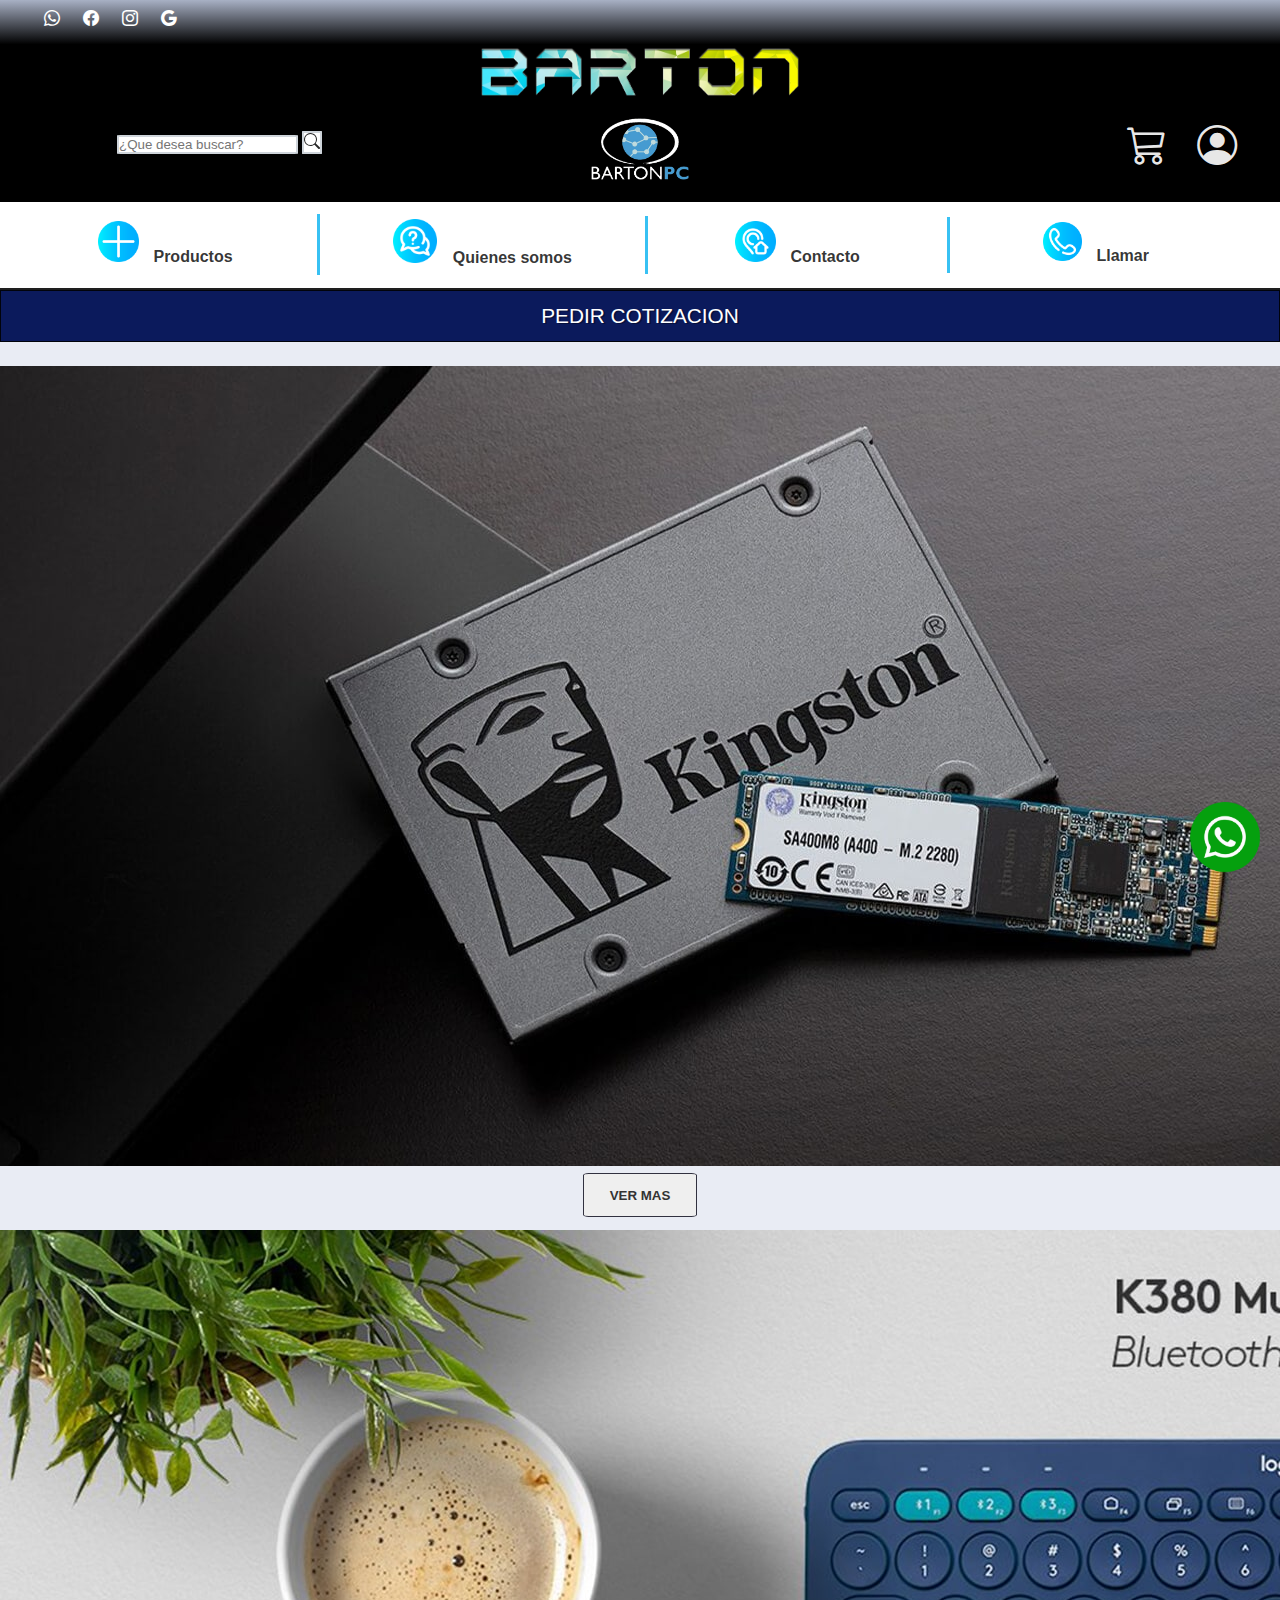
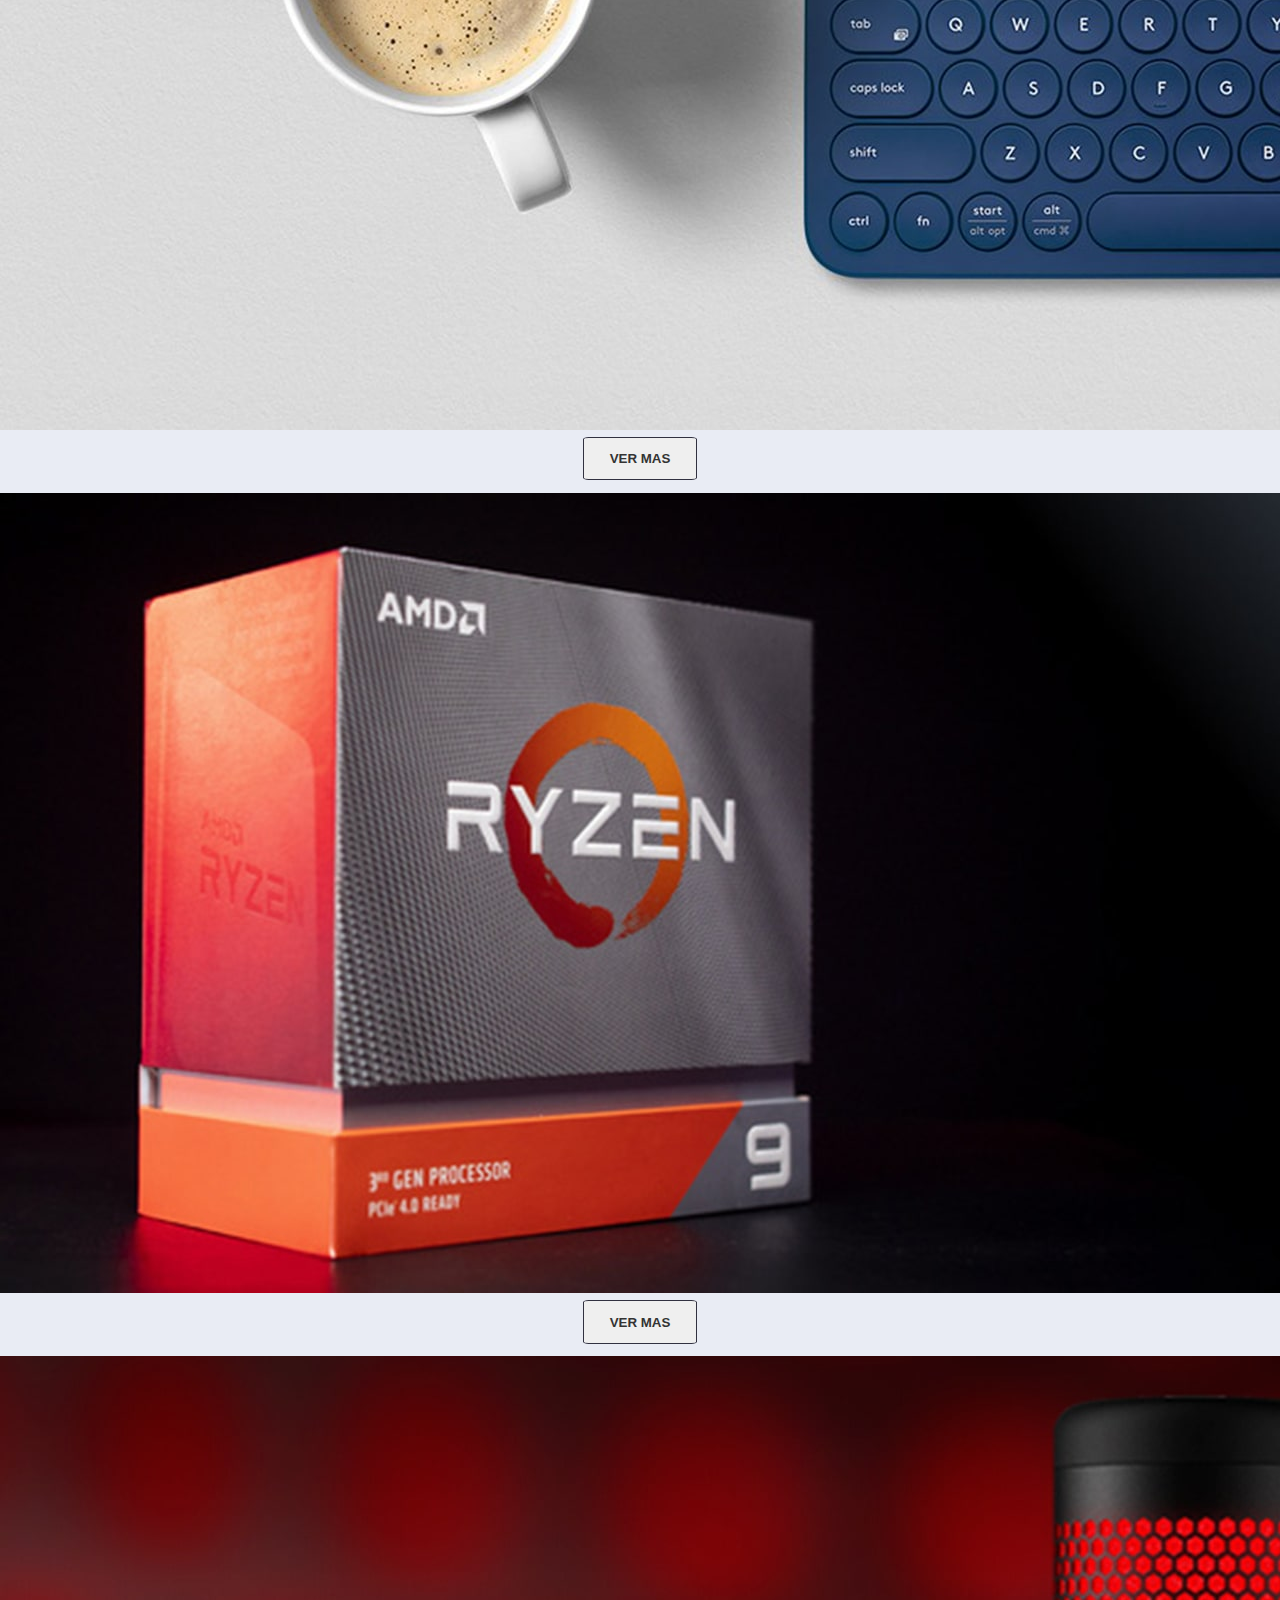
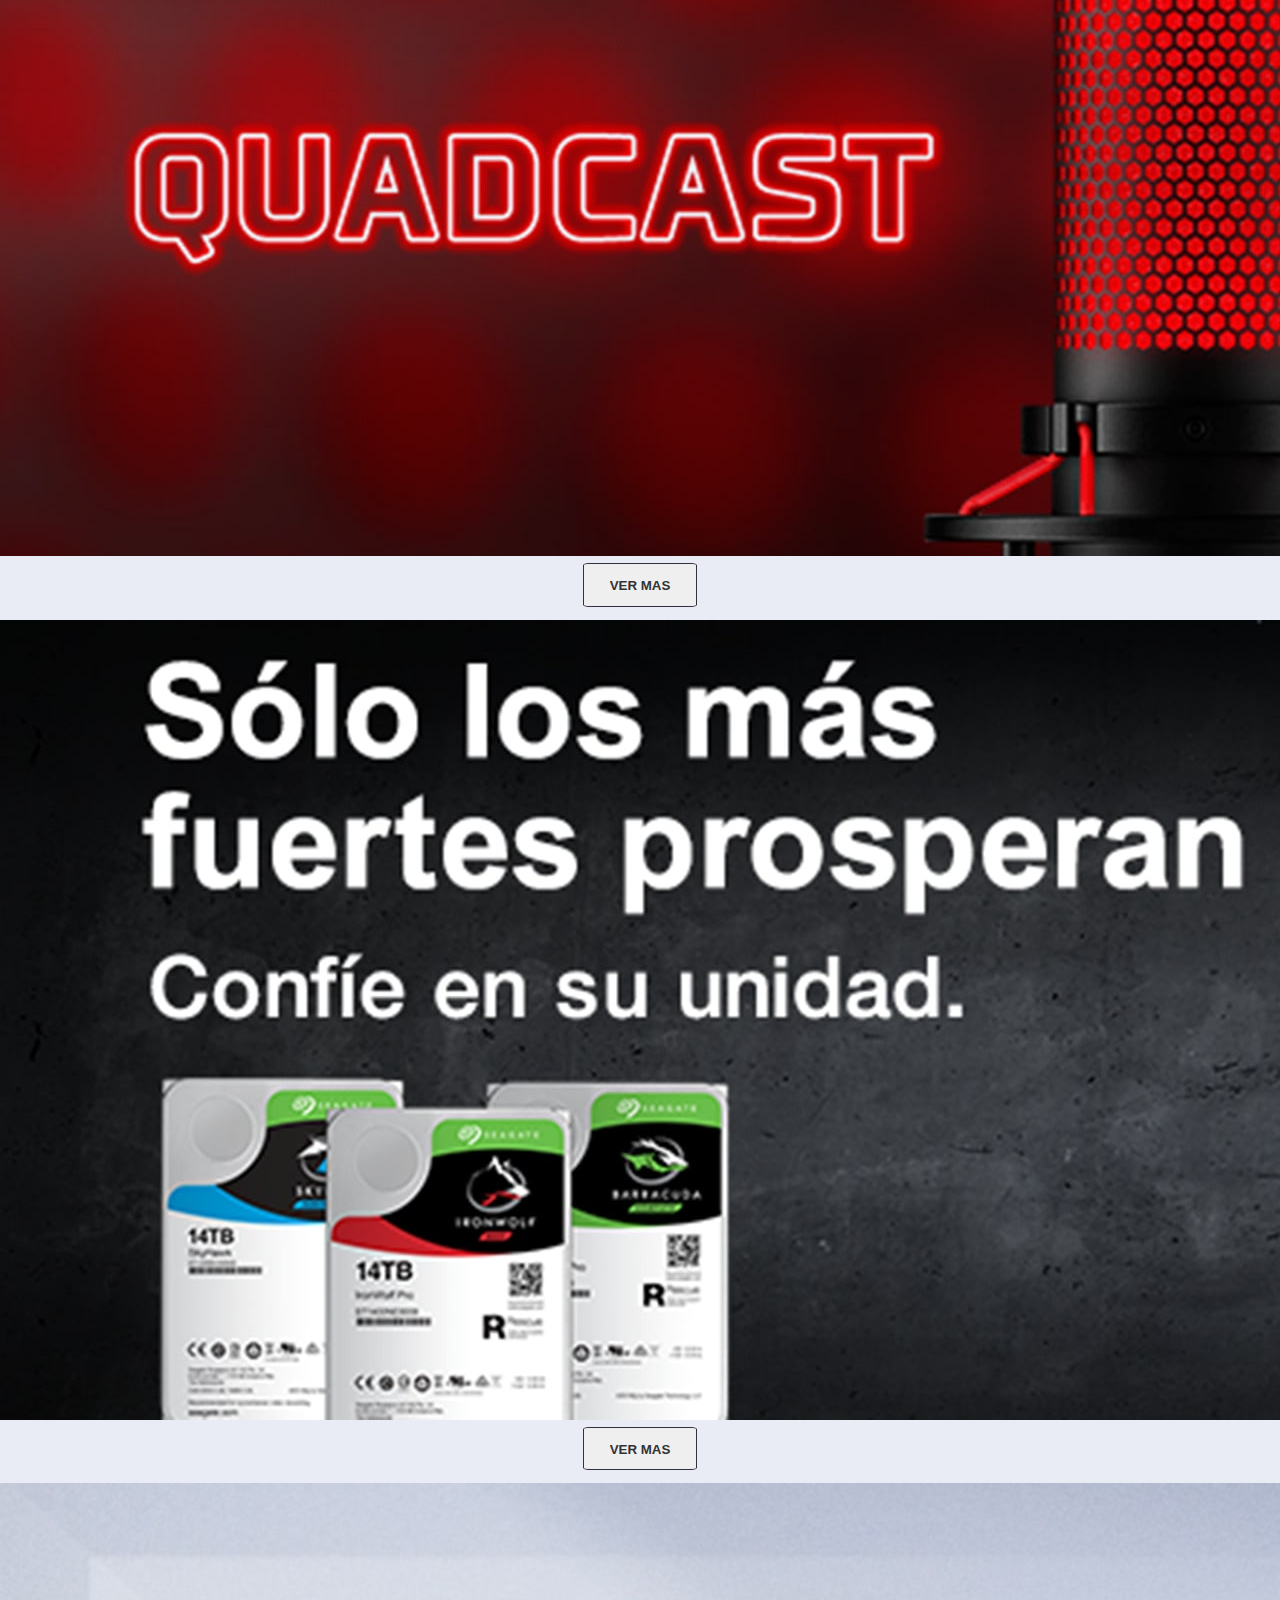
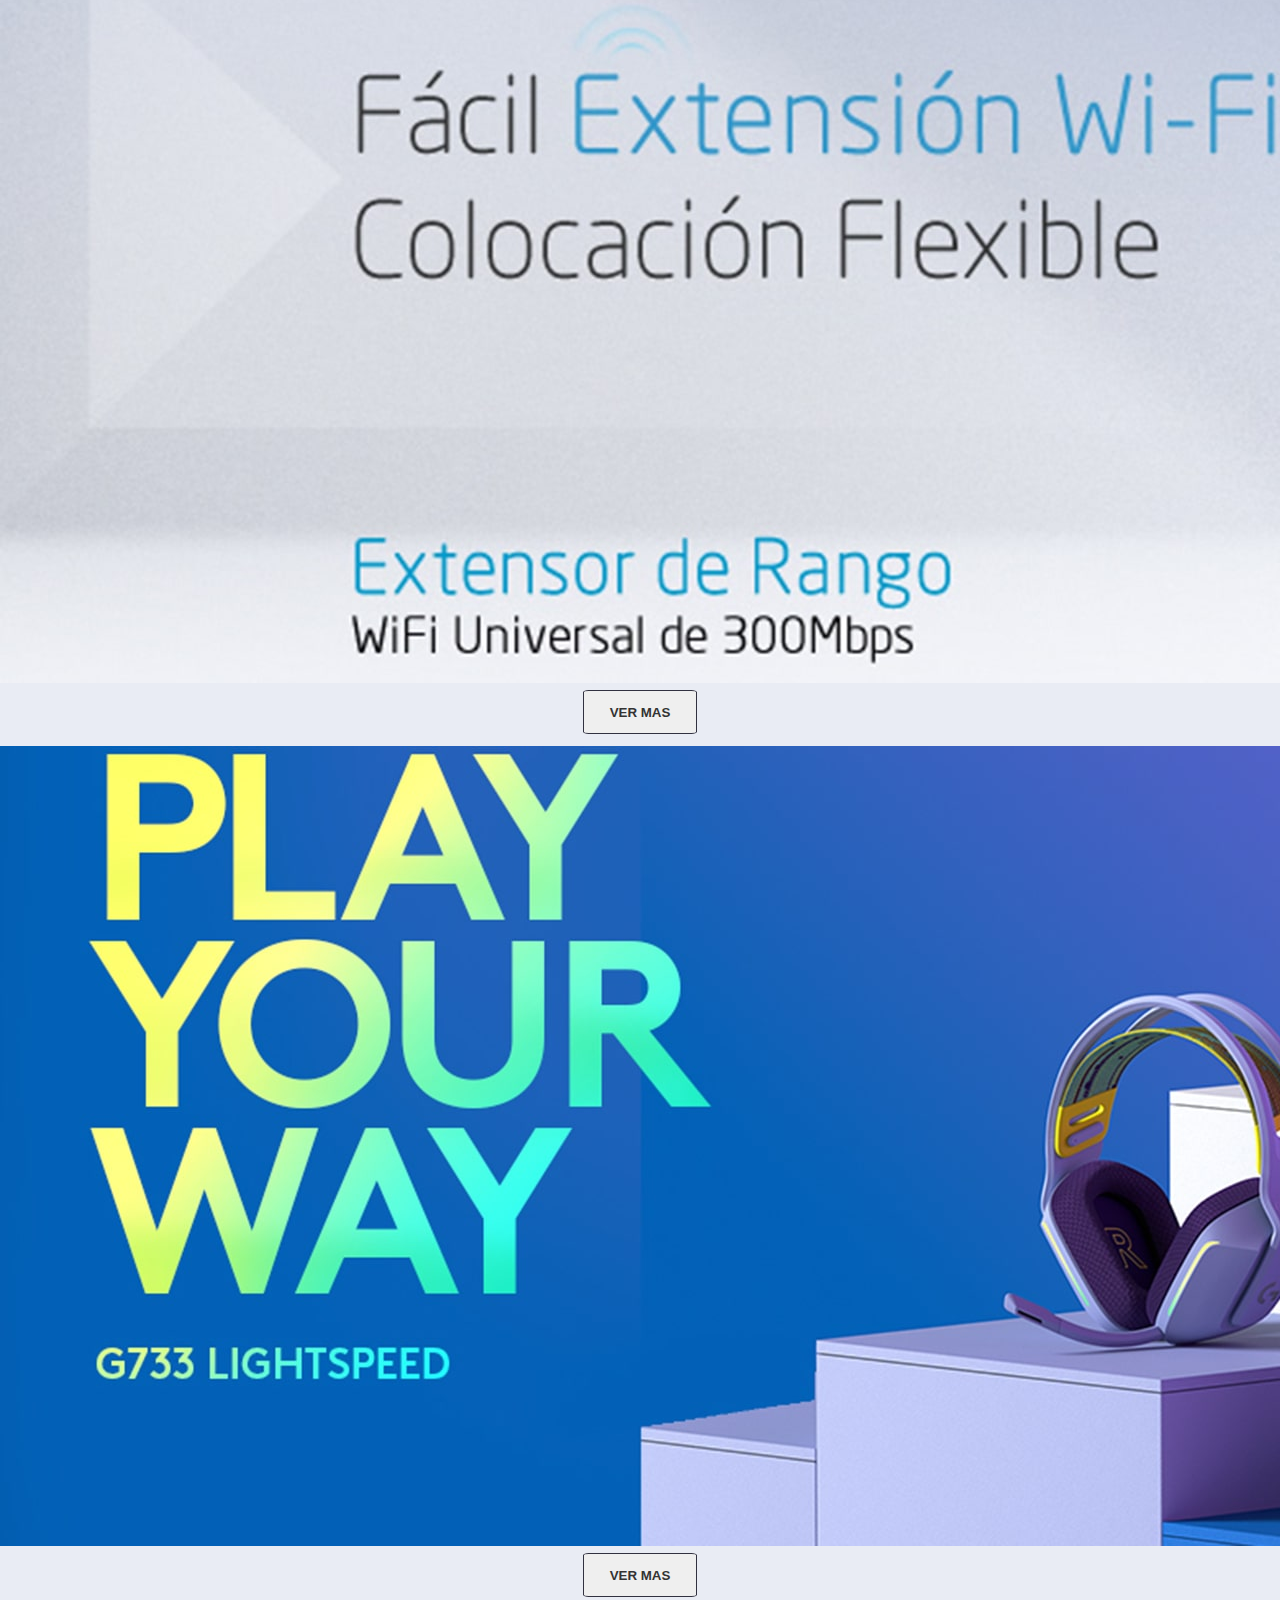
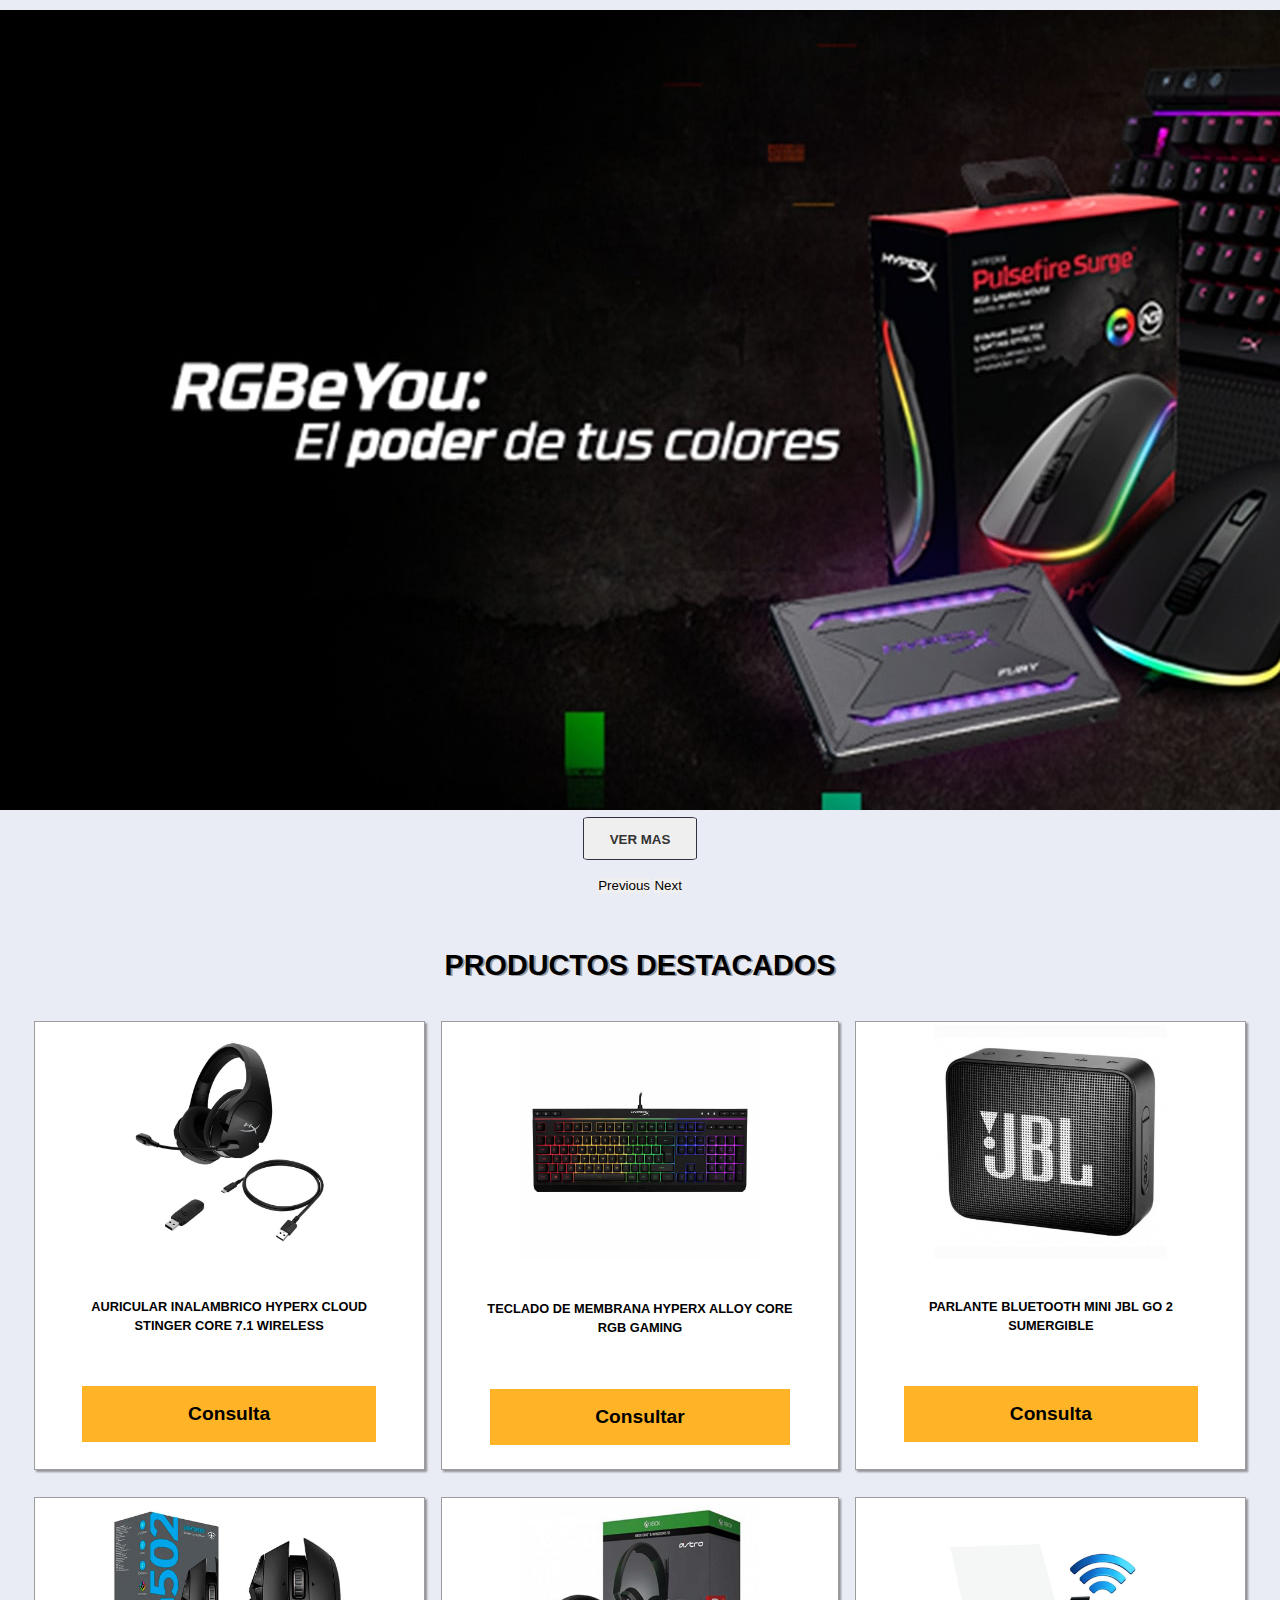
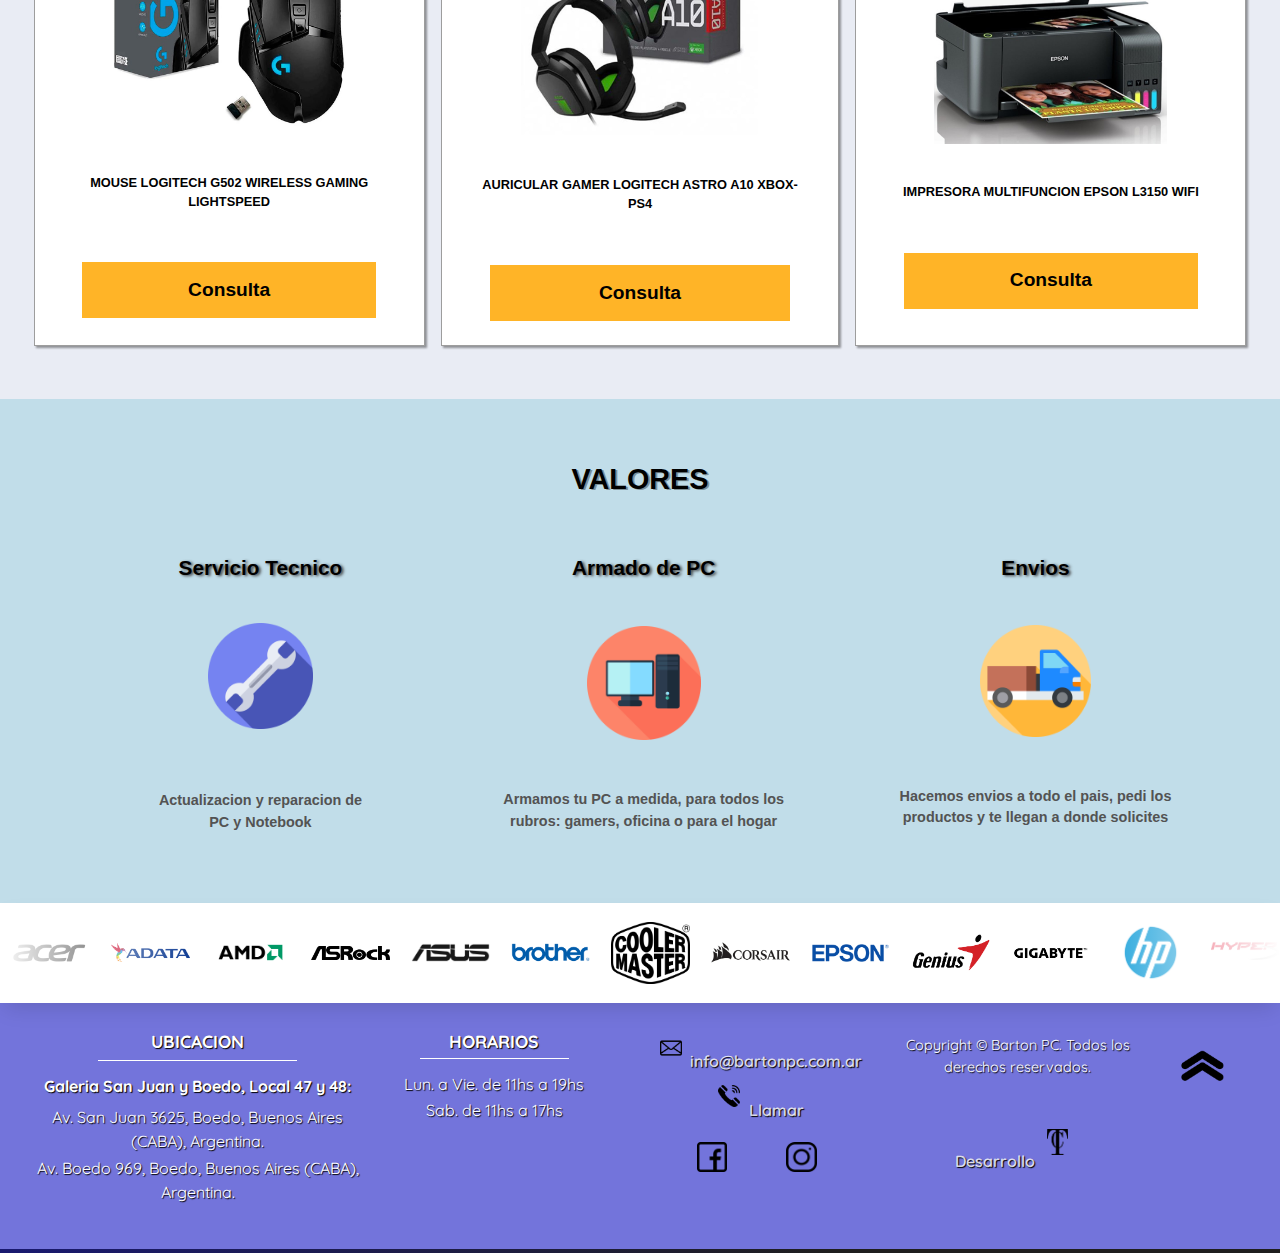
<file: index.html>
<!DOCTYPE html>
<html lang="es">

    <head>
        <meta charset="UTF-8">
        <meta http-equiv="X-UA-Compatible" content="IE=edge">
        <meta name="viewport" content="width=device-width, initial-scale=1.0, maximum-scale=5, minimum-scale=1.0">
        <meta name="keywords" content="BartonPC, Informatica, Computacion, Computadora, PC, Tecnologia, Reparacion, Barton, Armado, Gamer">
        <title>Barton PC</title>
        <meta name="description" content="¡Conectate con Barton! Barton PC, todo en ventas y servicio tecnico para tu PC/Notebook y mucho mas.">
        <link href="https://cdn.jsdelivr.net/npm/bootstrap@5.0.2/dist/css/bootstrap.min.css" rel="stylesheet" integrity="sha384-EVSTQN3/azprG1Anm3QDgpJLIm9Nao0Yz1ztcQTwFspd3yD65VohhpuuCOmLASjC" crossorigin="anonymous">
        <link rel="stylesheet" href="https://cdn.jsdelivr.net/npm/bootstrap-icons@1.5.0/font/bootstrap-icons.css">
        <link rel="stylesheet" href="estilos/estilos.css">
        <link rel="preconnect" href="https://fonts.gstatic.com">
        <link href="https://fonts.googleapis.com/css2?family=Quicksand:wght@300&display=swap" rel="stylesheet">
        <link rel="stylesheet" href="https://cdnjs.cloudflare.com/ajax/libs/animate.css/4.1.1/animate.min.css"/>
    </head>


    <body>
        <div id="contenedorGridAreaPaginaPrincipal">
            <header>
                <h1>Barton PC</h1>
                <div id="contenedorHeader">
                    <div id="barraRedes">
                        <ul class="socialBarra">
                            <li><a href="tel:+5491126637130" name="Whatsapp" aria-label="whatsapp"><i class="bi bi-whatsapp" aria-label="whatsapp"></i></a></li>
                            <li><a href="https://www.facebook.com/bartonpc" name="Facebook" aria-label="facebook"><i class="bi bi-facebook" aria-label="facebook"></i></a></li>
                            <li><a href="https://www.instagram.com/bartonpc_computacion/?hl=es-la" name="Instagram" aria-label="instagram"><i class="bi bi-instagram" aria-label="instagram"></i></a></li>
                            <li><a href="https://bit.ly/google-barton" name="Google" aria-label="google"><i class="bi bi-google" aria-label="google"></i></a></li>
                            <ul class="carritoLoginHeaderMediaQuerie">
                                <li class="iconoCarrito"><i class="bi bi-cart3" aria-label="Icono de Compra, muestra un carrito, al hacer click muestra tus compras"></i></li>
                                <li class="iconoLogin"><a href="paginas/login.html" aria-label="login"><i class="bi bi-person-circle" aria-label="Icono de Login, al hacer click podras iniciar sesion o registrarte"></i></li>
                            </ul>
                        </ul>
                    </div>
                    <div class="logoBartonPintado animate__animated animate__backInLeft">
                        <a href="index.html" aria-label="logo principal"><img src="logo/logo_barton_pintado-min.png" alt="Logo de Barton,color degrade de azul a amarillo, al hacer click conduce a la pagina principal"></a>
                    </div>
                    <div class="segundoLogoBarton">
                        <a href="index.html" aria-label="segundo logo"><img src="logo/barton_pc_logo_blanco_y_azul-min.png" alt="Logo de Barton PC, en color azul y blanco, tiene un mundo digital y abajo dice el nombre, al hacer click conduce a la pagina principal"></a>
                    </div>
                    <div class="buscadorHeader">
                        <div class="container-fluid">
                          <form class="d-flex">
                            <input class="form-control me-2" type="search" placeholder="¿Que desea buscar?" aria-label="Search">
                            <button class="btn btn-outline-success" type="submit" aria-label="buscador"><svg xmlns="http://www.w3.org/2000/svg" width="16" height="16" fill="currentColor" class="bi bi-search" viewBox="0 0 16 16"><path d="M11.742 10.344a6.5 6.5 0 1 0-1.397 1.398h-.001c.03.04.062.078.098.115l3.85 3.85a1 1 0 0 0 1.415-1.414l-3.85-3.85a1.007 1.007 0 0 0-.115-.1zM12 6.5a5.5 5.5 0 1 1-11 0 5.5 5.5 0 0 1 11 0z"/></svg></button>
                          </form>
                        </div>
                    </div>  
                    <div class="carritoLoginHeader">
                        <div class="iconoCarrito">
                            <i class="bi bi-cart3" aria-label="Icono de Compra, muestra un carrito, al hacer click muestra tus compras"></i>
                        </div>
                        <div class="iconoLogin">
                            <a href="paginas/login.html" aria-label="login"><i class="bi bi-person-circle" aria-label="Icono de Login, al hacer click podras iniciar sesion o registrarte"></i></a>
                        </div>
                    </div>
                    <div id="menuBurger">
                        <button type="button" class="btn-burger btn-primary" data-bs-toggle="modal" data-bs-target="#staticBackdrop" aria-label="menu desplegable">
                            <i class="bi bi-list" aria-label="menu hamburguesa"></i>
                        </button>
                        <div class="modal fade" id="staticBackdrop" data-bs-backdrop="static" data-bs-keyboard="false" tabindex="-1" aria-labelledby="staticBackdropLabel" aria-hidden="true">
                            <div class="modal-dialog modal-fullscreen">
                                <div class="modal-content">
                                    <div class="modal-header">
                                        <button type="button" class="btn-close" data-bs-dismiss="modal" aria-label="Close"><i class="bi bi-x-lg" aria-label="cerrar"></i></button>
                                    </div>
                                    <div class="modal-body">
                                        <nav id="navBurger">
                                            <ul class="menuFlex hoverNav">
                                                <li><a href="paginas/quienessomos.html"><img src="iconos/icono_quienessomos_azul-min.png" alt="icono quienes somos, al hacer click podras conocer mas sobre Barton PC">Quienes somos</a></li>
                                                <li><a href="paginas/contacto.html"><img src="iconos/icono_contacto_azul-min.png" alt="icono de contacto, al hacer click podras hacernos una consulta o dejar un comentario, tambien saber nuestra direccion y como contactarnos">Contacto</a></li>
                                                <li><a href="tel:+541149578377"><img src="iconos/icono_llamada_azul-min.png" alt="icono de llamada, al hacer click podras realizar una llamada a Barton PC">Llamar</a></li>
                                            </ul>
                                        </nav>
                                    </div>
                                </div>
                            </div>
                        </div>
                    </div>
                </div>
            </header>

            <nav id="menu" class="navFlotante">
                <ul class="menuFlex hoverNav">
                    <li><a href="paginas/productos.html"><img src="iconos/icono_masproductos_azul-min.png" alt="icono que indica mas, al hacer click prodra ver las categorias de productos que ofrece Barton PC">Productos</a>
                        <ul>
                            <li><a href="paginas/productos.html">Auriculares</a></li>
                            <li><a href="paginas/productos.html">Cables</a></li>
                            <li><a href="paginas/productos.html">Cartuchos</a></li>
                            <li><a href="paginas/productos.html">Toners</a></li>
                            <li><a href="paginas/productos.html">Cargadores</a></li>
                            <li><a href="paginas/productos.html">Pendrives</a></li>
                            <li><a href="paginas/productos.html">Discos</a></li>
                            <li><a href="paginas/productos.html">Fuentes</a></li>
                            <li><a href="paginas/productos.html">Gabinetes</a></li>
                            <li><a href="paginas/productos.html">Memorias</a></li>
                            <li><a href="paginas/productos.html">Procesadores</a></li>
                        </ul>
                    </li>
                    <li><a href="paginas/quienessomos.html"><img src="iconos/icono_quienessomos_azul-min.png" alt="icono quienes somos, al hacer click podras conocer mas sobre Barton PC">Quienes somos</a></li>
                    <li><a href="paginas/contacto.html"><img src="iconos/icono_contacto_azul-min.png" alt="icono de contacto, al hacer click podras hacernos una consulta o dejar un comentario, tambien saber nuestra direccion y como contactarnos">Contacto</a></li>
                    <li><a href="tel:+541149578377"><img src="iconos/icono_llamada_azul-min.png" alt="icono de llamada, al hacer click podras realizar una llamada a Barton PC">Llamar</a></li>
                </ul>
            </nav>


            <aside id="productosIndexMediaQuerie">
                <div class="menuProductoIndexmq hoverProductosIndex btn-productosmediaquerie" data-bs-toggle="collapse" data-bs-target="#collapseExample" aria-expanded="false" aria-controls="collapseExample">
                    <img src="iconos/icono_masproductos_azul-min.png" alt="icono que indica mas, al hacer click prodra ver las categorias de productos que ofrece Barton PC">
                    <p>Productos</p>
                </div>
                <div class="collapse" id="collapseExample">
                    <div class="listaProductosIndex card card-body">
                        <ul>
                            <li><a href="paginas/productos.html">Auriculares</a></li>
                            <li><a href="paginas/productos.html">Cables</a></li>
                            <li><a href="paginas/productos.html">Cartuchos</a></li>
                            <li><a href="paginas/productos.html">Toners</a></li>
                            <li><a href="paginas/productos.html">Cargadores</a></li>
                            <li><a href="paginas/productos.html">Pendrives</a></li>
                            <li><a href="paginas/productos.html">Discos</a></li>
                            <li><a href="paginas/productos.html">Fuentes</a></li>
                            <li><a href="paginas/productos.html">Gabinetes</a></li>
                            <li><a href="paginas/productos.html">Memorias</a></li>
                            <li><a href="paginas/productos.html">Procesadores</a></li>
                        </ul>
                    </div>
                </div>
            </aside> 


            <aside id="cotizacion">
                <a href="mailto:info@bartonpc.com.ar">PEDIR COTIZACION</a>
            </aside>


            <aside id="galeriaDesktop">
                <div id="carouselExampleCaptions" class="carousel slide" data-bs-ride="carousel">
                    <div class="carousel-indicators">
                      <button type="button" data-bs-target="#carouselExampleCaptions" data-bs-slide-to="0" class="active" aria-current="true" aria-label="Slide 1"></button>
                      <button type="button" data-bs-target="#carouselExampleCaptions" data-bs-slide-to="1" aria-label="Slide 2"></button>
                      <button type="button" data-bs-target="#carouselExampleCaptions" data-bs-slide-to="2" aria-label="Slide 3"></button>
                      <button type="button" data-bs-target="#carouselExampleCaptions" data-bs-slide-to="3" aria-label="Slide 4"></button>
                      <button type="button" data-bs-target="#carouselExampleCaptions" data-bs-slide-to="4" aria-label="Slide 5"></button>
                      <button type="button" data-bs-target="#carouselExampleCaptions" data-bs-slide-to="5" aria-label="Slide 6"></button>
                      <button type="button" data-bs-target="#carouselExampleCaptions" data-bs-slide-to="6" aria-label="Slide 7"></button>
                      <button type="button" data-bs-target="#carouselExampleCaptions" data-bs-slide-to="7" aria-label="Slide 8"></button>
                    </div>
                    <div class="carousel-inner">
                      <div class="carousel-item active" data-bs-interval="2500">
                        <img src="portadas/kingston-brand-banner-min.jpg" class="d-block w-100" alt="portada de Kingston para galeria">
                        <div class="carousel-caption d-none d-md-block botoCarousel">
                            <button type="button" class="botonVerMasCarousel">
                                <a href="paginas/productos.html">VER MAS</a>
                            </button>
                        </div>
                      </div>
                      <div class="carousel-item" data-bs-interval="2500">
                        <img src="portadas/logitech_portada_mouseteclado_azul-min.jpg" class="d-block w-100" alt="portada de Logitech Teclado y Mouse para galeria">
                        <div class="carousel-caption d-none d-md-block botoCarousel">
                            <button type="button" class="botonVerMasCarousel">
                                <a href="paginas/productos.html">VER MAS</a>
                            </button>
                        </div>
                      </div>
                      <div class="carousel-item" data-bs-interval="2500">
                        <img src="portadas/portada_amd_intel_dos-min.jpg" class="d-block w-100" alt="portada de Intel y AMD para galeria">
                        <div class="carousel-caption d-none d-md-block botoCarousel">
                            <button type="button" class="botonVerMasCarousel">
                                <a href="paginas/productos.html">VER MAS</a>
                            </button>
                        </div>
                      </div>
                      <div class="carousel-item" data-bs-interval="2500">
                        <img src="portadas/portada_hyperx_quadcast-min.jpg" class="d-block w-100" alt="portada de HyperX Quadcast para galeria">
                        <div class="carousel-caption d-none d-md-block botoCarousel">
                            <button type="button" class="botonVerMasCarousel">
                                <a href="paginas/productos.html">VER MAS</a>
                            </button>
                        </div>
                      </div>
                      <div class="carousel-item" data-bs-interval="2500">
                        <img src="portadas/portada_seagate-min.jpg" class="d-block w-100" alt="portada de Seagate para galeria">
                        <div class="carousel-caption d-none d-md-block botoCarousel">
                            <button type="button" class="botonVerMasCarousel">
                                <a href="paginas/productos.html">VER MAS</a>
                            </button>
                        </div>
                      </div>
                      <div class="carousel-item" data-bs-interval="2500">
                        <img src="portadas/portada_tplink-min.jpg" class="d-block w-100" alt="portada de TP-Link para galeria">
                        <div class="carousel-caption d-none d-md-block botoCarousel">
                            <button type="button" class="botonVerMasCarousel">
                                <a href="paginas/productos.html">VER MAS</a>
                            </button>
                        </div>
                      </div>
                      <div class="carousel-item" data-bs-interval="2500">
                        <img src="portadas/logitech_portada_auriculares-min.jpg" class="d-block w-100" alt="portada de Logitech Auriculares para galeria">
                        <div class="carousel-caption d-none d-md-block botoCarousel">
                            <button type="button" class="botonVerMasCarousel">
                                <a href="paginas/productos.html">VER MAS</a>
                            </button>
                        </div>
                      </div>
                      <div class="carousel-item" data-bs-interval="2500">
                        <img src="portadas/portada_hyperx_todo-min.jpg" class="d-block w-100" alt="portada de HyperX para galeria">
                        <div class="carousel-caption d-none d-md-block botoCarousel">
                            <button type="button" class="botonVerMasCarousel">
                                <a href="paginas/productos.html">VER MAS</a>
                            </button>
                        </div>
                      </div>
                    </div>
                    <button class="carousel-control-prev" type="button" data-bs-target="#carouselExampleCaptions" data-bs-slide="prev">
                      <span class="carousel-control-prev-icon" aria-hidden="true"></span>
                      <span class="visually-hidden">Previous</span>
                    </button>
                    <button class="carousel-control-next" type="button" data-bs-target="#carouselExampleCaptions" data-bs-slide="next">
                      <span class="carousel-control-next-icon" aria-hidden="true"></span>
                      <span class="visually-hidden">Next</span>
                    </button>
                  </div>
            </aside>


            <aside id="galeriaSmartphone">
                <div id="carouselExampleCaptions" class="carousel slide" data-bs-ride="carousel">
                    <div class="carousel-indicators">
                      <button type="button" data-bs-target="#carouselExampleCaptions" data-bs-slide-to="0" class="active" aria-current="true" aria-label="Slide 1"></button>
                      <button type="button" data-bs-target="#carouselExampleCaptions" data-bs-slide-to="1" aria-label="Slide 2"></button>
                      <button type="button" data-bs-target="#carouselExampleCaptions" data-bs-slide-to="2" aria-label="Slide 3"></button>
                      <button type="button" data-bs-target="#carouselExampleCaptions" data-bs-slide-to="3" aria-label="Slide 4"></button>
                      <button type="button" data-bs-target="#carouselExampleCaptions" data-bs-slide-to="4" aria-label="Slide 5"></button>
                      <button type="button" data-bs-target="#carouselExampleCaptions" data-bs-slide-to="5" aria-label="Slide 6"></button>
                      <button type="button" data-bs-target="#carouselExampleCaptions" data-bs-slide-to="6" aria-label="Slide 7"></button>
                      <button type="button" data-bs-target="#carouselExampleCaptions" data-bs-slide-to="7" aria-label="Slide 8"></button>
                      <button type="button" data-bs-target="#carouselExampleCaptions" data-bs-slide-to="8" aria-label="Slide 9"></button>
                    </div>
                    <div class="carousel-inner">
                      <div class="carousel-item active" data-bs-interval="2500">
                        <a href="paginas/productos.html" aria-label="enlace producto"><img src="portadas/kingston_portada-min.jpg" class="d-block w-100" alt="portada de Kingston para galeria"></a>
                        <div class="carousel-caption d-none d-md-block botoCarousel">
                            <button type="button" class="botonVerMasCarousel">
                                <a href="paginas/productos.html">VER MAS</a>
                            </button>
                        </div>
                      </div>
                      <div class="carousel-item" data-bs-interval="2500">
                        <a href="paginas/productos.html" aria-label="enlace producto"><img src="portadas/lenovo_portada-min.jpg" class="d-block w-100" alt="portada de Lenovo para galeria"></a>
                        <div class="carousel-caption d-none d-md-block botoCarousel">
                            <button type="button" class="botonVerMasCarousel">
                                <a href="paginas/productos.html">VER MAS</a>
                            </button>
                        </div>
                      </div>
                      <div class="carousel-item" data-bs-interval="2500">
                        <a href="paginas/productos.html" aria-label="enlace producto"><img src="portadas/portada_amd_intel_tres-min.jpg" class="d-block w-100" alt="portada de Intel y AMD para galeria"></a>
                        <div class="carousel-caption d-none d-md-block botoCarousel">
                            <button type="button" class="botonVerMasCarousel">
                                <a href="paginas/productos.html">VER MAS</a>
                            </button>
                        </div>
                      </div>
                      <div class="carousel-item" data-bs-interval="2500">
                        <a href="paginas/productos.html" aria-label="enlace producto"><img src="portadas/portada_hyperx_quadcast_completa_smart-min.jpg" class="d-block w-100" alt="portada de HyperX Quadcast para galeria"></a>
                        <div class="carousel-caption d-none d-md-block botoCarousel">
                            <button type="button" class="botonVerMasCarousel">
                                <a href="paginas/productos.html">VER MAS</a>
                            </button>
                        </div>
                      </div>
                      <div class="carousel-item" data-bs-interval="2500">
                        <a href="paginas/productos.html" aria-label="enlace producto"><img src="portadas/cooler_master_portada-min.jpg" class="d-block w-100" alt="portada de Cooler Master para galeria"></a>
                        <div class="carousel-caption d-none d-md-block botoCarousel">
                            <button type="button" class="botonVerMasCarousel">
                                <a href="paginas/productos.html">VER MAS</a>
                            </button>
                        </div>
                      </div>
                      <div class="carousel-item" data-bs-interval="2500">
                        <a href="paginas/productos.html" aria-label="enlace producto"><img src="portadas/jbl_portada_smart-min.jpg" class="d-block w-100" alt="portada de JBL para galeria"></a>
                        <div class="carousel-caption d-none d-md-block botoCarousel">
                            <button type="button" class="botonVerMasCarousel">
                                <a href="paginas/productos.html">VER MAS</a>
                            </button>
                        </div>
                      </div>
                      <div class="carousel-item" data-bs-interval="2500">
                        <a href="paginas/productos.html" aria-label="enlace producto"><img src="portadas/portada_auri_logitech_smart-min.jpg" class="d-block w-100" alt="portada de Logitech Auriculares para galeria"></a>
                        <div class="carousel-caption d-none d-md-block botoCarousel">
                            <button type="button" class="botonVerMasCarousel">
                                <a href="paginas/productos.html">VER MAS</a>
                            </button>
                        </div>
                      </div>
                      <div class="carousel-item" data-bs-interval="2500">
                        <a href="paginas/productos.html" aria-label="enlace producto"><img src="portadas/portada_gigabyte_smart-min.jpg" class="d-block w-100" alt="portada de Gigabyte para galeria"></a>
                        <div class="carousel-caption d-none d-md-block botoCarousel">
                            <button type="button" class="botonVerMasCarousel">
                                <a href="paginas/productos.html">VER MAS</a>
                            </button>
                        </div>
                      </div>
                      <div class="carousel-item" data-bs-interval="2500">
                        <a href="paginas/productos.html" aria-label="enlace producto"><img src="portadas/portada_genius_smart-min.jpg" class="d-block w-100" alt="portada de Genius para galeria"></a>
                        <div class="carousel-caption d-none d-md-block botoCarousel">
                            <button type="button" class="botonVerMasCarousel">
                                <a href="paginas/productos.html">VER MAS</a>
                            </button>
                        </div>
                      </div>
                    </div>
                    <button class="carousel-control-prev" type="button" data-bs-target="#carouselExampleCaptions" data-bs-slide="prev">
                      <span class="carousel-control-prev-icon" aria-hidden="true"></span>
                      <span class="visually-hidden">Previous</span>
                    </button>
                    <button class="carousel-control-next" type="button" data-bs-target="#carouselExampleCaptions" data-bs-slide="next">
                      <span class="carousel-control-next-icon" aria-hidden="true"></span>
                      <span class="visually-hidden">Next</span>
                    </button>
                  </div>
            </aside>


            <aside id="destacados">
                <h2>PRODUCTOS DESTACADOS</h2>
                <ul class="productosDestacados">
                    <li class="destacadoUno">
                        <a href="paginas/productos.html" aria-label="enlace producto">
                            <div class="imagenesDestacadosHover">
                                <img src="productos/hyperx_clound_stinger_core_inalambrico-min.jpg" alt="Auriculares inalambricos, marca Hyperx, modelo Clound Stinger Core, color negro">
                            </div>
                            <p>AURICULAR INALAMBRICO HYPERX CLOUD STINGER CORE 7.1 WIRELESS</p>
                            <div class="consultaDestacados">
                                <p class="consulta">Consulta</p>
                            </div>
                        </a>
                    </li>
                    <li class="destacadoDos">
                        <a href="paginas/productos.html" aria-label="enlace producto">
                            <div class="imagenesDestacadosHover">
                                <img src="productos/teclado_hyperx_alloy-min.jpg" alt="Teclado Gaming, marca Hyperx, modelo Alloy Core RGB Gaming, color negro con luces">
                            </div>
                            <p>TECLADO DE MEMBRANA HYPERX ALLOY CORE RGB GAMING</p>
                            <div class="consultaDestacados">
                                <p class="consulta">Consultar</p>
                            </div>
                        </a>
                    </li>
                    <li class="destacadoTres">
                        <a href="paginas/productos.html" aria-label="enlace producto">
                            <div class="imagenesDestacadosHover">
                                <img src="productos/parlante_jbl_go_dos_bluetooth-min.jpg" alt="Parlante Bluetooth, marca JBL, modelo GO 2, tamaño mini, color negro">
                            </div>
                            <p>PARLANTE BLUETOOTH MINI JBL GO 2 SUMERGIBLE</p>
                            <div class="consultaDestacados">
                                <p class="consulta">Consulta</p>
                            </div>
                        </a>
                    </li>
                    <li class="destacadoCuatro">
                        <a href="paginas/productos.html" aria-label="enlace producto">
                            <div class="imagenesDestacadosHover">
                                <img src="productos/mouse_logitech_gquinientosdos-min.jpg" alt="Mouse Gamer Wireless Logitech G502 Lightspeed, color negro">
                            </div>
                            <p>MOUSE LOGITECH G502 WIRELESS GAMING LIGHTSPEED</p>
                            <div class="consultaDestacados">
                                <p class="consulta">Consulta</p>
                            </div>
                        </a>
                    </li>
                    <li class="destacadoCinco">
                        <a href="paginas/productos.html" aria-label="enlace producto">
                            <div class="imagenesDestacadosHover">
                                <img src="productos/auricular_astro_adiez_xbox-min.jpg" alt="Auricular Gamer Logitech Astro A10 Xbox-PS4, color negro y verde">
                            </div>
                            <p>AURICULAR GAMER LOGITECH ASTRO A10 XBOX-PS4</p>
                            <div class="consultaDestacados">
                                <p class="consulta">Consulta</p>
                            </div>
                        </a>
                    </li>
                    <li class="destacadoSeis">
                        <a href="paginas/productos.html" aria-label="enlace producto">
                            <div class="imagenesDestacadosHover">
                                <img src="productos/impresora_epson_ltreintiunocincuenta-min.jpg" alt="Impresora Multifunción Epson L3150 Con Wifi, color negro">
                            </div>
                            <p>IMPRESORA MULTIFUNCION EPSON L3150 WIFI</p>
                            <div class="consultaDestacados">
                                <p class="consulta">Consulta</p>
                            </div>
                        </a>
                    </li>
                </ul>
            </aside>

            <section id="valores">
                <h2>VALORES</h2>
                    <div class="productosDeValor">
                        <div>
                            <h3>Servicio Tecnico</h3>
                            <img src="iconos/icono_servicio-min.png" alt="foto de servicio tecnico">
                            <p class="textoServicioTecnicoValores">Actualizacion y reparacion de PC y Notebook</p>
                        </div>
                        <div>
                            <h3>Armado de PC</h3>
                            <img src="iconos/icono_compu-min.png" alt="foto de computadora armada">
                            <p>Armamos tu PC a medida, para todos los rubros: gamers, oficina o para el hogar</p>
                        </div>
                        <div>
                            <h3>Envios</h3>
                            <img src="iconos/icono_envio-min.png" alt="foto de camion, referencia a envios">
                            <p>Hacemos envios a todo el pais, pedi los productos y te llegan a donde solicites</p>
                        </div>
                    </div>
            </section>


            <section id="marcas">
                <div class="sliderContenedorMarcas">
                    <div class="slide-track-marcas">
                        <div class="slideMarcas">
                            <img src="marcas/acer_logo-min.png" alt="logo Acer">
                        </div>
                        <div class="slideMarcas">
                            <img src="marcas/adata_logo-min.png" alt="logo Adata">
                        </div>
                        <div class="slideMarcas">
                            <img src="marcas/amd_logo-min.png" alt="logo AMD">
                        </div>
                        <div class="slideMarcas">
                            <img src="marcas/asrock_logo-min.png" alt="logo ASrock">
                        </div>
                        <div class="slideMarcas">
                            <img src="marcas/asus_logo-min.png" alt="logo Asus">
                        </div>
                        <div class="slideMarcas">
                            <img src="marcas/brother_logo-min.png" alt="logo Brother">
                        </div>
                        <div class="slideMarcas">
                            <img src="marcas/cooler_master_logo-min.png" alt="logo Cooler Master">
                        </div>
                        <div class="slideMarcas">
                            <img src="marcas/corsair_logo-min.png" alt="logo Corsair">
                        </div>
                        <div class="slideMarcas">
                            <img src="marcas/epson_logo-min.png" alt="logo Epson">
                        </div>
                        <div class="slideMarcas">
                            <img src="marcas/genius_logo-min.png" alt="logo Genius">
                        </div>
                        <div class="slideMarcas">
                            <img src="marcas/gigabyte_logo-min.png" alt="logo Gigabyte">
                        </div>
                        <div class="slideMarcas">
                            <img src="marcas/hp_logo-min.png" alt="logo HP">
                        </div>
                        <div class="slideMarcas">
                            <img src="marcas/hyperx_logo-min.png" alt="logo HyperX">
                        </div>
                        <div class="slideMarcas">
                            <img src="marcas/intel_logo-min.png" alt="logo Intel">
                        </div>
                        <div class="slideMarcas">
                            <img src="marcas/kelyx_logo-min.png" alt="logo Kelyx">
                        </div>
                        <div class="slideMarcas">
                            <img src="marcas/kingston_logo-min.png" alt="logo Kingston">
                        </div>
                        <div class="slideMarcas">
                            <img src="marcas/kodak_logo-min.png" alt="logo Kodak">
                        </div>
                        <div class="slideMarcas">
                            <img src="marcas/lenovo_logo-min.png" alt="logo Lenovo">
                        </div>
                        <div class="slideMarcas">
                            <img src="marcas/lg_logo-min.png" alt="logo LG">
                        </div>
                        <div class="slideMarcas">
                            <img src="marcas/logitech_logo-min.png" alt="logo Logitech">
                        </div>
                        <div class="slideMarcas">
                            <img src="marcas/microsoft_logo-min.png" alt="logo Microsoft">
                        </div>
                        <div class="slideMarcas">
                            <img src="marcas/msi_logo-min.png" alt="logo MSI">
                        </div>
                        <div class="slideMarcas">
                            <img src="marcas/nisuta_logo-min.png" alt="logo Nisuta">
                        </div>
                        <div class="slideMarcas">
                            <img src="marcas/nvidia_logo-min.png" alt="logo Nvidia">
                        </div>
                        <div class="slideMarcas">
                            <img src="marcas/philips_logo-min.png" alt="logo Philips">
                        </div>
                        <div class="slideMarcas">
                            <img src="marcas/ryzen_logo-min.png" alt="logo Ryzen">
                        </div>
                        <div class="slideMarcas">
                            <img src="marcas/samsung_logo-min.png" alt="logo Samsung">
                        </div>
                        <div class="slideMarcas">
                            <img src="marcas/sandisk_logo-min.png" alt="logo Sandisk">
                        </div>
                        <div class="slideMarcas">
                            <img src="marcas/seagate_logo-min.png" alt="logo Seagate">
                        </div>
                        <div class="slideMarcas">
                            <img src="marcas/thermaltake_logo-min.png" alt="logo Thermaltake">
                        </div>
                        <div class="slideMarcas">
                            <img src="marcas/toshiba_logo-min.png" alt="logo Toshiba">
                        </div>
                        <div class="slideMarcas">
                            <img src="marcas/tplink_logo-min.png" alt="logo TP-Link">
                        </div>
                        <div class="slideMarcas">
                            <img src="marcas/verbatim_logo-min.png" alt="logo Verbatim">
                        </div>
                        <div class="slideMarcas">
                            <img src="marcas/western_digital_logo-min.png" alt="logo Western Digital">
                        </div>
                        <div class="slideMarcas">
                            <img src="marcas/bangho_logo-min.png" alt="logo Bangho">
                        </div>
                    </div>
                </div>
            </section>   

            <footer>
                <div class="accesosNegocioFooter">
                    <div class="ubicacionNegocioFooter">
                        <p class="ubicacionFooter">UBICACION</p>
                        <p class="galeriaUbicacionFooter">Galeria San Juan y Boedo, Local 47 y 48:</p>
                        <ul class="listaAccesosFooter">
                            <li>Av. San Juan 3625, Boedo, Buenos Aires (CABA), Argentina.</li>
                            <li>Av. Boedo 969, Boedo, Buenos Aires (CABA), Argentina.</li>
                        </ul>
                    </div>
                    <div class="horarioDeAtencionFooter">
                        <p class="horarioFooter">HORARIOS</p>
                        <ul class="listaAccesosFooter">
                            <li>Lun. a Vie. de 11hs a 19hs</li>
                            <li>Sab. de 11hs a 17hs</li>
                        </ul>
                    </div>
                </div>
                <div class="contactosFooter">
                    <div>
                        <ul class="listaContactosFooter">
                            <li class="mailContactoFooter"><a href="mailto:info@bartonpc.com.ar"><img src="iconos/icono_email-min.png" alt="icono de email, al hacer click podras mandar un email a Barton PC" class="tamañoIconoContactosFooter">info@bartonpc.com.ar</a></li>
                            <li class="llamarContactoFooter"><a href="tel:+541149578377"><img src="iconos/icono_llamada-min.png" alt="icono de llamada, al hacer click podras realizar una llamada a Barton PC" class="tamañoIconoContactosFooter">Llamar</a></li>
                        </ul>
                    </div>
                    <div>
                        <ul class="listaContactosFooter redesFooter">
                            <li><a href="https://www.facebook.com/bartonpc" aria-label="facebook"><img src="iconos/icono_facebook-min.png" alt="icono de facebook, al hacer click podras ir a la pagina de facebook de Barton PC" class="tamañoIconoFacebookFooter"></a></li>
                            <li><a href="https://www.instagram.com/bartonpc_computacion/?hl=es-la" aria-label="instagram"><img src="iconos/icono_insta-min.png" alt="icono de insta, al hacer click podras ir al instagram de Barton PC" class="tamañoIconoInstagramFooter"></a></li>
                        </ul>
                    </div>
                </div>
                <div class="copyDesarrolloFooter">
                    <div class="copyrightFooter">
                        <p>Copyright © Barton PC. Todos los derechos reservados.</p>
                    </div>
                    <div class="desarrolladorFooter">
                        <a href="https://www.linkedin.com/in/thomas-ceraldi/">Desarrollo<img src="logo/logo_tc-min.png" alt="logo del desarrollador, contiene una T y una C, al hacer click iras a la pagina de contacto del desarrollador"></a>
                    </div>
                </div>
                <div class="irArribaFooter">
                    <a href="#contenedorGridAreaPaginaPrincipal" aria-label="ir arriba"><img src="iconos/icono_arriba-min.png" alt="icono con flecha hacia arriba, permite volver al principio de la pagina" class="tamañoIconoArribaFooter"></a>
                </div>
            </footer>
        </div>
    

        <aside id="iconoWhatsappFlotante" class="animate__animated animate__zoomIn">
            <button type="button">
                <a href="tel:+5491126637130" aria-label="whatsapp"><img src="iconos/icono_whatsapp_verde-min.png" alt="icono de whatsapp, al hacer click podras ir al whatsapp de Barton PC" class="tamañoIconoWhatsappFlotante"></a>
            </button>
        </aside>

        <hr id="barraDeColor">

        <script src="https://cdn.jsdelivr.net/npm/@popperjs/core@2.9.2/dist/umd/popper.min.js" integrity="sha384-IQsoLXl5PILFhosVNubq5LC7Qb9DXgDA9i+tQ8Zj3iwWAwPtgFTxbJ8NT4GN1R8p" crossorigin="anonymous"></script>
        <script src="https://cdn.jsdelivr.net/npm/bootstrap@5.0.2/dist/js/bootstrap.min.js" integrity="sha384-cVKIPhGWiC2Al4u+LWgxfKTRIcfu0JTxR+EQDz/bgldoEyl4H0zUF0QKbrJ0EcQF" crossorigin="anonymous"></script>
    </body>
</html>
</file>
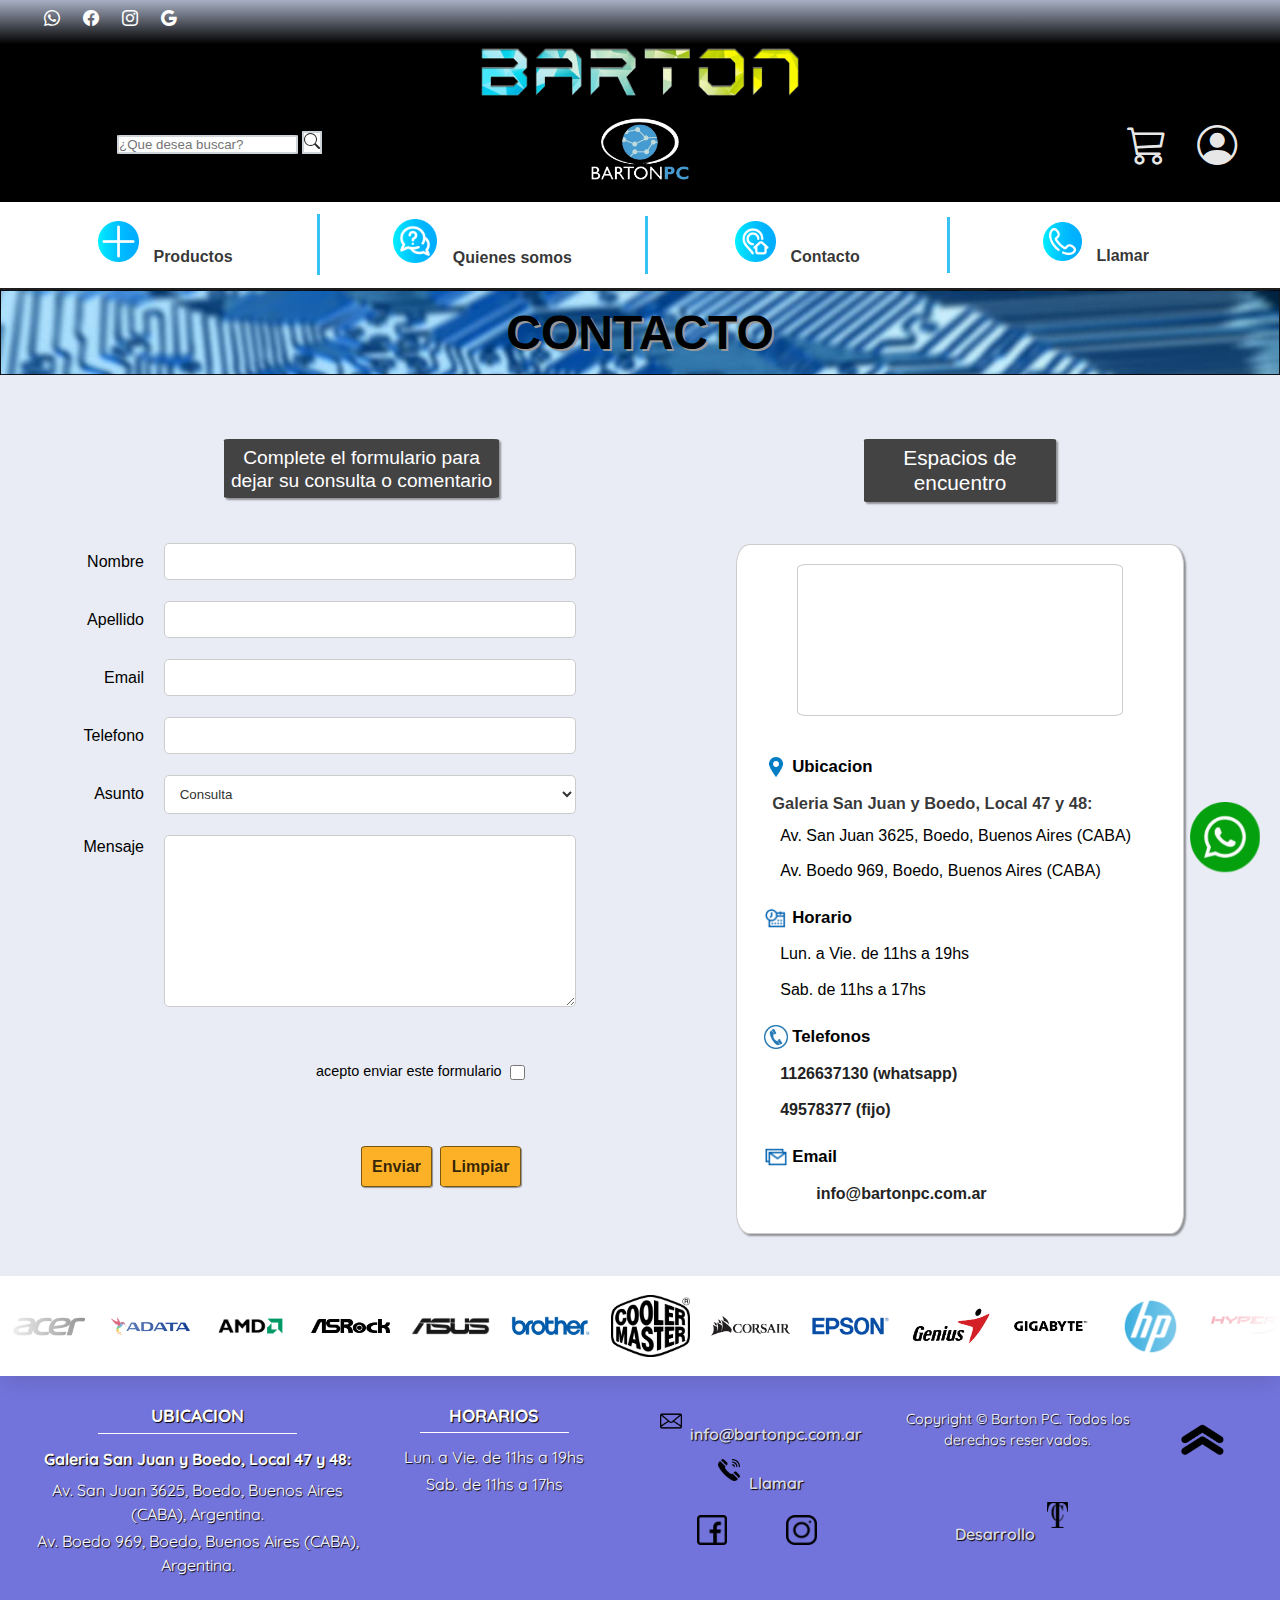
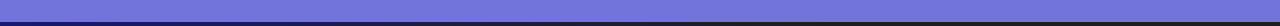
<file: paginas/contacto.html>
<!DOCTYPE html>
<html lang="es">

    <head>
        <meta charset="UTF-8">
        <meta http-equiv="X-UA-Compatible" content="IE=edge">
        <meta name="viewport" content="width=device-width, initial-scale=1.0, maximum-scale=5, minimum-scale=1.0">
        <meta name="keywords" content="BartonPC, Informatica, Computacion, Computadora, Ubicacion, Tecnologia, Reparacion, Barton, Armado, Contacto">
        <title>Barton PC - Contacto</title>
        <meta name="description" content="¡Conectate con Barton! Barton PC, todo en ventas y servicio tecnico para tu PC/Notebook y mucho mas.">
        <link href="https://cdn.jsdelivr.net/npm/bootstrap@5.0.2/dist/css/bootstrap.min.css" rel="stylesheet" integrity="sha384-EVSTQN3/azprG1Anm3QDgpJLIm9Nao0Yz1ztcQTwFspd3yD65VohhpuuCOmLASjC" crossorigin="anonymous">
        <link rel="stylesheet" href="https://cdn.jsdelivr.net/npm/bootstrap-icons@1.5.0/font/bootstrap-icons.css">
        <link rel="stylesheet" href="../estilos/estilos.css">
        <link rel="preconnect" href="https://fonts.gstatic.com">
        <link href="https://fonts.googleapis.com/css2?family=Quicksand:wght@300&display=swap" rel="stylesheet">
        <link rel="stylesheet" href="https://cdnjs.cloudflare.com/ajax/libs/animate.css/4.1.1/animate.min.css"/>
    </head>


    <body>
        <div id="contenedorGridAreaContacto">
            <header>
                <h1>Barton PC</h1>
                <div id="contenedorHeader">
                    <div id="barraRedes">
                        <ul class="socialBarra">
                            <li><a href="tel:+5491126637130" name="Whatsapp" aria-label="whatsapp"><i class="bi bi-whatsapp" aria-label="whatsapp"></i></a></li>
                            <li><a href="https://www.facebook.com/bartonpc" name="Facebook" aria-label="facebook"><i class="bi bi-facebook" aria-label="facebook"></i></a></li>
                            <li><a href="https://www.instagram.com/bartonpc_computacion/?hl=es-la" name="Instagram" aria-label="instagram"><i class="bi bi-instagram" aria-label="instagram"></i></a></li>
                            <li><a href="https://bit.ly/google-barton" name="Google" aria-label="google"><i class="bi bi-google" aria-label="google"></i></a></li>
                            <ul class="carritoLoginHeaderMediaQuerie">
                                <li class="iconoCarrito"><i class="bi bi-cart3" aria-label="Icono de Compra, muestra un carrito, al hacer click muestra tus compras"></i></li>
                                <li class="iconoLogin"><a href="login.html" aria-label="login"><i class="bi bi-person-circle" aria-label="Icono de Login, al hacer click podras iniciar sesion o registrarte"></i></li>
                            </ul>
                        </ul>
                    </div>
                    <div class="logoBartonPintado animate__animated animate__backInLeft">
                        <a href="../index.html" aria-label="logo principal"><img src="../logo/logo_barton_pintado-min.png" alt="Logo de Barton,color degrade de azul a amarillo, al hacer click conduce a la pagina principal"></a>
                    </div>
                    <div class="segundoLogoBarton">
                        <a href="../index.html" aria-label="segundo logo"><img src="../logo/barton_pc_logo_blanco_y_azul-min.png" alt="Logo de Barton PC, en color azul y blanco, tiene un mundo digital y abajo dice el nombre, al hacer click conduce a la pagina principal"></a>
                    </div>
                    <div class="buscadorHeader">
                        <div class="container-fluid">
                          <form class="d-flex">
                            <input class="form-control me-2" type="search" placeholder="¿Que desea buscar?" aria-label="Search">
                            <button class="btn btn-outline-success" type="submit" aria-label="buscador"><svg xmlns="http://www.w3.org/2000/svg" width="16" height="16" fill="currentColor" class="bi bi-search" viewBox="0 0 16 16"><path d="M11.742 10.344a6.5 6.5 0 1 0-1.397 1.398h-.001c.03.04.062.078.098.115l3.85 3.85a1 1 0 0 0 1.415-1.414l-3.85-3.85a1.007 1.007 0 0 0-.115-.1zM12 6.5a5.5 5.5 0 1 1-11 0 5.5 5.5 0 0 1 11 0z"/></svg></button>
                          </form>
                        </div>
                    </div>  
                    <div class="carritoLoginHeader">
                        <div class="iconoCarrito">
                            <i class="bi bi-cart3" aria-label="Icono de Compra, muestra un carrito, al hacer click muestra tus compras"></i>
                        </div>
                        <div class="iconoLogin">
                            <a href="login.html" aria-label="login"><i class="bi bi-person-circle" aria-label="Icono de Login, al hacer click podras iniciar sesion o registrarte"></i></a>
                        </div>
                    </div>
                    <div id="menuBurger">
                        <button type="button" class="btn-burger btn-primary" data-bs-toggle="modal" data-bs-target="#staticBackdrop" aria-label="menu desplegable">
                            <i class="bi bi-list" aria-label="menu hamburguesa"></i>
                        </button>
                        <div class="modal fade" id="staticBackdrop" data-bs-backdrop="static" data-bs-keyboard="false" tabindex="-1" aria-labelledby="staticBackdropLabel" aria-hidden="true">
                            <div class="modal-dialog modal-fullscreen">
                                <div class="modal-content">
                                    <div class="modal-header">
                                        <button type="button" class="btn-close" data-bs-dismiss="modal" aria-label="Close"><i class="bi bi-x-lg" aria-label="cerrar"></i></button>
                                    </div>
                                    <div class="modal-body">
                                        <nav id="navBurger">
                                            <ul class="menuFlex hoverNav">
                                                <li><a href="quienessomos.html"><img src="../iconos/icono_quienessomos_azul-min.png" alt="icono quienes somos, al hacer click podras conocer mas sobre Barton PC">Quienes somos</a></li>
                                                <li><a href="productos.html"><img src="../iconos/icono_masproductos_azul-min.png" alt="icono que indica mas, al hacer click prodra ver las categorias de productos que ofrece Barton PC">Productos</a></li>
                                                <li><a href="tel:+541149578377"><img src="../iconos/icono_llamada_azul-min.png" alt="icono de llamada, al hacer click podras realizar una llamada a Barton PC">Llamar</a></li>
                                            </ul>
                                        </nav>
                                    </div>
                                </div>
                            </div>
                        </div>
                    </div>
                </div>
            </header>

            <nav id="menu" class="navFlotante">
                <ul class="menuFlex hoverNav">
                    <li><a href="productos.html"><img src="../iconos/icono_masproductos_azul-min.png" alt="icono que indica mas, al hacer click prodra ver las categorias de productos que ofrece Barton PC">Productos</a>
                        <ul>
                            <li><a href="productos.html">Auriculares</a></li>
                            <li><a href="productos.html">Cables</a></li>
                            <li><a href="productos.html">Cartuchos</a></li>
                            <li><a href="productos.html">Toners</a></li>
                            <li><a href="productos.html">Cargadores</a></li>
                            <li><a href="productos.html">Pendrives</a></li>
                            <li><a href="productos.html">Discos</a></li>
                            <li><a href="productos.html">Fuentes</a></li>
                            <li><a href="productos.html">Gabinetes</a></li>
                            <li><a href="productos.html">Memorias</a></li>
                            <li><a href="productos.html">Procesadores</a></li>
                        </ul>
                    </li>
                    <li><a href="quienessomos.html"><img src="../iconos/icono_quienessomos_azul-min.png" alt="icono quienes somos, al hacer click podras conocer mas sobre Barton PC">Quienes somos</a></li>
                    <li><a href="contacto.html"><img src="../iconos/icono_contacto_azul-min.png" alt="icono de contacto, al hacer click podras hacernos una consulta o dejar un comentario, tambien saber nuestra direccion y como contactarnos">Contacto</a></li>
                    <li><a href="tel:+541149578377"><img src="../iconos/icono_llamada_azul-min.png" alt="icono de llamada, al hacer click podras realizar una llamada a Barton PC">Llamar</a></li>
                </ul>
            </nav>

        
            <section id="subtitulo">
                <h2>CONTACTO</h2>
            </section>


            <section id="formularioContacto">
                <h3>Complete el formulario para dejar su consulta o comentario</h3>
                <div>
                    <form action="">
                        <span>
                            <label for="nombreContacto">Nombre</label>
                            <input type="text" id="nombreContacto" name="nombre">
                        </span>
                        <span>
                            <label for="apellidoContacto">Apellido</label>
                            <input type="text" id="apellidoContacto" name="apellido">
                        </span>
                        <span>
                            <label for="emailContacto">Email</label>
                            <input type="email" id="emailContacto" name="email">
                        </span>
                        <span>
                            <label for="telefonoContacto">Telefono</label>
                            <input type="number" id="telefonoContacto" name="telefono">
                        </span>
                        <span>
                            <label for="asuntoContacto">Asunto</label>
                            <select id="asuntoContacto" name="tipo de asunto">
                                <option value="consulta">Consulta</option>
                                <option value="comentario">Comentario</option>
                            </select>
                        </span>
                        <span id="mensajeFormContacto">
                            <label for="mensajeContacto">Mensaje</label>
                            <textarea id="mensajeContacto" name="mensaje" cols="30" rows="10"></textarea>
                        </span>
                        <div id="aceptarEnvioContacto">
                            <label for="enviarContacto">acepto enviar este formulario</label>
                            <input type="checkbox" id="enviarContacto" name="acepta" value="1">
                        </div>
                        <div id="aceptarEnvioContactoSmart">
                            <label for="enviarContactoSmart">acepto enviar</label>
                            <input type="checkbox" id="enviarContactoSmart" name="acepta" value="1">
                        </div>
                        <div id="enviarFormularioContacto">
                            <input type="submit" value="Enviar">
                            <input type="reset" value="Limpiar">
                        </div>
                    </form>
                </div>
            </section>


            <aside id="encuentroContacto">
                <h3>Espacios de encuentro</h3>
                <div id="contenedorEncuentroContacto">
                    <div class="mapaEncuentroContacto">
                        <iframe title="Mapa de ubicacion de Google de la tienda Barton PC" src="https://www.google.com/maps/embed?pb=!1m18!1m12!1m3!1d3283.1607163409926!2d-58.41886318519439!3d-34.625378666150624!2m3!1f0!2f0!3f0!3m2!1i1024!2i768!4f13.1!3m3!1m2!1s0x95bccaff9ec28af1%3A0xba5b705d876767b0!2sBarton%20Pc!5e0!3m2!1ses-419!2sar!4v1622903227219!5m2!1ses-419!2sar" allowfullscreen="" loading="lazy"></iframe>
                    </div>
                    <div class="datosEncuentroContacto">
                        <div>
                            <span>
                                <img src="../iconos/icono_ubicacion_azuloscuro-min.png" alt="icono de ubicacion">
                                <h4>Ubicacion</h4>
                            </span>
                            <p>Galeria San Juan y Boedo, Local 47 y 48:</p>
                            <ul>
                                <li>Av. San Juan 3625, Boedo, Buenos Aires (CABA)</li>
                                <li>Av. Boedo 969, Boedo, Buenos Aires (CABA)</li>
                            </ul>
                        </div>
                        <div>
                            <span>
                                <img src="../iconos/icono_calendario_azuloscuro-min.png" alt="icono de horario">
                                <h4>Horario</h4>
                            </span> 
                            <ul>
                                <li>Lun. a Vie. de 11hs a 19hs</li>
                                <li>Sab. de 11hs a 17hs</li>
                            </ul>
                        </div>
                        <div>
                            <span>
                                <img src="../iconos/icono_telefono_azuloscuro-min.png" alt="icono de llamada">
                                <h4>Telefonos</h4>
                            </span>
                            <ul>
                                <li><a href="tel:+5491126637130">1126637130  (whatsapp)</a></li>
                                <li><a href="tel:+541149578377">49578377  (fijo)</a></li>
                            </ul>
                        </div>
                        <div>
                            <span>
                                <img src="../iconos/icono_mensaje_azuloscuro-min.png" alt="icono de email">
                                <h4>Email</h4>
                            </span>
                            <div class="hoverEmailEncuentroContacto">
                                <a href="mailto:info@bartonpc.com.ar">info@bartonpc.com.ar</a>
                            </div>
                        </div>
                    </div>
                </div>      
            </aside>
    

            <section id="marcas">
                <div class="sliderContenedorMarcas">
                    <div class="slide-track-marcas">
                        <div class="slideMarcas">
                            <img src="../marcas/acer_logo-min.png" alt="logo Acer">
                        </div>
                        <div class="slideMarcas">
                            <img src="../marcas/adata_logo-min.png" alt="logo Adata">
                        </div>
                        <div class="slideMarcas">
                            <img src="../marcas/amd_logo-min.png" alt="logo AMD">
                        </div>
                        <div class="slideMarcas">
                            <img src="../marcas/asrock_logo-min.png" alt="logo ASrock">
                        </div>
                        <div class="slideMarcas">
                            <img src="../marcas/asus_logo-min.png" alt="logo Asus">
                        </div>
                        <div class="slideMarcas">
                            <img src="../marcas/brother_logo-min.png" alt="logo Brother">
                        </div>
                        <div class="slideMarcas">
                            <img src="../marcas/cooler_master_logo-min.png" alt="logo Cooler Master">
                        </div>
                        <div class="slideMarcas">
                            <img src="../marcas/corsair_logo-min.png" alt="logo Corsair">
                        </div>
                        <div class="slideMarcas">
                            <img src="../marcas/epson_logo-min.png" alt="logo Epson">
                        </div>
                        <div class="slideMarcas">
                            <img src="../marcas/genius_logo-min.png" alt="logo Genius">
                        </div>
                        <div class="slideMarcas">
                            <img src="../marcas/gigabyte_logo-min.png" alt="logo Gigabyte">
                        </div>
                        <div class="slideMarcas">
                            <img src="../marcas/hp_logo-min.png" alt="logo HP">
                        </div>
                        <div class="slideMarcas">
                            <img src="../marcas/hyperx_logo-min.png" alt="logo HyperX">
                        </div>
                        <div class="slideMarcas">
                            <img src="../marcas/intel_logo-min.png" alt="logo Intel">
                        </div>
                        <div class="slideMarcas">
                            <img src="../marcas/kelyx_logo-min.png" alt="logo Kelyx">
                        </div>
                        <div class="slideMarcas">
                            <img src="../marcas/kingston_logo-min.png" alt="logo Kingston">
                        </div>
                        <div class="slideMarcas">
                            <img src="../marcas/kodak_logo-min.png" alt="logo Kodak">
                        </div>
                        <div class="slideMarcas">
                            <img src="../marcas/lenovo_logo-min.png" alt="logo Lenovo">
                        </div>
                        <div class="slideMarcas">
                            <img src="../marcas/lg_logo-min.png" alt="logo LG">
                        </div>
                        <div class="slideMarcas">
                            <img src="../marcas/logitech_logo-min.png" alt="logo Logitech">
                        </div>
                        <div class="slideMarcas">
                            <img src="../marcas/microsoft_logo-min.png" alt="logo Microsoft">
                        </div>
                        <div class="slideMarcas">
                            <img src="../marcas/msi_logo-min.png" alt="logo MSI">
                        </div>
                        <div class="slideMarcas">
                            <img src="../marcas/nisuta_logo-min.png" alt="logo Nisuta">
                        </div>
                        <div class="slideMarcas">
                            <img src="../marcas/nvidia_logo-min.png" alt="logo Nvidia">
                        </div>
                        <div class="slideMarcas">
                            <img src="../marcas/philips_logo-min.png" alt="logo Philips">
                        </div>
                        <div class="slideMarcas">
                            <img src="../marcas/ryzen_logo-min.png" alt="logo Ryzen">
                        </div>
                        <div class="slideMarcas">
                            <img src="../marcas/samsung_logo-min.png" alt="logo Samsung">
                        </div>
                        <div class="slideMarcas">
                            <img src="../marcas/sandisk_logo-min.png" alt="logo Sandisk">
                        </div>
                        <div class="slideMarcas">
                            <img src="../marcas/seagate_logo-min.png" alt="logo Seagate">
                        </div>
                        <div class="slideMarcas">
                            <img src="../marcas/thermaltake_logo-min.png" alt="logo Thermaltake">
                        </div>
                        <div class="slideMarcas">
                            <img src="../marcas/toshiba_logo-min.png" alt="logo Toshiba">
                        </div>
                        <div class="slideMarcas">
                            <img src="../marcas/tplink_logo-min.png" alt="logo TP-Link">
                        </div>
                        <div class="slideMarcas">
                            <img src="../marcas/verbatim_logo-min.png" alt="logo Verbatim">
                        </div>
                        <div class="slideMarcas">
                            <img src="../marcas/western_digital_logo-min.png" alt="logo Western Digital">
                        </div>
                        <div class="slideMarcas">
                            <img src="../marcas/bangho_logo-min.png" alt="logo Bangho">
                        </div>
                    </div>
                </div>
            </section>   

            <footer>
                <div class="accesosNegocioFooter">
                    <div class="ubicacionNegocioFooter">
                        <p class="ubicacionFooter">UBICACION</p>
                        <p class="galeriaUbicacionFooter">Galeria San Juan y Boedo, Local 47 y 48:</p>
                        <ul class="listaAccesosFooter">
                            <li>Av. San Juan 3625, Boedo, Buenos Aires (CABA), Argentina.</li>
                            <li>Av. Boedo 969, Boedo, Buenos Aires (CABA), Argentina.</li>
                        </ul>
                    </div>
                    <div class="horarioDeAtencionFooter">
                        <p class="horarioFooter">HORARIOS</p>
                        <ul class="listaAccesosFooter">
                            <li>Lun. a Vie. de 11hs a 19hs</li>
                            <li>Sab. de 11hs a 17hs</li>
                        </ul>
                    </div>
                </div>
                <div class="contactosFooter">
                    <div>
                        <ul class="listaContactosFooter">
                            <li class="mailContactoFooter"><a href="mailto:info@bartonpc.com.ar"><img src="../iconos/icono_email-min.png" alt="icono de email, al hacer click podras mandar un email a Barton PC" class="tamañoIconoContactosFooter">info@bartonpc.com.ar</a></li>
                            <li class="llamarContactoFooter"><a href="tel:+541149578377"><img src="../iconos/icono_llamada-min.png" alt="icono de llamada, al hacer click podras realizar una llamada a Barton PC" class="tamañoIconoContactosFooter">Llamar</a></li>
                        </ul>
                    </div>
                    <div>
                        <ul class="listaContactosFooter redesFooter">
                            <li><a href="https://www.facebook.com/bartonpc" aria-label="facebook"><img src="../iconos/icono_facebook-min.png" alt="icono de facebook, al hacer click podras ir a la pagina de facebook de Barton PC" class="tamañoIconoFacebookFooter"></a></li>
                            <li><a href="https://www.instagram.com/bartonpc_computacion/?hl=es-la" aria-label="instagram"><img src="../iconos/icono_insta-min.png" alt="icono de insta, al hacer click podras ir al instagram de Barton PC" class="tamañoIconoInstagramFooter"></a></li>
                        </ul>
                    </div>
                </div>
                <div class="copyDesarrolloFooter">
                    <div class="copyrightFooter">
                        <p>Copyright © Barton PC. Todos los derechos reservados.</p>
                    </div>
                    <div class="desarrolladorFooter">
                        <a href="https://www.linkedin.com/in/thomas-ceraldi/">Desarrollo<img src="../logo/logo_tc-min.png" alt="logo del desarrollador, contiene una T y una C, al hacer click iras a la pagina de contacto del desarrollador"></a>
                    </div>
                </div>
                <div class="irArribaFooter">
                    <a href="#contenedorGridAreaContacto" aria-label="ir arriba"><img src="../iconos/icono_arriba-min.png" alt="icono con flecha hacia arriba, permite volver al principio de la pagina" class="tamañoIconoArribaFooter"></a>
                </div>
            </footer>
        </div>
    

        <aside id="iconoWhatsappFlotante" class="animate__animated animate__zoomIn">
            <button type="button">
                <a href="tel:+5491126637130" aria-label="whatsapp"><img src="../iconos/icono_whatsapp_verde-min.png" alt="icono de whatsapp, al hacer click podras ir al whatsapp de Barton PC" class="tamañoIconoWhatsappFlotante"></a>
            </button>
        </aside>

        <hr id="barraDeColor">

        <script src="https://cdn.jsdelivr.net/npm/@popperjs/core@2.9.2/dist/umd/popper.min.js" integrity="sha384-IQsoLXl5PILFhosVNubq5LC7Qb9DXgDA9i+tQ8Zj3iwWAwPtgFTxbJ8NT4GN1R8p" crossorigin="anonymous"></script>
        <script src="https://cdn.jsdelivr.net/npm/bootstrap@5.0.2/dist/js/bootstrap.min.js" integrity="sha384-cVKIPhGWiC2Al4u+LWgxfKTRIcfu0JTxR+EQDz/bgldoEyl4H0zUF0QKbrJ0EcQF" crossorigin="anonymous"></script>
    </body>
</html>
</file>
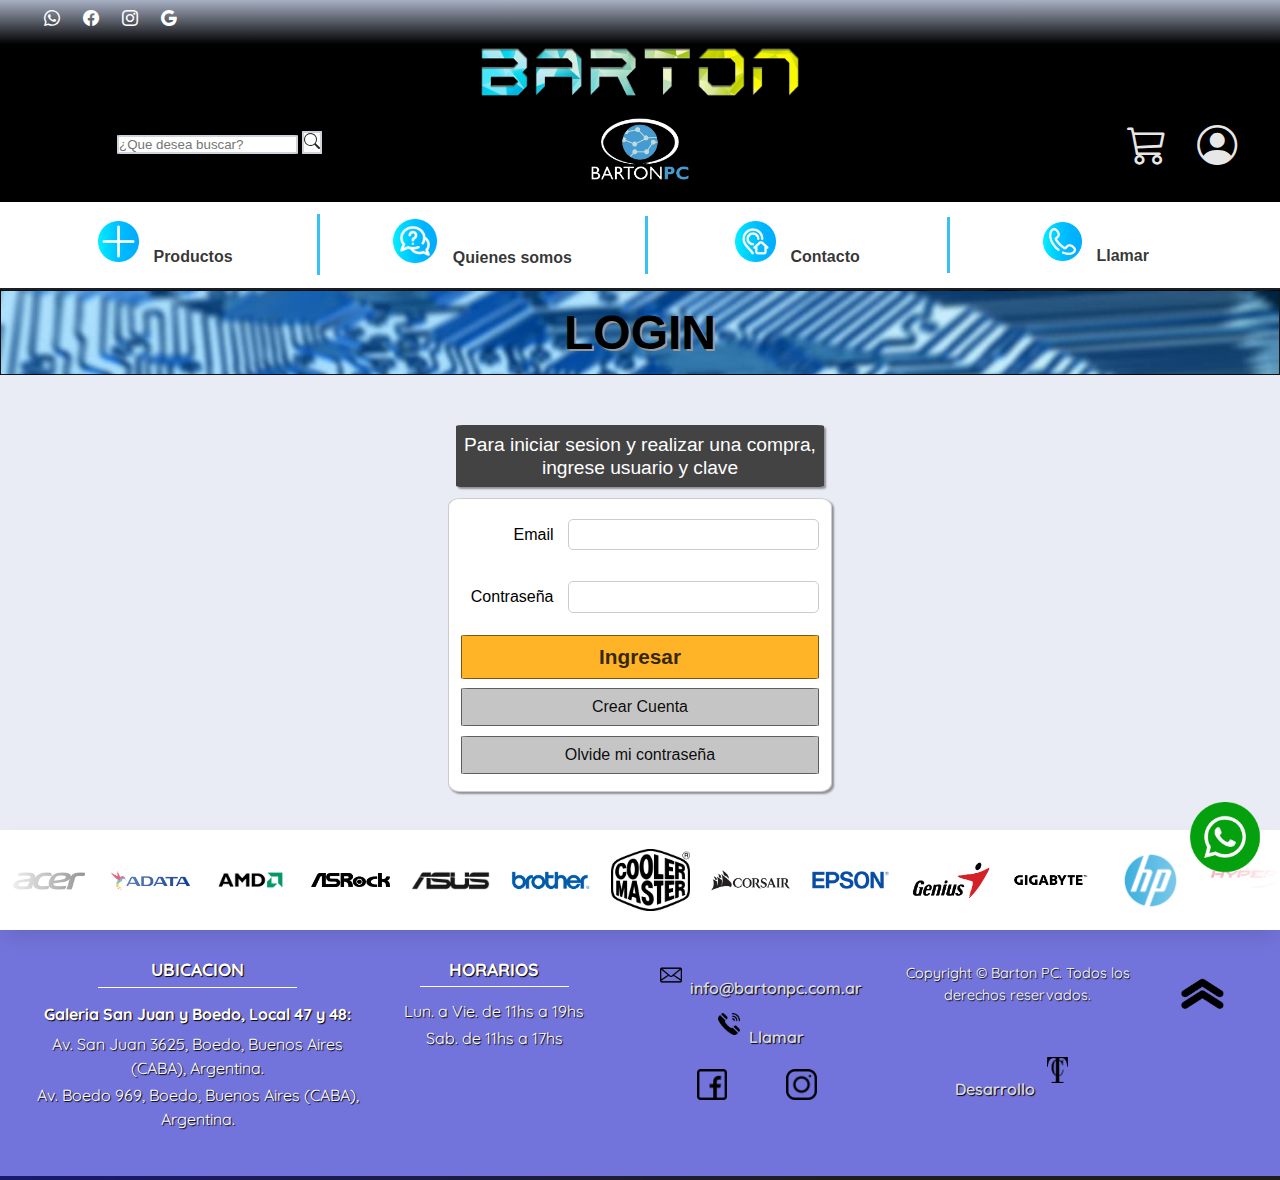
<file: paginas/login.html>
<!DOCTYPE html>
<html lang="es">

    <head>
        <meta charset="UTF-8">
        <meta http-equiv="X-UA-Compatible" content="IE=edge">
        <meta name="viewport" content="width=device-width, initial-scale=1.0, maximum-scale=5, minimum-scale=1.0">
        <meta name="keywords" content="BartonPC, Informatica, Computacion, Computadora, Inicio, Tecnologia, Reparacion, Barton, Armado, Login">
        <title>Barton PC - Login</title>
        <meta name="description" content="¡Conectate con Barton! Barton PC, todo en ventas y servicio tecnico para tu PC/Notebook y mucho mas.">
        <link href="https://cdn.jsdelivr.net/npm/bootstrap@5.0.2/dist/css/bootstrap.min.css" rel="stylesheet" integrity="sha384-EVSTQN3/azprG1Anm3QDgpJLIm9Nao0Yz1ztcQTwFspd3yD65VohhpuuCOmLASjC" crossorigin="anonymous">
        <link rel="stylesheet" href="https://cdn.jsdelivr.net/npm/bootstrap-icons@1.5.0/font/bootstrap-icons.css">
        <link rel="stylesheet" href="../estilos/estilos.css">
        <link rel="preconnect" href="https://fonts.gstatic.com">
        <link href="https://fonts.googleapis.com/css2?family=Quicksand:wght@300&display=swap" rel="stylesheet">
        <link rel="stylesheet" href="https://cdnjs.cloudflare.com/ajax/libs/animate.css/4.1.1/animate.min.css"/>
    </head>


    <body>
        <div id="contenedorGridAreaLogin">
            <header>
                <h1>Barton PC</h1>
                <div id="contenedorHeader">
                    <div id="barraRedes">
                        <ul class="socialBarra">
                            <li><a href="tel:+5491126637130" name="Whatsapp" aria-label="whatsapp"><i class="bi bi-whatsapp" aria-label="whatsapp"></i></a></li>
                            <li><a href="https://www.facebook.com/bartonpc" name="Facebook" aria-label="facebook"><i class="bi bi-facebook" aria-label="facebook"></i></a></li>
                            <li><a href="https://www.instagram.com/bartonpc_computacion/?hl=es-la" name="Instagram" aria-label="instagram"><i class="bi bi-instagram" aria-label="instagram"></i></a></li>
                            <li><a href="https://bit.ly/google-barton" name="Google" aria-label="google"><i class="bi bi-google" aria-label="google"></i></a></li>
                            <ul class="carritoLoginHeaderMediaQuerie">
                                <li class="iconoCarrito"><i class="bi bi-cart3" aria-label="Icono de Compra, muestra un carrito, al hacer click muestra tus compras"></i></li>
                                <li class="iconoLogin"><a href="login.html" aria-label="login"><i class="bi bi-person-circle" aria-label="Icono de Login, al hacer click podras iniciar sesion o registrarte"></i></li>
                            </ul>
                        </ul>
                    </div>
                    <div class="logoBartonPintado animate__animated animate__backInLeft">
                        <a href="../index.html" aria-label="logo principal"><img src="../logo/logo_barton_pintado-min.png" alt="Logo de Barton,color degrade de azul a amarillo, al hacer click conduce a la pagina principal"></a>
                    </div>
                    <div class="segundoLogoBarton">
                        <a href="../index.html" aria-label="segundo logo"><img src="../logo/barton_pc_logo_blanco_y_azul-min.png" alt="Logo de Barton PC, en color azul y blanco, tiene un mundo digital y abajo dice el nombre, al hacer click conduce a la pagina principal"></a>
                    </div>
                    <div class="buscadorHeader">
                        <div class="container-fluid">
                          <form class="d-flex">
                            <input class="form-control me-2" type="search" placeholder="¿Que desea buscar?" aria-label="Search">
                            <button class="btn btn-outline-success" type="submit" aria-label="buscador"><svg xmlns="http://www.w3.org/2000/svg" width="16" height="16" fill="currentColor" class="bi bi-search" viewBox="0 0 16 16"><path d="M11.742 10.344a6.5 6.5 0 1 0-1.397 1.398h-.001c.03.04.062.078.098.115l3.85 3.85a1 1 0 0 0 1.415-1.414l-3.85-3.85a1.007 1.007 0 0 0-.115-.1zM12 6.5a5.5 5.5 0 1 1-11 0 5.5 5.5 0 0 1 11 0z"/></svg></button>
                          </form>
                        </div>
                    </div>  
                    <div class="carritoLoginHeader">
                        <div class="iconoCarrito">
                            <i class="bi bi-cart3" aria-label="Icono de Compra, muestra un carrito, al hacer click muestra tus compras"></i>
                        </div>
                        <div class="iconoLogin">
                            <a href="login.html" aria-label="login"><i class="bi bi-person-circle" aria-label="Icono de Login, al hacer click podras iniciar sesion o registrarte"></i></a>
                        </div>
                    </div>
                    <div id="menuBurger">
                        <button type="button" class="btn-burger btn-primary" data-bs-toggle="modal" data-bs-target="#staticBackdrop" aria-label="menu desplegable">
                            <i class="bi bi-list" aria-label="menu hamburguesa"></i>
                        </button>
                        <div class="modal fade" id="staticBackdrop" data-bs-backdrop="static" data-bs-keyboard="false" tabindex="-1" aria-labelledby="staticBackdropLabel" aria-hidden="true">
                            <div class="modal-dialog modal-fullscreen">
                                <div class="modal-content">
                                    <div class="modal-header">
                                        <button type="button" class="btn-close" data-bs-dismiss="modal" aria-label="Close"><i class="bi bi-x-lg" aria-label="cerrar"></i></button>
                                    </div>
                                    <div class="modal-body">
                                        <nav id="navBurger">
                                            <ul class="menuFlex hoverNav">
                                                <li><a href="quienessomos.html"><img src="../iconos/icono_quienessomos_azul-min.png" alt="icono quienes somos, al hacer click podras conocer mas sobre Barton PC">Quienes somos</a></li>
                                                <li><a href="productos.html"><img src="../iconos/icono_masproductos_azul-min.png" alt="icono que indica mas, al hacer click prodra ver las categorias de productos que ofrece Barton PC">Productos</a></li>
                                                <li><a href="contacto.html"><img src="../iconos/icono_contacto_azul-min.png" alt="icono de contacto, al hacer click podras hacernos una consulta o dejar un comentario, tambien saber nuestra direccion y como contactarnos">Contacto</a></li>
                                                <li><a href="tel:+541149578377"><img src="../iconos/icono_llamada_azul-min.png" alt="icono de llamada, al hacer click podras realizar una llamada a Barton PC">Llamar</a></li>
                                            </ul>
                                        </nav>
                                    </div>
                                </div>
                            </div>
                        </div>
                    </div>
                </div>
            </header>

            <nav id="menu" class="navFlotante">
                <ul class="menuFlex hoverNav">
                    <li><a href="productos.html"><img src="../iconos/icono_masproductos_azul-min.png" alt="icono que indica mas, al hacer click prodra ver las categorias de productos que ofrece Barton PC">Productos</a>
                        <ul>
                            <li><a href="productos.html">Auriculares</a></li>
                            <li><a href="productos.html">Cables</a></li>
                            <li><a href="productos.html">Cartuchos</a></li>
                            <li><a href="productos.html">Toners</a></li>
                            <li><a href="productos.html">Cargadores</a></li>
                            <li><a href="productos.html">Pendrives</a></li>
                            <li><a href="productos.html">Discos</a></li>
                            <li><a href="productos.html">Fuentes</a></li>
                            <li><a href="productos.html">Gabinetes</a></li>
                            <li><a href="productos.html">Memorias</a></li>
                            <li><a href="productos.html">Procesadores</a></li>
                        </ul>
                    </li>
                    <li><a href="quienessomos.html"><img src="../iconos/icono_quienessomos_azul-min.png" alt="icono quienes somos, al hacer click podras conocer mas sobre Barton PC">Quienes somos</a></li>
                    <li><a href="contacto.html"><img src="../iconos/icono_contacto_azul-min.png" alt="icono de contacto, al hacer click podras hacernos una consulta o dejar un comentario, tambien saber nuestra direccion y como contactarnos">Contacto</a></li>
                    <li><a href="tel:+541149578377"><img src="../iconos/icono_llamada_azul-min.png" alt="icono de llamada, al hacer click podras realizar una llamada a Barton PC">Llamar</a></li>
                </ul>
            </nav>


            <section id="subtitulo">
                <h2>LOGIN</h2>
            </section>
                
            <section id="formularioLogin">
                <h3>Para iniciar sesion y realizar una compra, ingrese usuario y clave</h3>
                <div id="contenedorLoginFormulario">
                    <form action="">
                        <span>
                            <label for="emailLogin">Email</label>
                            <input type="email" id="emailLogin" name="email">
                        </span>
                        <span>
                            <label for="contraseñaLogin">Contraseña</label>
                            <input type="password" id="contraseñaLogin" name="contraseña">
                        </span>
                        <div>
                            <input type="submit" value="Ingresar">
                        </div>
                    </form>
                    <div id="botonesAdicionalesLogin">
                        <span>
                            <button type="button">
                                <a href="registros.html">Crear Cuenta</a>
                            </button>
                        </span>
                        <span>
                            <button type="button">
                                <a href="recuperarcontrasena.html">Olvide mi contraseña</a>
                            </button>
                        </span>
                    </div>
                </div>
            </section>

        
            <section id="marcas">
                <div class="sliderContenedorMarcas">
                    <div class="slide-track-marcas">
                        <div class="slideMarcas">
                            <img src="../marcas/acer_logo-min.png" alt="logo Acer">
                        </div>
                        <div class="slideMarcas">
                            <img src="../marcas/adata_logo-min.png" alt="logo Adata">
                        </div>
                        <div class="slideMarcas">
                            <img src="../marcas/amd_logo-min.png" alt="logo AMD">
                        </div>
                        <div class="slideMarcas">
                            <img src="../marcas/asrock_logo-min.png" alt="logo ASrock">
                        </div>
                        <div class="slideMarcas">
                            <img src="../marcas/asus_logo-min.png" alt="logo Asus">
                        </div>
                        <div class="slideMarcas">
                            <img src="../marcas/brother_logo-min.png" alt="logo Brother">
                        </div>
                        <div class="slideMarcas">
                            <img src="../marcas/cooler_master_logo-min.png" alt="logo Cooler Master">
                        </div>
                        <div class="slideMarcas">
                            <img src="../marcas/corsair_logo-min.png" alt="logo Corsair">
                        </div>
                        <div class="slideMarcas">
                            <img src="../marcas/epson_logo-min.png" alt="logo Epson">
                        </div>
                        <div class="slideMarcas">
                            <img src="../marcas/genius_logo-min.png" alt="logo Genius">
                        </div>
                        <div class="slideMarcas">
                            <img src="../marcas/gigabyte_logo-min.png" alt="logo Gigabyte">
                        </div>
                        <div class="slideMarcas">
                            <img src="../marcas/hp_logo-min.png" alt="logo HP">
                        </div>
                        <div class="slideMarcas">
                            <img src="../marcas/hyperx_logo-min.png" alt="logo HyperX">
                        </div>
                        <div class="slideMarcas">
                            <img src="../marcas/intel_logo-min.png" alt="logo Intel">
                        </div>
                        <div class="slideMarcas">
                            <img src="../marcas/kelyx_logo-min.png" alt="logo Kelyx">
                        </div>
                        <div class="slideMarcas">
                            <img src="../marcas/kingston_logo-min.png" alt="logo Kingston">
                        </div>
                        <div class="slideMarcas">
                            <img src="../marcas/kodak_logo-min.png" alt="logo Kodak">
                        </div>
                        <div class="slideMarcas">
                            <img src="../marcas/lenovo_logo-min.png" alt="logo Lenovo">
                        </div>
                        <div class="slideMarcas">
                            <img src="../marcas/lg_logo-min.png" alt="logo LG">
                        </div>
                        <div class="slideMarcas">
                            <img src="../marcas/logitech_logo-min.png" alt="logo Logitech">
                        </div>
                        <div class="slideMarcas">
                            <img src="../marcas/microsoft_logo-min.png" alt="logo Microsoft">
                        </div>
                        <div class="slideMarcas">
                            <img src="../marcas/msi_logo-min.png" alt="logo MSI">
                        </div>
                        <div class="slideMarcas">
                            <img src="../marcas/nisuta_logo-min.png" alt="logo Nisuta">
                        </div>
                        <div class="slideMarcas">
                            <img src="../marcas/nvidia_logo-min.png" alt="logo Nvidia">
                        </div>
                        <div class="slideMarcas">
                            <img src="../marcas/philips_logo-min.png" alt="logo Philips">
                        </div>
                        <div class="slideMarcas">
                            <img src="../marcas/ryzen_logo-min.png" alt="logo Ryzen">
                        </div>
                        <div class="slideMarcas">
                            <img src="../marcas/samsung_logo-min.png" alt="logo Samsung">
                        </div>
                        <div class="slideMarcas">
                            <img src="../marcas/sandisk_logo-min.png" alt="logo Sandisk">
                        </div>
                        <div class="slideMarcas">
                            <img src="../marcas/seagate_logo-min.png" alt="logo Seagate">
                        </div>
                        <div class="slideMarcas">
                            <img src="../marcas/thermaltake_logo-min.png" alt="logo Thermaltake">
                        </div>
                        <div class="slideMarcas">
                            <img src="../marcas/toshiba_logo-min.png" alt="logo Toshiba">
                        </div>
                        <div class="slideMarcas">
                            <img src="../marcas/tplink_logo-min.png" alt="logo TP-Link">
                        </div>
                        <div class="slideMarcas">
                            <img src="../marcas/verbatim_logo-min.png" alt="logo Verbatim">
                        </div>
                        <div class="slideMarcas">
                            <img src="../marcas/western_digital_logo-min.png" alt="logo Western Digital">
                        </div>
                        <div class="slideMarcas">
                            <img src="../marcas/bangho_logo-min.png" alt="logo Bangho">
                        </div>
                    </div>
                </div>
            </section> 


            <footer>
                <div class="accesosNegocioFooter">
                    <div class="ubicacionNegocioFooter">
                        <p class="ubicacionFooter">UBICACION</p>
                        <p class="galeriaUbicacionFooter">Galeria San Juan y Boedo, Local 47 y 48:</p>
                        <ul class="listaAccesosFooter">
                            <li>Av. San Juan 3625, Boedo, Buenos Aires (CABA), Argentina.</li>
                            <li>Av. Boedo 969, Boedo, Buenos Aires (CABA), Argentina.</li>
                        </ul>
                    </div>
                    <div class="horarioDeAtencionFooter">
                        <p class="horarioFooter">HORARIOS</p>
                        <ul class="listaAccesosFooter">
                            <li>Lun. a Vie. de 11hs a 19hs</li>
                            <li>Sab. de 11hs a 17hs</li>
                        </ul>
                    </div>
                </div>
                <div class="contactosFooter">
                    <div>
                        <ul class="listaContactosFooter">
                            <li class="mailContactoFooter"><a href="mailto:info@bartonpc.com.ar"><img src="../iconos/icono_email-min.png" alt="icono de email, al hacer click podras mandar un email a Barton PC" class="tamañoIconoContactosFooter">info@bartonpc.com.ar</a></li>
                            <li class="llamarContactoFooter"><a href="tel:+541149578377"><img src="../iconos/icono_llamada-min.png" alt="icono de llamada, al hacer click podras realizar una llamada a Barton PC" class="tamañoIconoContactosFooter">Llamar</a></li>
                        </ul>
                    </div>
                    <div>
                        <ul class="listaContactosFooter redesFooter">
                            <li><a href="https://www.facebook.com/bartonpc" aria-label="facebook"><img src="../iconos/icono_facebook-min.png" alt="icono de facebook, al hacer click podras ir a la pagina de facebook de Barton PC" class="tamañoIconoFacebookFooter"></a></li>
                            <li><a href="https://www.instagram.com/bartonpc_computacion/?hl=es-la" aria-label="instagram"><img src="../iconos/icono_insta-min.png" alt="icono de insta, al hacer click podras ir al instagram de Barton PC" class="tamañoIconoInstagramFooter"></a></li>
                        </ul>
                    </div>
                </div>
                <div class="copyDesarrolloFooter">
                    <div class="copyrightFooter">
                        <p>Copyright © Barton PC. Todos los derechos reservados.</p>
                    </div>
                    <div class="desarrolladorFooter">
                        <a href="https://www.linkedin.com/in/thomas-ceraldi/">Desarrollo<img src="../logo/logo_tc-min.png" alt="logo del desarrollador, contiene una T y una C, al hacer click iras a la pagina de contacto del desarrollador"></a>
                    </div>
                </div>
                <div class="irArribaFooter">
                    <a href="#contenedorGridAreaLogin" aria-label="ir arriba"><img src="../iconos/icono_arriba-min.png" alt="icono con flecha hacia arriba, permite volver al principio de la pagina" class="tamañoIconoArribaFooter"></a>
                </div>
            </footer>
        </div>


        <aside id="iconoWhatsappFlotante" class="animate__animated animate__zoomIn">
            <button type="button">
                <a href="tel:+5491126637130" aria-label="whatsapp"><img src="../iconos/icono_whatsapp_verde-min.png" alt="icono de whatsapp, al hacer click podras ir al whatsapp de Barton PC" class="tamañoIconoWhatsappFlotante"></a>
            </button>
        </aside>

        <hr id="barraDeColor">

        <script src="https://cdn.jsdelivr.net/npm/@popperjs/core@2.9.2/dist/umd/popper.min.js" integrity="sha384-IQsoLXl5PILFhosVNubq5LC7Qb9DXgDA9i+tQ8Zj3iwWAwPtgFTxbJ8NT4GN1R8p" crossorigin="anonymous"></script>
        <script src="https://cdn.jsdelivr.net/npm/bootstrap@5.0.2/dist/js/bootstrap.min.js" integrity="sha384-cVKIPhGWiC2Al4u+LWgxfKTRIcfu0JTxR+EQDz/bgldoEyl4H0zUF0QKbrJ0EcQF" crossorigin="anonymous"></script>
    </body>
</html>
</file>
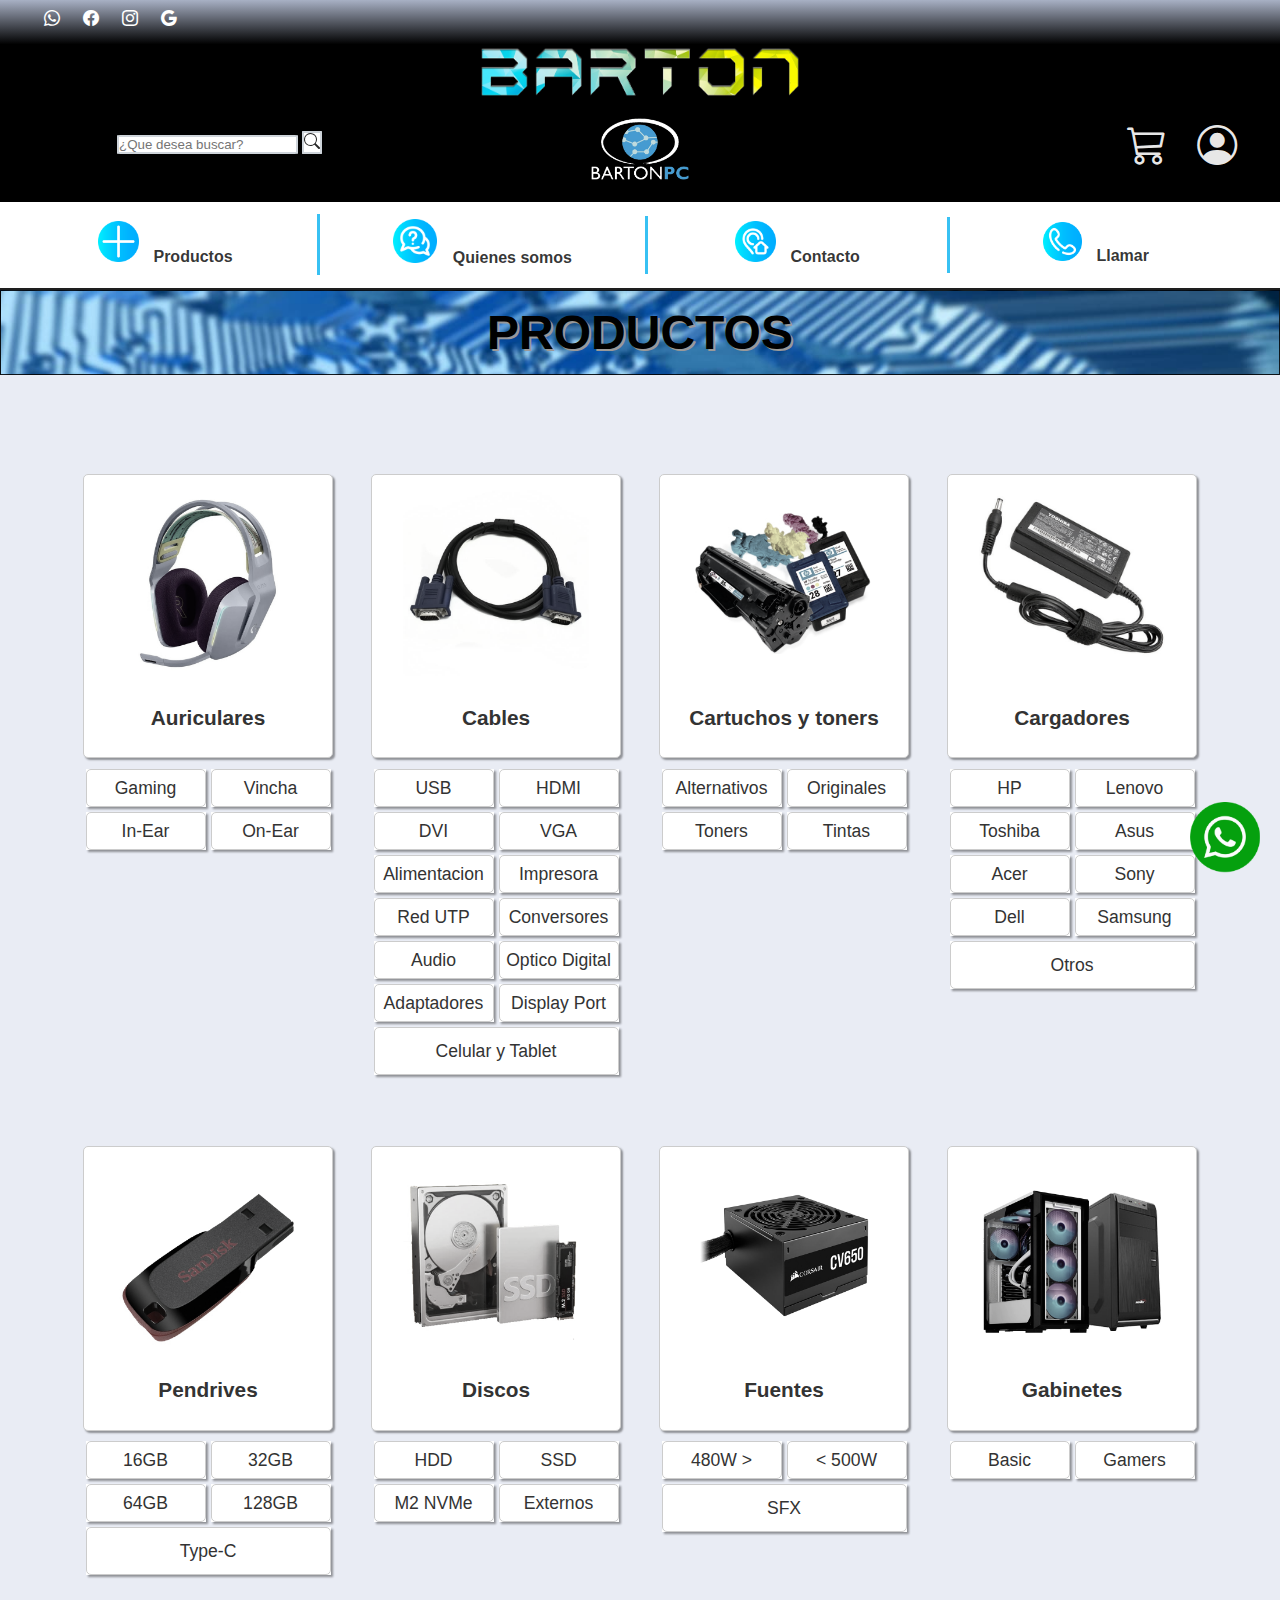
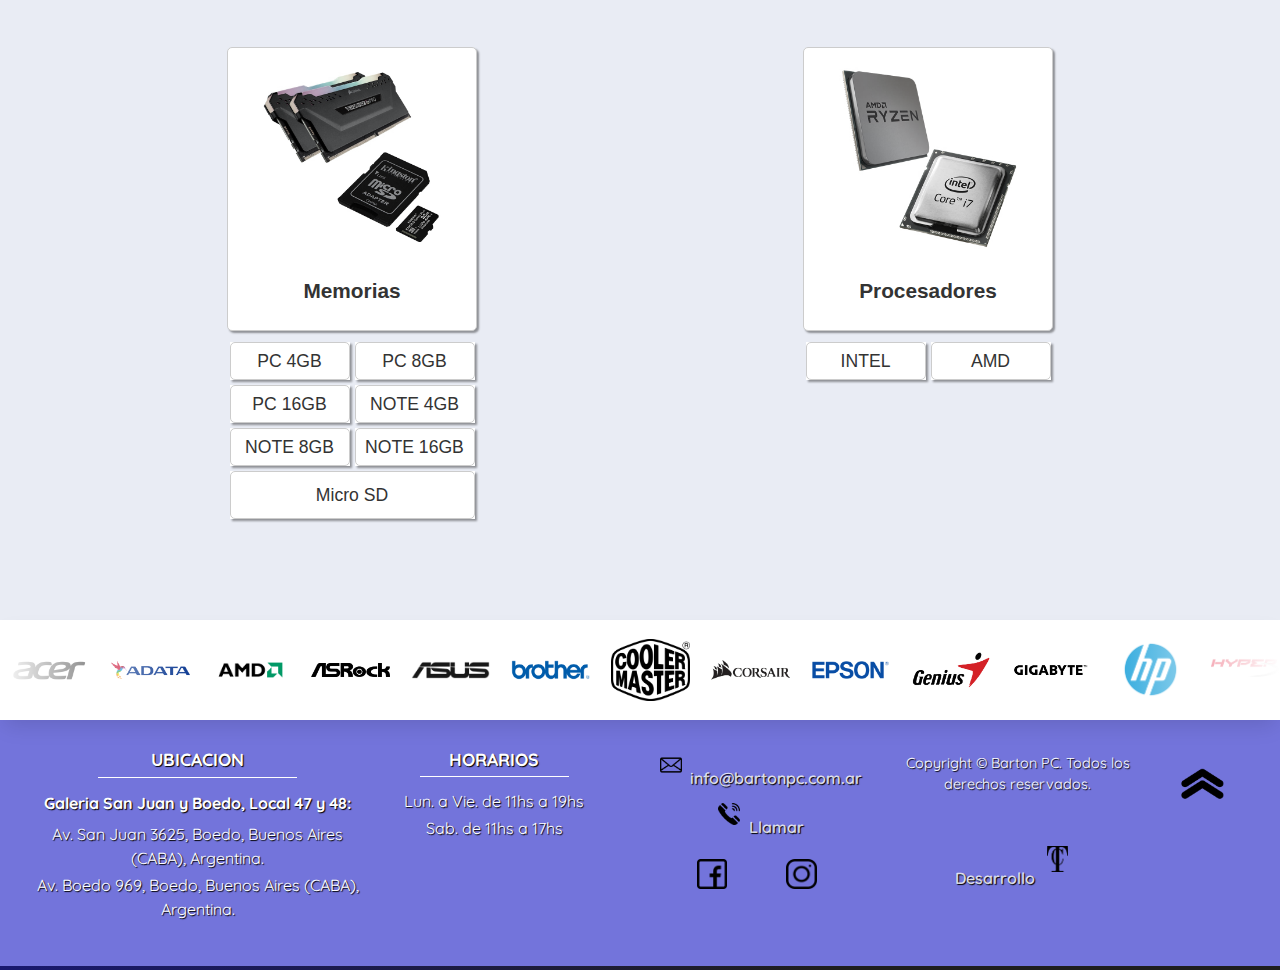
<file: paginas/productos.html>
<!DOCTYPE html>
<html lang="es">

    <head>
        <meta charset="UTF-8">
        <meta http-equiv="X-UA-Compatible" content="IE=edge">
        <meta name="viewport" content="width=device-width, initial-scale=1.0, maximum-scale=5, minimum-scale=1.0">
        <meta name="keywords" content="BartonPC, Informatica, Computacion, Computadora, PC, Tecnologia, Reparacion, Barton, Armado, Gamer">
        <title>Barton PC - Productos</title>
        <meta name="description" content="¡Conectate con Barton! Barton PC, todo en ventas y servicio tecnico para tu PC/Notebook y mucho mas.">
        <link href="https://cdn.jsdelivr.net/npm/bootstrap@5.0.2/dist/css/bootstrap.min.css" rel="stylesheet" integrity="sha384-EVSTQN3/azprG1Anm3QDgpJLIm9Nao0Yz1ztcQTwFspd3yD65VohhpuuCOmLASjC" crossorigin="anonymous">
        <link rel="stylesheet" href="https://cdn.jsdelivr.net/npm/bootstrap-icons@1.5.0/font/bootstrap-icons.css">
        <link rel="stylesheet" href="../estilos/estilos.css">
        <link rel="preconnect" href="https://fonts.gstatic.com">
        <link href="https://fonts.googleapis.com/css2?family=Quicksand:wght@300&display=swap" rel="stylesheet">
        <link rel="stylesheet" href="https://cdnjs.cloudflare.com/ajax/libs/animate.css/4.1.1/animate.min.css"/>
    </head>


    <body>
        <div id="contenedorGridAreaProductos">
            <header>
                <h1>Barton PC</h1>
                <div id="contenedorHeader">
                    <div id="barraRedes">
                        <ul class="socialBarra">
                            <li><a href="tel:+5491126637130" name="Whatsapp" aria-label="whatsapp"><i class="bi bi-whatsapp" aria-label="whatsapp"></i></a></li>
                            <li><a href="https://www.facebook.com/bartonpc" name="Facebook" aria-label="facebook"><i class="bi bi-facebook" aria-label="facebook"></i></a></li>
                            <li><a href="https://www.instagram.com/bartonpc_computacion/?hl=es-la" name="Instagram" aria-label="instagram"><i class="bi bi-instagram" aria-label="instagram"></i></a></li>
                            <li><a href="https://bit.ly/google-barton" name="Google" aria-label="google"><i class="bi bi-google" aria-label="google"></i></a></li>
                            <ul class="carritoLoginHeaderMediaQuerie">
                                <li class="iconoCarrito"><i class="bi bi-cart3" aria-label="Icono de Compra, muestra un carrito, al hacer click muestra tus compras"></i></li>
                                <li class="iconoLogin"><a href="login.html" aria-label="login"><i class="bi bi-person-circle" aria-label="Icono de Login, al hacer click podras iniciar sesion o registrarte"></i></li>
                            </ul>
                        </ul>
                    </div>
                    <div class="logoBartonPintado animate__animated animate__backInLeft">
                        <a href="../index.html" aria-label="logo principal"><img src="../logo/logo_barton_pintado-min.png" alt="Logo de Barton,color degrade de azul a amarillo, al hacer click conduce a la pagina principal"></a>
                    </div>
                    <div class="segundoLogoBarton">
                        <a href="../index.html" aria-label="segundo logo"><img src="../logo/barton_pc_logo_blanco_y_azul-min.png" alt="Logo de Barton PC, en color azul y blanco, tiene un mundo digital y abajo dice el nombre, al hacer click conduce a la pagina principal"></a>
                    </div>
                    <div class="buscadorHeader">
                        <div class="container-fluid">
                          <form class="d-flex">
                            <input class="form-control me-2" type="search" placeholder="¿Que desea buscar?" aria-label="Search">
                            <button class="btn btn-outline-success" type="submit" aria-label="buscador"><svg xmlns="http://www.w3.org/2000/svg" width="16" height="16" fill="currentColor" class="bi bi-search" viewBox="0 0 16 16"><path d="M11.742 10.344a6.5 6.5 0 1 0-1.397 1.398h-.001c.03.04.062.078.098.115l3.85 3.85a1 1 0 0 0 1.415-1.414l-3.85-3.85a1.007 1.007 0 0 0-.115-.1zM12 6.5a5.5 5.5 0 1 1-11 0 5.5 5.5 0 0 1 11 0z"/></svg></button>
                          </form>
                        </div>
                    </div>  
                    <div class="carritoLoginHeader">
                        <div class="iconoCarrito">
                            <i class="bi bi-cart3" aria-label="Icono de Compra, muestra un carrito, al hacer click muestra tus compras"></i>
                        </div>
                        <div class="iconoLogin">
                            <a href="login.html" aria-label="login"><i class="bi bi-person-circle" aria-label="Icono de Login, al hacer click podras iniciar sesion o registrarte"></i></a>
                        </div>
                    </div>
                    <div id="menuBurger">
                        <button type="button" class="btn-burger btn-primary" data-bs-toggle="modal" data-bs-target="#staticBackdrop" aria-label="menu desplegable">
                            <i class="bi bi-list" aria-label="menu hamburguesa"></i>
                        </button>
                        <div class="modal fade" id="staticBackdrop" data-bs-backdrop="static" data-bs-keyboard="false" tabindex="-1" aria-labelledby="staticBackdropLabel" aria-hidden="true">
                            <div class="modal-dialog modal-fullscreen">
                                <div class="modal-content">
                                    <div class="modal-header">
                                        <button type="button" class="btn-close" data-bs-dismiss="modal" aria-label="Close"><i class="bi bi-x-lg" aria-label="cerrar"></i></button>
                                    </div>
                                    <div class="modal-body">
                                        <nav id="navBurger">
                                            <ul class="menuFlex hoverNav">
                                                <li><a href="quienessomos.html"><img src="../iconos/icono_quienessomos_azul-min.png" alt="icono quienes somos, al hacer click podras conocer mas sobre Barton PC">Quienes somos</a></li>
                                                <li><a href="contacto.html"><img src="../iconos/icono_contacto_azul-min.png" alt="icono de contacto, al hacer click podras hacernos una consulta o dejar un comentario, tambien saber nuestra direccion y como contactarnos">Contacto</a></li>
                                                <li><a href="tel:+541149578377"><img src="../iconos/icono_llamada_azul-min.png" alt="icono de llamada, al hacer click podras realizar una llamada a Barton PC">Llamar</a></li>
                                            </ul>
                                        </nav>
                                    </div>
                                </div>
                            </div>
                        </div>
                    </div>
                </div>
            </header>

            <nav id="menu" class="navFlotante">
                <ul class="menuFlex hoverNav">
                    <li><a href="productos.html"><img src="../iconos/icono_masproductos_azul-min.png" alt="icono que indica mas, al hacer click prodra ver las categorias de productos que ofrece Barton PC">Productos</a>
                        <ul>
                            <li><a href="productos.html">Auriculares</a></li>
                            <li><a href="productos.html">Cables</a></li>
                            <li><a href="productos.html">Cartuchos</a></li>
                            <li><a href="productos.html">Toners</a></li>
                            <li><a href="productos.html">Cargadores</a></li>
                            <li><a href="productos.html">Pendrives</a></li>
                            <li><a href="productos.html">Discos</a></li>
                            <li><a href="productos.html">Fuentes</a></li>
                            <li><a href="productos.html">Gabinetes</a></li>
                            <li><a href="productos.html">Memorias</a></li>
                            <li><a href="productos.html">Procesadores</a></li>
                        </ul>
                    </li>
                    <li><a href="quienessomos.html"><img src="../iconos/icono_quienessomos_azul-min.png" alt="icono quienes somos, al hacer click podras conocer mas sobre Barton PC">Quienes somos</a></li>
                    <li><a href="contacto.html"><img src="../iconos/icono_contacto_azul-min.png" alt="icono de contacto, al hacer click podras hacernos una consulta o dejar un comentario, tambien saber nuestra direccion y como contactarnos">Contacto</a></li>
                    <li><a href="tel:+541149578377"><img src="../iconos/icono_llamada_azul-min.png" alt="icono de llamada, al hacer click podras realizar una llamada a Barton PC">Llamar</a></li>
                </ul>
            </nav>


            <section id="subtitulo">
                <h2>PRODUCTOS</h2>
            </section>


            <section id="paginaProductosBarton">
                <ul class="listaProductosPagina">
                    <li>
                        <div class="contenidoListaProductos">
                            <a href="" aria-label="enlace a productos">
                                <div class="imagenesPaginaProductosHover">
                                    <img src="../productos/auricular_logitech_gsetesientostreintaytres-min.jpg" alt="Auricular Gamer inalambrico Logitech G733 color lila con luz RGB, al hacer click te enviara a los productos de auriculares">
                                </div>
                                <p>Auriculares</p>
                            </a>
                        </div>
                        <div class="filtrosListaProductos">
                            <ul class="listaSubitemsProductos">
                                <li><a href="" aria-label="enlace a productos"><p>Gaming</p></a></li>
                                <li><a href="" aria-label="enlace a productos"><p>Vincha</p></a></li>
                                <li><a href="" aria-label="enlace a productos"><p>In-Ear</p></a></li>
                                <li><a href="" aria-label="enlace a productos"><p>On-Ear</p></a></li>
                            </ul>
                        </div>
                    </li>
                    <li>
                        <div class="contenidoListaProductos">
                            <a href="" aria-label="enlace a productos">
                                <div class="imagenesPaginaProductosHover">
                                    <img src="../productos/cable_vga_vga_macho-min.jpg" alt="Cable VGA a VGA macho - pc video computadora">
                                </div>
                                <p>Cables</p>
                            </a>
                        </div>
                        <div class="filtrosListaProductos">
                            <ul class="listaSubitemsProductos">
                                <li><a href="" aria-label="enlace a productos"><p>USB</p></a></li>
                                <li><a href="" aria-label="enlace a productos"><p>HDMI</p></a></li>
                                <li><a href="" aria-label="enlace a productos"><p>DVI</p></a></li>
                                <li><a href="" aria-label="enlace a productos"><p>VGA</p></a></li>
                                <li><a href="" aria-label="enlace a productos"><p>Alimentacion</p></a></li>
                                <li><a href="" aria-label="enlace a productos"><p>Impresora</p></a></li>
                                <li><a href="" aria-label="enlace a productos"><p>Red UTP</p></a></li>
                                <li><a href="" aria-label="enlace a productos"><p>Conversores</p></a></li>
                                <li><a href="" aria-label="enlace a productos"><p>Audio</p></a></li>
                                <li><a href="" aria-label="enlace a productos"><p>Optico Digital</p></a></li>
                                <li><a href="" aria-label="enlace a productos"><p>Adaptadores</p></a></li>
                                <li><a href="" aria-label="enlace a productos"><p>Display Port</p></a></li>
                                <li><a href="" aria-label="enlace a productos"><p>Celular y Tablet</p></a></li>
                            </ul>
                        </div>
                    </li>
                    <li>
                        <div class="contenidoListaProductos">
                            <a href="" aria-label="enlace a productos">
                                <div class="imagenesPaginaProductosHover">
                                    <img src="../productos/cartuchos_y_toners-min.jpg" alt="Cartuchos, tintas y toners">
                                </div>
                                <p>Cartuchos y toners</p>
                            </a>
                        </div>
                        <div class="filtrosListaProductos">
                            <ul class="listaSubitemsProductos">
                                <li><a href="" aria-label="enlace a productos"><p>Alternativos</p></a></li>
                                <li><a href="" aria-label="enlace a productos"><p>Originales</p></a></li>
                                <li><a href="" aria-label="enlace a productos"><p>Toners</p></a></li>
                                <li><a href="" aria-label="enlace a productos"><p>Tintas</p></a></li>
                            </ul>
                        </div>
                    </li>
                    <li>
                        <div class="contenidoListaProductos">
                            <a href="" aria-label="enlace a productos">
                                <div class="imagenesPaginaProductosHover">
                                    <img src="../productos/cargador_note_toshiba_diecinuevevolts_cuatropuntocuarentaysieteamper-min.jpg" alt="Cargador de notebook Toshiba 19V 4.47A">
                                </div>
                                <p>Cargadores</p>
                            </a>
                        </div>
                        <div class="filtrosListaProductos">
                            <ul class="listaSubitemsProductos">
                                <li><a href="" aria-label="enlace a productos"><p>HP</p></a></li>
                                <li><a href="" aria-label="enlace a productos"><p>Lenovo</p></a></li>
                                <li><a href="" aria-label="enlace a productos"><p>Toshiba</p></a></li>
                                <li><a href="" aria-label="enlace a productos"><p>Asus</p></a></li>
                                <li><a href="" aria-label="enlace a productos"><p>Acer</p></a></li>
                                <li><a href="" aria-label="enlace a productos"><p>Sony</p></a></li>
                                <li><a href="" aria-label="enlace a productos"><p>Dell</p></a></li>
                                <li><a href="" aria-label="enlace a productos"><p>Samsung</p></a></li>
                                <li><a href="" aria-label="enlace a productos"><p>Otros</p></a></li>
                            </ul>
                        </div>
                    </li>
                    <li>
                        <div class="contenidoListaProductos">
                            <a href="" aria-label="enlace a productos">
                                <div class="imagenesPaginaProductosHover">
                                    <img src="../productos/pendrive-min.jpg" alt="Pendrive Sandisk">
                                </div>
                                <p>Pendrives</p>
                            </a>
                        </div>
                        <div class="filtrosListaProductos">
                            <ul class="listaSubitemsProductos">
                                <li><a href="" aria-label="enlace a productos"><p>16GB</p></a></li>
                                <li><a href="" aria-label="enlace a productos"><p>32GB</p></a></li>
                                <li><a href="" aria-label="enlace a productos"><p>64GB</p></a></li>
                                <li><a href="" aria-label="enlace a productos"><p>128GB</p></a></li>
                                <li><a href="" aria-label="enlace a productos"><p>Type-C</p></a></li>
                            </ul>
                        </div>
                    </li>
                    <li>
                        <div class="contenidoListaProductos">
                            <a href="" aria-label="enlace a productos">
                                <div class="imagenesPaginaProductosHover">
                                    <img src="../productos/discos-min.jpg" alt="Disco rigido, disco duro, SATA, SSD, M2 NVMe">
                                </div>
                                <p>Discos</p>
                            </a>
                        </div>
                        <div class="filtrosListaProductos">
                            <ul class="listaSubitemsProductos">
                                <li><a href="" aria-label="enlace a productos"><p>HDD</p></a></li>
                                <li><a href="" aria-label="enlace a productos"><p>SSD</p></a></li>
                                <li><a href="" aria-label="enlace a productos"><p>M2 NVMe</p></a></li>
                                <li><a href="" aria-label="enlace a productos"><p>Externos</p></a></li>
                            </ul>
                        </div>
                    </li>
                    <li>
                        <div class="contenidoListaProductos">
                            <a href="" aria-label="enlace a productos">
                                <div class="imagenesPaginaProductosHover">
                                    <img src="../productos/fuente_corsair_cvseiscientoscincuenta-min.jpg" alt="Fuente Corsair CV650">
                                </div>
                                <p>Fuentes</p>
                            </a>
                        </div>
                        <div class="filtrosListaProductos">
                            <ul class="listaSubitemsProductos">
                                <li><a href="" aria-label="enlace a productos"><p>480W ></p></a></li>
                                <li><a href="" aria-label="enlace a productos"><p>< 500W</p></a></li>
                                <li><a href="" aria-label="enlace a productos"><p>SFX</p></a></li>
                            </ul>
                        </div>
                    </li>
                    <li>
                        <div class="contenidoListaProductos">
                            <a href="" aria-label="enlace a productos">
                                <div class="imagenesPaginaProductosHover">
                                    <img src="../productos/gabinetes-min.jpg" alt="Gabinetes gaming o de oficina">
                                </div>
                                <p>Gabinetes</p>
                            </a>
                        </div>
                        <div class="filtrosListaProductos">
                            <ul class="listaSubitemsProductos">
                                <li><a href="" aria-label="enlace a productos"><p>Basic</p></a></li>
                                <li><a href="" aria-label="enlace a productos"><p>Gamers</p></a></li>
                            </ul>
                        </div>
                    </li>
                    <li>
                        <div class="contenidoListaProductos">
                            <a href="" aria-label="enlace a productos">
                                <div class="imagenesPaginaProductosHover">
                                    <img src="../productos/memorias-min.jpg" alt="Memorias RAM y Micro SD">
                                </div>
                                <p>Memorias</p>
                            </a>
                        </div>
                        <div class="filtrosListaProductos">
                            <ul class="listaSubitemsProductos">
                                <li><a href="" aria-label="enlace a productos"><p>PC 4GB</p></a></li>
                                <li><a href="" aria-label="enlace a productos"><p>PC 8GB</p></a></li>
                                <li><a href="" aria-label="enlace a productos"><p>PC 16GB</p></a></li>
                                <li><a href="" aria-label="enlace a productos"><p>NOTE 4GB</p></a></li>
                                <li><a href="" aria-label="enlace a productos"><p>NOTE 8GB</p></a></li>
                                <li><a href="" aria-label="enlace a productos"><p>NOTE 16GB</p></a></li>
                                <li><a href="" aria-label="enlace a productos"><p>Micro SD</p></a></li>
                            </ul>
                        </div>
                    </li>
                    <li>
                        <div class="contenidoListaProductos">
                            <a href="" aria-label="enlace a productos">
                                <div class="imagenesPaginaProductosHover">
                                    <img src="../productos/procesadores_intel_amd-min.jpg" alt="Procesadores Intel y AMD">
                                </div>
                                <p>Procesadores</p>
                            </a>
                        </div>
                        <div class="filtrosListaProductos">
                            <ul class="listaSubitemsProductos">
                                <li><a href="" aria-label="enlace a productos"><p>INTEL</p></a></li>
                                <li><a href="" aria-label="enlace a productos"><p>AMD</p></a></li>
                            </ul>
                        </div>
                    </li>
                </ul>
            </section>


            <section id="marcas">
                <div class="sliderContenedorMarcas">
                    <div class="slide-track-marcas">
                        <div class="slideMarcas">
                            <img src="../marcas/acer_logo-min.png" alt="logo Acer">
                        </div>
                        <div class="slideMarcas">
                            <img src="../marcas/adata_logo-min.png" alt="logo Adata">
                        </div>
                        <div class="slideMarcas">
                            <img src="../marcas/amd_logo-min.png" alt="logo AMD">
                        </div>
                        <div class="slideMarcas">
                            <img src="../marcas/asrock_logo-min.png" alt="logo ASrock">
                        </div>
                        <div class="slideMarcas">
                            <img src="../marcas/asus_logo-min.png" alt="logo Asus">
                        </div>
                        <div class="slideMarcas">
                            <img src="../marcas/brother_logo-min.png" alt="logo Brother">
                        </div>
                        <div class="slideMarcas">
                            <img src="../marcas/cooler_master_logo-min.png" alt="logo Cooler Master">
                        </div>
                        <div class="slideMarcas">
                            <img src="../marcas/corsair_logo-min.png" alt="logo Corsair">
                        </div>
                        <div class="slideMarcas">
                            <img src="../marcas/epson_logo-min.png" alt="logo Epson">
                        </div>
                        <div class="slideMarcas">
                            <img src="../marcas/genius_logo-min.png" alt="logo Genius">
                        </div>
                        <div class="slideMarcas">
                            <img src="../marcas/gigabyte_logo-min.png" alt="logo Gigabyte">
                        </div>
                        <div class="slideMarcas">
                            <img src="../marcas/hp_logo-min.png" alt="logo HP">
                        </div>
                        <div class="slideMarcas">
                            <img src="../marcas/hyperx_logo-min.png" alt="logo HyperX">
                        </div>
                        <div class="slideMarcas">
                            <img src="../marcas/intel_logo-min.png" alt="logo Intel">
                        </div>
                        <div class="slideMarcas">
                            <img src="../marcas/kelyx_logo-min.png" alt="logo Kelyx">
                        </div>
                        <div class="slideMarcas">
                            <img src="../marcas/kingston_logo-min.png" alt="logo Kingston">
                        </div>
                        <div class="slideMarcas">
                            <img src="../marcas/kodak_logo-min.png" alt="logo Kodak">
                        </div>
                        <div class="slideMarcas">
                            <img src="../marcas/lenovo_logo-min.png" alt="logo Lenovo">
                        </div>
                        <div class="slideMarcas">
                            <img src="../marcas/lg_logo-min.png" alt="logo LG">
                        </div>
                        <div class="slideMarcas">
                            <img src="../marcas/logitech_logo-min.png" alt="logo Logitech">
                        </div>
                        <div class="slideMarcas">
                            <img src="../marcas/microsoft_logo-min.png" alt="logo Microsoft">
                        </div>
                        <div class="slideMarcas">
                            <img src="../marcas/msi_logo-min.png" alt="logo MSI">
                        </div>
                        <div class="slideMarcas">
                            <img src="../marcas/nisuta_logo-min.png" alt="logo Nisuta">
                        </div>
                        <div class="slideMarcas">
                            <img src="../marcas/nvidia_logo-min.png" alt="logo Nvidia">
                        </div>
                        <div class="slideMarcas">
                            <img src="../marcas/philips_logo-min.png" alt="logo Philips">
                        </div>
                        <div class="slideMarcas">
                            <img src="../marcas/ryzen_logo-min.png" alt="logo Ryzen">
                        </div>
                        <div class="slideMarcas">
                            <img src="../marcas/samsung_logo-min.png" alt="logo Samsung">
                        </div>
                        <div class="slideMarcas">
                            <img src="../marcas/sandisk_logo-min.png" alt="logo Sandisk">
                        </div>
                        <div class="slideMarcas">
                            <img src="../marcas/seagate_logo-min.png" alt="logo Seagate">
                        </div>
                        <div class="slideMarcas">
                            <img src="../marcas/thermaltake_logo-min.png" alt="logo Thermaltake">
                        </div>
                        <div class="slideMarcas">
                            <img src="../marcas/toshiba_logo-min.png" alt="logo Toshiba">
                        </div>
                        <div class="slideMarcas">
                            <img src="../marcas/tplink_logo-min.png" alt="logo TP-Link">
                        </div>
                        <div class="slideMarcas">
                            <img src="../marcas/verbatim_logo-min.png" alt="logo Verbatim">
                        </div>
                        <div class="slideMarcas">
                            <img src="../marcas/western_digital_logo-min.png" alt="logo Western Digital">
                        </div>
                        <div class="slideMarcas">
                            <img src="../marcas/bangho_logo-min.png" alt="logo Bangho">
                        </div>
                    </div>
                </div>
            </section> 
            

            <footer>
                <div class="accesosNegocioFooter">
                    <div class="ubicacionNegocioFooter">
                        <p class="ubicacionFooter">UBICACION</p>
                        <p class="galeriaUbicacionFooter">Galeria San Juan y Boedo, Local 47 y 48:</p>
                        <ul class="listaAccesosFooter">
                            <li>Av. San Juan 3625, Boedo, Buenos Aires (CABA), Argentina.</li>
                            <li>Av. Boedo 969, Boedo, Buenos Aires (CABA), Argentina.</li>
                        </ul>
                    </div>
                    <div class="horarioDeAtencionFooter">
                        <p class="horarioFooter">HORARIOS</p>
                        <ul class="listaAccesosFooter">
                            <li>Lun. a Vie. de 11hs a 19hs</li>
                            <li>Sab. de 11hs a 17hs</li>
                        </ul>
                    </div>
                </div>
                <div class="contactosFooter">
                    <div>
                        <ul class="listaContactosFooter">
                            <li class="mailContactoFooter"><a href="mailto:info@bartonpc.com.ar"><img src="../iconos/icono_email-min.png" alt="icono de email, al hacer click podras mandar un email a Barton PC" class="tamañoIconoContactosFooter">info@bartonpc.com.ar</a></li>
                            <li class="llamarContactoFooter"><a href="tel:+541149578377"><img src="../iconos/icono_llamada-min.png" alt="icono de llamada, al hacer click podras realizar una llamada a Barton PC" class="tamañoIconoContactosFooter">Llamar</a></li>
                        </ul>
                    </div>
                    <div>
                        <ul class="listaContactosFooter redesFooter">
                            <li><a href="https://www.facebook.com/bartonpc" aria-label="facebook"><img src="../iconos/icono_facebook-min.png" alt="icono de facebook, al hacer click podras ir a la pagina de facebook de Barton PC" class="tamañoIconoFacebookFooter"></a></li>
                            <li><a href="https://www.instagram.com/bartonpc_computacion/?hl=es-la" aria-label="instagram"><img src="../iconos/icono_insta-min.png" alt="icono de insta, al hacer click podras ir al instagram de Barton PC" class="tamañoIconoInstagramFooter"></a></li>
                        </ul>
                    </div>
                </div>
                <div class="copyDesarrolloFooter">
                    <div class="copyrightFooter">
                        <p>Copyright © Barton PC. Todos los derechos reservados.</p>
                    </div>
                    <div class="desarrolladorFooter">
                        <a href="https://www.linkedin.com/in/thomas-ceraldi/">Desarrollo<img src="../logo/logo_tc-min.png" alt="logo del desarrollador, contiene una T y una C, al hacer click iras a la pagina de contacto del desarrollador"></a>
                    </div>
                </div>
                <div class="irArribaFooter">
                    <a href="#contenedorGridAreaProductos" aria-label="ir arriba"><img src="../iconos/icono_arriba-min.png" alt="icono con flecha hacia arriba, permite volver al principio de la pagina" class="tamañoIconoArribaFooter"></a>
                </div>
            </footer>
        </div>


        <aside id="iconoWhatsappFlotante" class="animate__animated animate__zoomIn">
            <button type="button">
                <a href="tel:+5491126637130" aria-label="whatsapp"><img src="../iconos/icono_whatsapp_verde-min.png" alt="icono de whatsapp, al hacer click podras ir al whatsapp de Barton PC" class="tamañoIconoWhatsappFlotante"></a>
            </button>
        </aside>

        <hr id="barraDeColor">

        <script src="https://cdn.jsdelivr.net/npm/@popperjs/core@2.9.2/dist/umd/popper.min.js" integrity="sha384-IQsoLXl5PILFhosVNubq5LC7Qb9DXgDA9i+tQ8Zj3iwWAwPtgFTxbJ8NT4GN1R8p" crossorigin="anonymous"></script>
        <script src="https://cdn.jsdelivr.net/npm/bootstrap@5.0.2/dist/js/bootstrap.min.js" integrity="sha384-cVKIPhGWiC2Al4u+LWgxfKTRIcfu0JTxR+EQDz/bgldoEyl4H0zUF0QKbrJ0EcQF" crossorigin="anonymous"></script>
    </body>
</html>
</file>
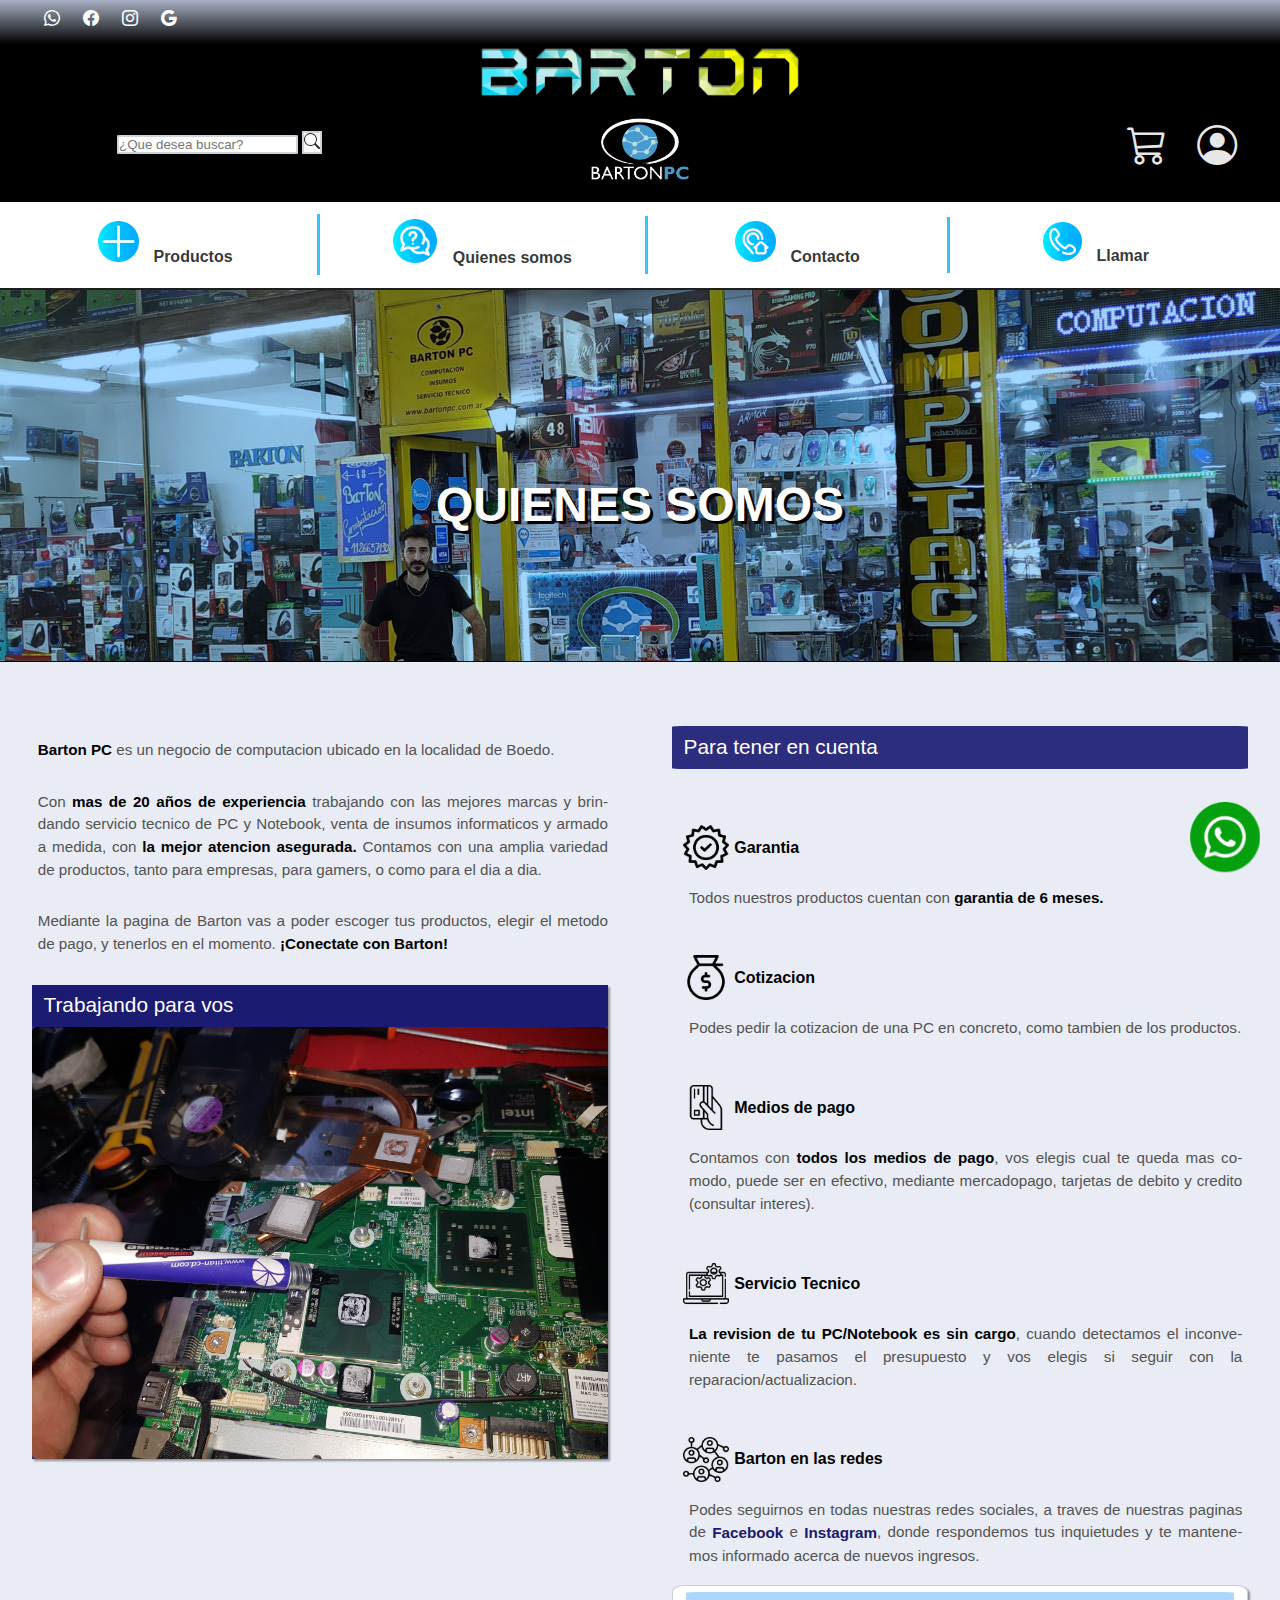
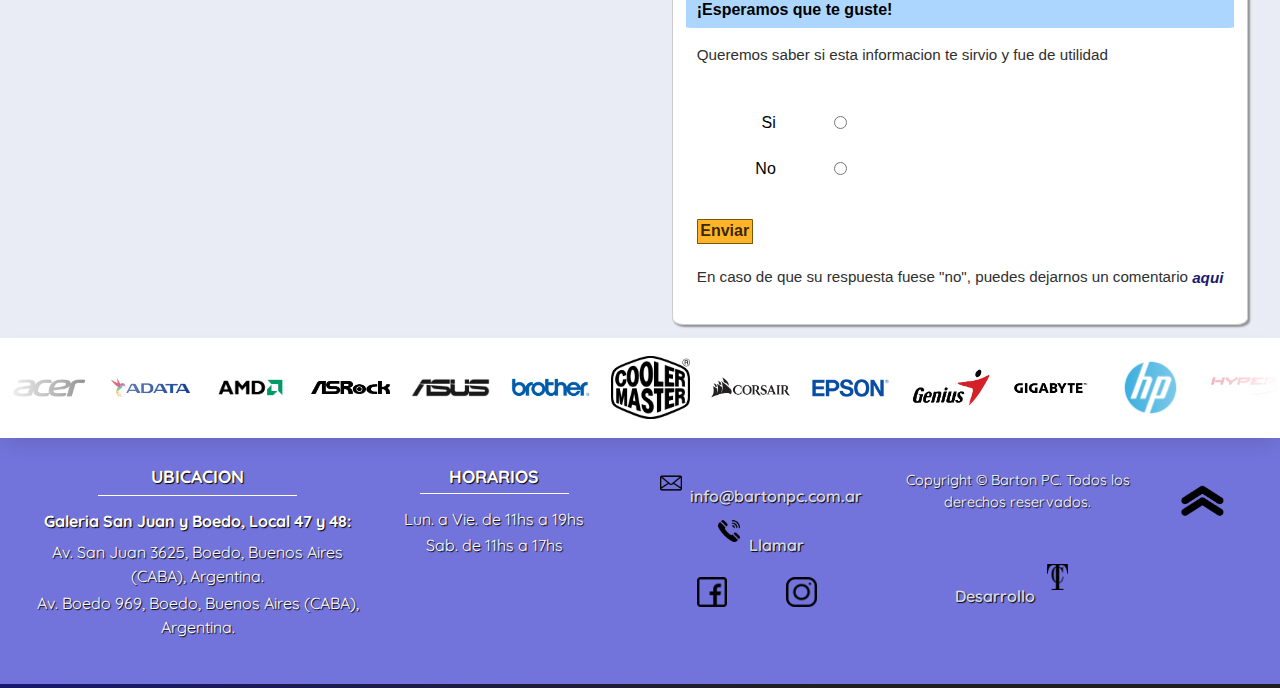
<file: paginas/quienessomos.html>
<!DOCTYPE html>
<html lang="es">

    <head>
        <meta charset="UTF-8">
        <meta http-equiv="X-UA-Compatible" content="IE=edge">
        <meta name="viewport" content="width=device-width, initial-scale=1.0, maximum-scale=5, minimum-scale=1.0">
        <meta name="keywords" content="BartonPC, Informatica, Computacion, Computadora, Negocio, Tecnologia, Reparacion, Barton, Armado, Nosotros">
        <title>Barton PC - Quienes Somos</title>
        <meta name="description" content="¡Conectate con Barton! Barton PC, todo en ventas y servicio tecnico para tu PC/Notebook y mucho mas.">
        <link href="https://cdn.jsdelivr.net/npm/bootstrap@5.0.2/dist/css/bootstrap.min.css" rel="stylesheet" integrity="sha384-EVSTQN3/azprG1Anm3QDgpJLIm9Nao0Yz1ztcQTwFspd3yD65VohhpuuCOmLASjC" crossorigin="anonymous">
        <link rel="stylesheet" href="https://cdn.jsdelivr.net/npm/bootstrap-icons@1.5.0/font/bootstrap-icons.css">
        <link rel="stylesheet" href="../estilos/estilos.css">
        <link rel="preconnect" href="https://fonts.gstatic.com">
        <link href="https://fonts.googleapis.com/css2?family=Quicksand:wght@300&display=swap" rel="stylesheet">
        <link rel="stylesheet" href="https://cdnjs.cloudflare.com/ajax/libs/animate.css/4.1.1/animate.min.css"/>
    </head>


    <body>
        <div id="contenedorGridAreaQuienesSomos">
            <header>
                <h1>Barton PC</h1>
                <div id="contenedorHeader">
                    <div id="barraRedes">
                        <ul class="socialBarra">
                            <li><a href="tel:+5491126637130" name="Whatsapp" aria-label="whatsapp"><i class="bi bi-whatsapp" aria-label="whatsapp"></i></a></li>
                            <li><a href="https://www.facebook.com/bartonpc" name="Facebook" aria-label="facebook"><i class="bi bi-facebook" aria-label="facebook"></i></a></li>
                            <li><a href="https://www.instagram.com/bartonpc_computacion/?hl=es-la" name="Instagram" aria-label="instagram"><i class="bi bi-instagram" aria-label="instagram"></i></a></li>
                            <li><a href="https://bit.ly/google-barton" name="Google" aria-label="google"><i class="bi bi-google" aria-label="google"></i></a></li>
                            <ul class="carritoLoginHeaderMediaQuerie">
                                <li class="iconoCarrito"><i class="bi bi-cart3" aria-label="Icono de Compra, muestra un carrito, al hacer click muestra tus compras"></i></li>
                                <li class="iconoLogin"><a href="login.html" aria-label="login"><i class="bi bi-person-circle" aria-label="Icono de Login, al hacer click podras iniciar sesion o registrarte"></i></li>
                            </ul>
                        </ul>
                    </div>
                    <div class="logoBartonPintado animate__animated animate__backInLeft">
                        <a href="../index.html" aria-label="logo principal"><img src="../logo/logo_barton_pintado-min.png" alt="Logo de Barton,color degrade de azul a amarillo, al hacer click conduce a la pagina principal"></a>
                    </div>
                    <div class="segundoLogoBarton">
                        <a href="../index.html" aria-label="segundo logo"><img src="../logo/barton_pc_logo_blanco_y_azul-min.png" alt="Logo de Barton PC, en color azul y blanco, tiene un mundo digital y abajo dice el nombre, al hacer click conduce a la pagina principal"></a>
                    </div>
                    <div class="buscadorHeader">
                        <div class="container-fluid">
                          <form class="d-flex">
                            <input class="form-control me-2" type="search" placeholder="¿Que desea buscar?" aria-label="Search">
                            <button class="btn btn-outline-success" type="submit" aria-label="buscador"><svg xmlns="http://www.w3.org/2000/svg" width="16" height="16" fill="currentColor" class="bi bi-search" viewBox="0 0 16 16"><path d="M11.742 10.344a6.5 6.5 0 1 0-1.397 1.398h-.001c.03.04.062.078.098.115l3.85 3.85a1 1 0 0 0 1.415-1.414l-3.85-3.85a1.007 1.007 0 0 0-.115-.1zM12 6.5a5.5 5.5 0 1 1-11 0 5.5 5.5 0 0 1 11 0z"/></svg></button>
                          </form>
                        </div>
                    </div>  
                    <div class="carritoLoginHeader">
                        <div class="iconoCarrito">
                            <i class="bi bi-cart3" aria-label="Icono de Compra, muestra un carrito, al hacer click muestra tus compras"></i>
                        </div>
                        <div class="iconoLogin">
                            <a href="login.html" aria-label="login"><i class="bi bi-person-circle" aria-label="Icono de Login, al hacer click podras iniciar sesion o registrarte"></i></a>
                        </div>
                    </div>
                    <div id="menuBurger">
                        <button type="button" class="btn-burger btn-primary" data-bs-toggle="modal" data-bs-target="#staticBackdrop" aria-label="menu desplegable">
                            <i class="bi bi-list" aria-label="menu hamburguesa"></i>
                        </button>
                        <div class="modal fade" id="staticBackdrop" data-bs-backdrop="static" data-bs-keyboard="false" tabindex="-1" aria-labelledby="staticBackdropLabel" aria-hidden="true">
                            <div class="modal-dialog modal-fullscreen">
                                <div class="modal-content">
                                    <div class="modal-header">
                                        <button type="button" class="btn-close" data-bs-dismiss="modal" aria-label="Close"><i class="bi bi-x-lg" aria-label="cerrar"></i></button>
                                    </div>
                                    <div class="modal-body">
                                        <nav id="navBurger">
                                            <ul class="menuFlex hoverNav">
                                                <li><a href="productos.html"><img src="../iconos/icono_masproductos_azul-min.png" alt="icono que indica mas, al hacer click prodra ver las categorias de productos que ofrece Barton PC">Productos</a></li>
                                                <li><a href="contacto.html"><img src="../iconos/icono_contacto_azul-min.png" alt="icono de contacto, al hacer click podras hacernos una consulta o dejar un comentario, tambien saber nuestra direccion y como contactarnos">Contacto</a></li>
                                                <li><a href="tel:+541149578377"><img src="../iconos/icono_llamada_azul-min.png" alt="icono de llamada, al hacer click podras realizar una llamada a Barton PC">Llamar</a></li>
                                            </ul>
                                        </nav>
                                    </div>
                                </div>
                            </div>
                        </div>
                    </div>
                </div>
            </header>

            <nav id="menu" class="navFlotante">
                <ul class="menuFlex hoverNav">
                    <li><a href="productos.html"><img src="../iconos/icono_masproductos_azul-min.png" alt="icono que indica mas, al hacer click prodra ver las categorias de productos que ofrece Barton PC">Productos</a>
                        <ul>
                            <li><a href="productos.html">Auriculares</a></li>
                            <li><a href="productos.html">Cables</a></li>
                            <li><a href="productos.html">Cartuchos</a></li>
                            <li><a href="productos.html">Toners</a></li>
                            <li><a href="productos.html">Cargadores</a></li>
                            <li><a href="productos.html">Pendrives</a></li>
                            <li><a href="productos.html">Discos</a></li>
                            <li><a href="productos.html">Fuentes</a></li>
                            <li><a href="productos.html">Gabinetes</a></li>
                            <li><a href="productos.html">Memorias</a></li>
                            <li><a href="productos.html">Procesadores</a></li>
                        </ul>
                    </li>
                    <li><a href="quienessomos.html"><img src="../iconos/icono_quienessomos_azul-min.png" alt="icono quienes somos, al hacer click podras conocer mas sobre Barton PC">Quienes somos</a></li>
                    <li><a href="contacto.html"><img src="../iconos/icono_contacto_azul-min.png" alt="icono de contacto, al hacer click podras hacernos una consulta o dejar un comentario, tambien saber nuestra direccion y como contactarnos">Contacto</a></li>
                    <li><a href="tel:+541149578377"><img src="../iconos/icono_llamada_azul-min.png" alt="icono de llamada, al hacer click podras realizar una llamada a Barton PC">Llamar</a></li>
                </ul>
            </nav>
   
        
            <section id="subtituloQuienesSomos">
                <h2>QUIENES SOMOS</h2>
            </section>

            
            <section id="informacionBartonQuienesSomos">
                <article id="infoEnTextoQuienesSomos">
                    <p><span>Barton PC</span> es un negocio de computacion ubicado en la localidad de Boedo.</p>
                    <p>Con <span>mas de 20 años de experiencia</span> trabajando con las mejores marcas y brindando servicio tecnico de PC y Notebook, venta de insumos informaticos y armado a medida, con <span>la mejor atencion asegurada.</span> Contamos con una amplia variedad de productos, tanto para empresas, para gamers, o como para el dia a dia.</p>
                    <p>Mediante la pagina de Barton vas a poder escoger tus productos, elegir el metodo de pago, y tenerlos en el momento. <span>¡Conectate con Barton!</span></p>
                </article>
                <article id="trabajandoParaVosQuienesSomos">
                    <h3>Trabajando para vos</h3>
                    <div>
                        <img src="../fotos_del_negocio/colocando_pasta_termica-min.jpg" alt="foto colocando pasta termica a un motherboard">
                    </div>
                </article>   
            </section>

            
            <article id="paraTenerEnCuenta">
                <h3>Para tener en cuenta</h3>
                <div id="contenedorParaTenerEnCuentaQuienesSomos">
                    <div>
                        <div class="subtitulosParaTenerEnCuentaQuienesSomos">
                            <img src="../iconos/icono_garantia-min.png" alt="foto de garantia">
                            <h4>Garantia</h4>
                        </div>
                            <p>Todos nuestros productos cuentan con <span>garantia de 6 meses.</span></p>
                    </div>
                    <div>
                        <div class="subtitulosParaTenerEnCuentaQuienesSomos">
                            <img src="../iconos/icono_cotizacion-min.png" alt="foto de cotizacion">
                            <h4>Cotizacion</h4>
                        </div>
                            <p>Podes pedir la cotizacion de una PC en concreto, como tambien de los productos.</p>
                    </div>
                    <div>
                        <div class="subtitulosParaTenerEnCuentaQuienesSomos">
                            <img src="../iconos/icono_mediosdepago-min.png" alt="foto de medios de pago">
                            <h4>Medios de pago</h4>
                        </div>
                            <p>Contamos con <span>todos los medios de pago</span>, vos elegis cual te queda mas comodo, puede ser en efectivo, mediante mercadopago, tarjetas de debito y credito (consultar interes).</p>
                    </div>
                    <div>
                        <div class="subtitulosParaTenerEnCuentaQuienesSomos">
                            <img src="../iconos/icono_serviciotecnico-min.png" alt="foto de servicio tecnico">
                            <h4>Servicio Tecnico</h4>
                        </div>
                            <p><span>La revision de tu PC/Notebook es sin cargo</span>, cuando detectamos el inconveniente te pasamos el presupuesto y vos elegis si seguir con la reparacion/actualizacion.</p>
                    </div>
                    <div>
                        <div class="subtitulosParaTenerEnCuentaQuienesSomos">
                            <img src="../iconos/icono_redes-min.png" alt="foto de redes sociales">
                            <h4>Barton en las redes</h4>
                        </div>
                            <p>Podes seguirnos en todas nuestras redes sociales, a traves de nuestras paginas de <strong><a href="https://www.facebook.com/bartonpc">Facebook</a></strong> e <strong><a href="https://www.instagram.com/bartonpc_computacion/?hl=es-la">Instagram</a></strong>, donde respondemos tus inquietudes y te mantenemos informado acerca de nuevos ingresos.</p>
                    </div>
                </div>
            </article> 
                    
            
            <section id="consultaInfoSirvioQuienesSomos">
                <div id="contenedorConsultaInfoQuienesSomos">
                    <h3>¡Esperamos que te guste!</h3>
                    <p>Queremos saber si esta informacion te sirvio y fue de utilidad</p>
                    <form action="">
                        <span>
                            <label for="respuestaSi">Si</label>
                            <input type="radio" id="respuestaSi" name="respuesta afirmativa" value="Si">
                        </span>
                        <span>
                            <label for="respuestaNo">No</label>
                            <input type="radio" id="respuestaNo" name="respuesta negativa" value="No">
                        </span>
                        <div>
                            <input type="submit" value="Enviar">
                        </div>
                    </form>
                    <div>
                        <p>En caso de que su respuesta fuese "no", puedes dejarnos un comentario <strong><a href="contacto.html">aqui</a></strong></p>
                    </div>
                </div>
            </section>  

            
            <section id="marcas">
                <div class="sliderContenedorMarcas">
                    <div class="slide-track-marcas">
                        <div class="slideMarcas">
                            <img src="../marcas/acer_logo-min.png" alt="logo Acer">
                        </div>
                        <div class="slideMarcas">
                            <img src="../marcas/adata_logo-min.png" alt="logo Adata">
                        </div>
                        <div class="slideMarcas">
                            <img src="../marcas/amd_logo-min.png" alt="logo AMD">
                        </div>
                        <div class="slideMarcas">
                            <img src="../marcas/asrock_logo-min.png" alt="logo ASrock">
                        </div>
                        <div class="slideMarcas">
                            <img src="../marcas/asus_logo-min.png" alt="logo Asus">
                        </div>
                        <div class="slideMarcas">
                            <img src="../marcas/brother_logo-min.png" alt="logo Brother">
                        </div>
                        <div class="slideMarcas">
                            <img src="../marcas/cooler_master_logo-min.png" alt="logo Cooler Master">
                        </div>
                        <div class="slideMarcas">
                            <img src="../marcas/corsair_logo-min.png" alt="logo Corsair">
                        </div>
                        <div class="slideMarcas">
                            <img src="../marcas/epson_logo-min.png" alt="logo Epson">
                        </div>
                        <div class="slideMarcas">
                            <img src="../marcas/genius_logo-min.png" alt="logo Genius">
                        </div>
                        <div class="slideMarcas">
                            <img src="../marcas/gigabyte_logo-min.png" alt="logo Gigabyte">
                        </div>
                        <div class="slideMarcas">
                            <img src="../marcas/hp_logo-min.png" alt="logo HP">
                        </div>
                        <div class="slideMarcas">
                            <img src="../marcas/hyperx_logo-min.png" alt="logo HyperX">
                        </div>
                        <div class="slideMarcas">
                            <img src="../marcas/intel_logo-min.png" alt="logo Intel">
                        </div>
                        <div class="slideMarcas">
                            <img src="../marcas/kelyx_logo-min.png" alt="logo Kelyx">
                        </div>
                        <div class="slideMarcas">
                            <img src="../marcas/kingston_logo-min.png" alt="logo Kingston">
                        </div>
                        <div class="slideMarcas">
                            <img src="../marcas/kodak_logo-min.png" alt="logo Kodak">
                        </div>
                        <div class="slideMarcas">
                            <img src="../marcas/lenovo_logo-min.png" alt="logo Lenovo">
                        </div>
                        <div class="slideMarcas">
                            <img src="../marcas/lg_logo-min.png" alt="logo LG">
                        </div>
                        <div class="slideMarcas">
                            <img src="../marcas/logitech_logo-min.png" alt="logo Logitech">
                        </div>
                        <div class="slideMarcas">
                            <img src="../marcas/microsoft_logo-min.png" alt="logo Microsoft">
                        </div>
                        <div class="slideMarcas">
                            <img src="../marcas/msi_logo-min.png" alt="logo MSI">
                        </div>
                        <div class="slideMarcas">
                            <img src="../marcas/nisuta_logo-min.png" alt="logo Nisuta">
                        </div>
                        <div class="slideMarcas">
                            <img src="../marcas/nvidia_logo-min.png" alt="logo Nvidia">
                        </div>
                        <div class="slideMarcas">
                            <img src="../marcas/philips_logo-min.png" alt="logo Philips">
                        </div>
                        <div class="slideMarcas">
                            <img src="../marcas/ryzen_logo-min.png" alt="logo Ryzen">
                        </div>
                        <div class="slideMarcas">
                            <img src="../marcas/samsung_logo-min.png" alt="logo Samsung">
                        </div>
                        <div class="slideMarcas">
                            <img src="../marcas/sandisk_logo-min.png" alt="logo Sandisk">
                        </div>
                        <div class="slideMarcas">
                            <img src="../marcas/seagate_logo-min.png" alt="logo Seagate">
                        </div>
                        <div class="slideMarcas">
                            <img src="../marcas/thermaltake_logo-min.png" alt="logo Thermaltake">
                        </div>
                        <div class="slideMarcas">
                            <img src="../marcas/toshiba_logo-min.png" alt="logo Toshiba">
                        </div>
                        <div class="slideMarcas">
                            <img src="../marcas/tplink_logo-min.png" alt="logo TP-Link">
                        </div>
                        <div class="slideMarcas">
                            <img src="../marcas/verbatim_logo-min.png" alt="logo Verbatim">
                        </div>
                        <div class="slideMarcas">
                            <img src="../marcas/western_digital_logo-min.png" alt="logo Western Digital">
                        </div>
                        <div class="slideMarcas">
                            <img src="../marcas/bangho_logo-min.png" alt="logo Bangho">
                        </div>
                    </div>
                </div>
            </section> 
            

            <footer>
                <div class="accesosNegocioFooter">
                    <div class="ubicacionNegocioFooter">
                        <p class="ubicacionFooter">UBICACION</p>
                        <p class="galeriaUbicacionFooter">Galeria San Juan y Boedo, Local 47 y 48:</p>
                        <ul class="listaAccesosFooter">
                            <li>Av. San Juan 3625, Boedo, Buenos Aires (CABA), Argentina.</li>
                            <li>Av. Boedo 969, Boedo, Buenos Aires (CABA), Argentina.</li>
                        </ul>
                    </div>
                    <div class="horarioDeAtencionFooter">
                        <p class="horarioFooter">HORARIOS</p>
                        <ul class="listaAccesosFooter">
                            <li>Lun. a Vie. de 11hs a 19hs</li>
                            <li>Sab. de 11hs a 17hs</li>
                        </ul>
                    </div>
                </div>
                <div class="contactosFooter">
                    <div>
                        <ul class="listaContactosFooter">
                            <li class="mailContactoFooter"><a href="mailto:info@bartonpc.com.ar"><img src="../iconos/icono_email-min.png" alt="icono de email, al hacer click podras mandar un email a Barton PC" class="tamañoIconoContactosFooter">info@bartonpc.com.ar</a></li>
                            <li class="llamarContactoFooter"><a href="tel:+541149578377"><img src="../iconos/icono_llamada-min.png" alt="icono de llamada, al hacer click podras realizar una llamada a Barton PC" class="tamañoIconoContactosFooter">Llamar</a></li>
                        </ul>
                    </div>
                    <div>
                        <ul class="listaContactosFooter redesFooter">
                            <li><a href="https://www.facebook.com/bartonpc" aria-label="facebook"><img src="../iconos/icono_facebook-min.png" alt="icono de facebook, al hacer click podras ir a la pagina de facebook de Barton PC" class="tamañoIconoFacebookFooter"></a></li>
                            <li><a href="https://www.instagram.com/bartonpc_computacion/?hl=es-la" aria-label="instagram"><img src="../iconos/icono_insta-min.png" alt="icono de insta, al hacer click podras ir al instagram de Barton PC" class="tamañoIconoInstagramFooter"></a></li>
                        </ul>
                    </div>
                </div>
                <div class="copyDesarrolloFooter">
                    <div class="copyrightFooter">
                        <p>Copyright © Barton PC. Todos los derechos reservados.</p>
                    </div>
                    <div class="desarrolladorFooter">
                        <a href="https://www.linkedin.com/in/thomas-ceraldi/">Desarrollo<img src="../logo/logo_tc-min.png" alt="logo del desarrollador, contiene una T y una C, al hacer click iras a la pagina de contacto del desarrollador"></a>
                    </div>
                </div>
                <div class="irArribaFooter">
                    <a href="#contenedorGridAreaQuienesSomos" aria-label="ir arriba"><img src="../iconos/icono_arriba-min.png" alt="icono con flecha hacia arriba, permite volver al principio de la pagina" class="tamañoIconoArribaFooter"></a>
                </div>
            </footer>
        </div>
    

        <aside id="iconoWhatsappFlotante" class="animate__animated animate__zoomIn">
            <button type="button">
                <a href="tel:+5491126637130" aria-label="whatsapp"><img src="../iconos/icono_whatsapp_verde-min.png" alt="icono de whatsapp, al hacer click podras ir al whatsapp de Barton PC" class="tamañoIconoWhatsappFlotante"></a>
            </button>
        </aside>

        <hr id="barraDeColor">

        <script src="https://cdn.jsdelivr.net/npm/@popperjs/core@2.9.2/dist/umd/popper.min.js" integrity="sha384-IQsoLXl5PILFhosVNubq5LC7Qb9DXgDA9i+tQ8Zj3iwWAwPtgFTxbJ8NT4GN1R8p" crossorigin="anonymous"></script>
        <script src="https://cdn.jsdelivr.net/npm/bootstrap@5.0.2/dist/js/bootstrap.min.js" integrity="sha384-cVKIPhGWiC2Al4u+LWgxfKTRIcfu0JTxR+EQDz/bgldoEyl4H0zUF0QKbrJ0EcQF" crossorigin="anonymous"></script>
    </body>
</html>
</file>
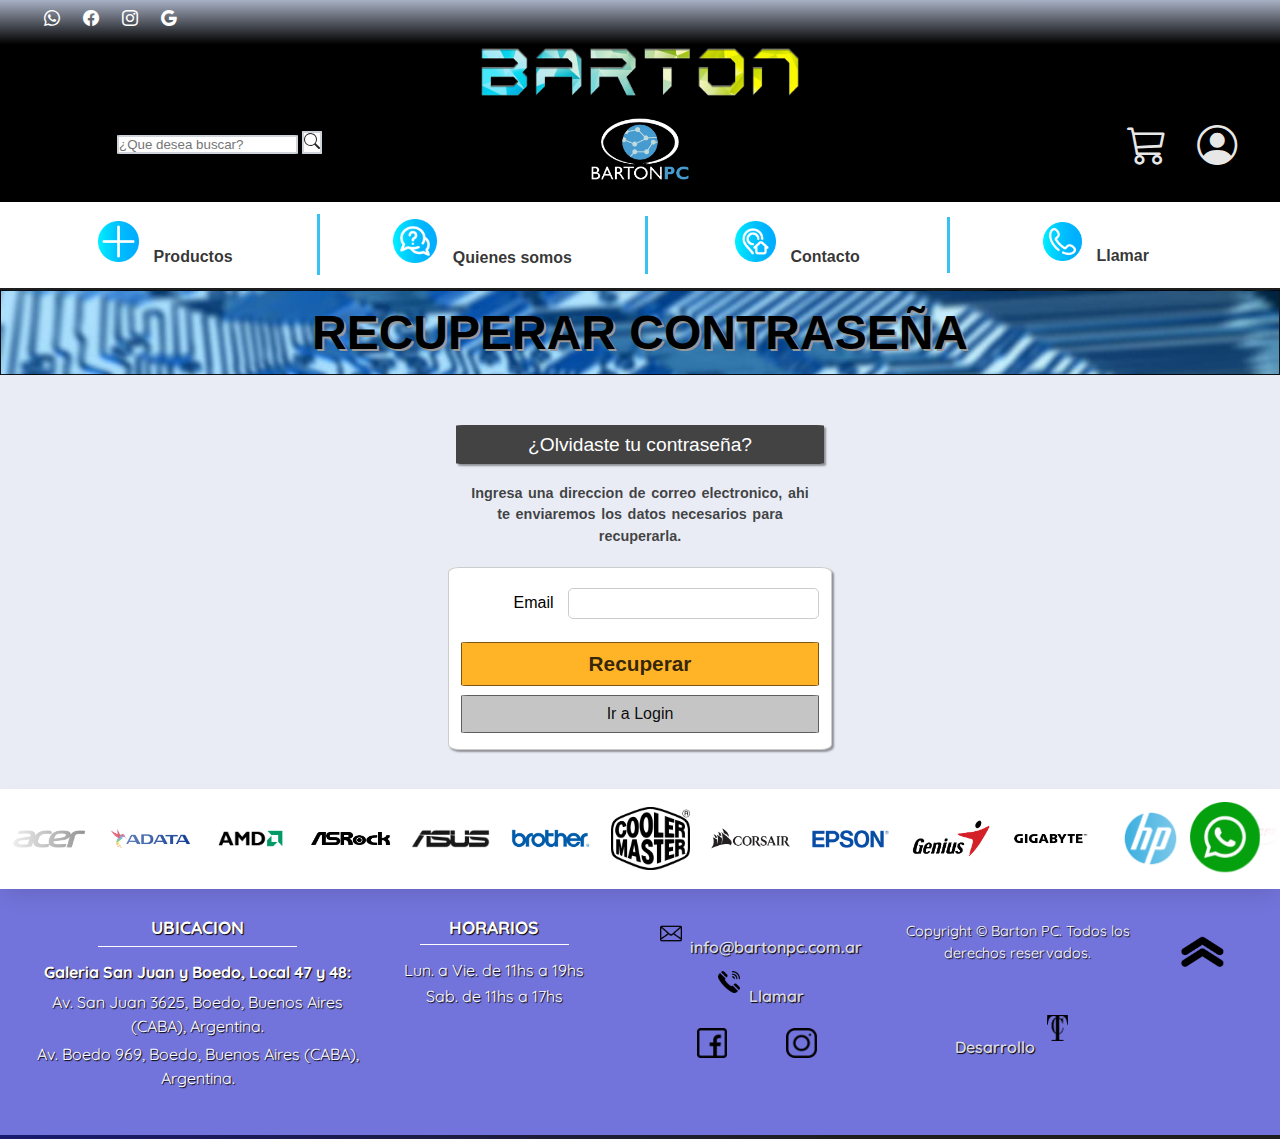
<file: paginas/recuperarcontrasena.html>
<!DOCTYPE html>
<html lang="es">

    <head>
        <meta charset="UTF-8">
        <meta http-equiv="X-UA-Compatible" content="IE=edge">
        <meta name="viewport" content="width=device-width, initial-scale=1.0, maximum-scale=5, minimum-scale=1.0">
        <meta name="keywords" content="BartonPC, Informatica, Computacion, Computadora, Recuperar, Tecnologia, Reparacion, Barton, Armado, Contraseña">
        <title>Barton PC - Recuperar Contraseña</title>
        <meta name="description" content="¡Conectate con Barton! Barton PC, todo en ventas y servicio tecnico para tu PC/Notebook y mucho mas.">
        <link href="https://cdn.jsdelivr.net/npm/bootstrap@5.0.2/dist/css/bootstrap.min.css" rel="stylesheet" integrity="sha384-EVSTQN3/azprG1Anm3QDgpJLIm9Nao0Yz1ztcQTwFspd3yD65VohhpuuCOmLASjC" crossorigin="anonymous">
        <link rel="stylesheet" href="https://cdn.jsdelivr.net/npm/bootstrap-icons@1.5.0/font/bootstrap-icons.css">
        <link rel="stylesheet" href="../estilos/estilos.css">
        <link rel="preconnect" href="https://fonts.gstatic.com">
        <link href="https://fonts.googleapis.com/css2?family=Quicksand:wght@300&display=swap" rel="stylesheet">
        <link rel="stylesheet" href="https://cdnjs.cloudflare.com/ajax/libs/animate.css/4.1.1/animate.min.css"/>
    </head>


    <body>
        <div id="contenedorGridAreaRecuperarContraseña">
            <header>
                <h1>Barton PC</h1>
                <div id="contenedorHeader">
                    <div id="barraRedes">
                        <ul class="socialBarra">
                            <li><a href="tel:+5491126637130" name="Whatsapp" aria-label="whatsapp"><i class="bi bi-whatsapp" aria-label="whatsapp"></i></a></li>
                            <li><a href="https://www.facebook.com/bartonpc" name="Facebook" aria-label="facebook"><i class="bi bi-facebook" aria-label="facebook"></i></a></li>
                            <li><a href="https://www.instagram.com/bartonpc_computacion/?hl=es-la" name="Instagram" aria-label="instagram"><i class="bi bi-instagram" aria-label="instagram"></i></a></li>
                            <li><a href="https://bit.ly/google-barton" name="Google" aria-label="google"><i class="bi bi-google" aria-label="google"></i></a></li>
                            <ul class="carritoLoginHeaderMediaQuerie">
                                <li class="iconoCarrito"><i class="bi bi-cart3" aria-label="Icono de Compra, muestra un carrito, al hacer click muestra tus compras"></i></li>
                                <li class="iconoLogin"><a href="login.html" aria-label="login"><i class="bi bi-person-circle" aria-label="Icono de Login, al hacer click podras iniciar sesion o registrarte"></i></li>
                            </ul>
                        </ul>
                    </div>
                    <div class="logoBartonPintado animate__animated animate__backInLeft">
                        <a href="../index.html" aria-label="logo principal"><img src="../logo/logo_barton_pintado-min.png" alt="Logo de Barton,color degrade de azul a amarillo, al hacer click conduce a la pagina principal"></a>
                    </div>
                    <div class="segundoLogoBarton">
                        <a href="../index.html" aria-label="segundo logo"><img src="../logo/barton_pc_logo_blanco_y_azul-min.png" alt="Logo de Barton PC, en color azul y blanco, tiene un mundo digital y abajo dice el nombre, al hacer click conduce a la pagina principal"></a>
                    </div>
                    <div class="buscadorHeader">
                        <div class="container-fluid">
                          <form class="d-flex">
                            <input class="form-control me-2" type="search" placeholder="¿Que desea buscar?" aria-label="Search">
                            <button class="btn btn-outline-success" type="submit" aria-label="buscador"><svg xmlns="http://www.w3.org/2000/svg" width="16" height="16" fill="currentColor" class="bi bi-search" viewBox="0 0 16 16"><path d="M11.742 10.344a6.5 6.5 0 1 0-1.397 1.398h-.001c.03.04.062.078.098.115l3.85 3.85a1 1 0 0 0 1.415-1.414l-3.85-3.85a1.007 1.007 0 0 0-.115-.1zM12 6.5a5.5 5.5 0 1 1-11 0 5.5 5.5 0 0 1 11 0z"/></svg></button>
                          </form>
                        </div>
                    </div>  
                    <div class="carritoLoginHeader">
                        <div class="iconoCarrito">
                            <i class="bi bi-cart3" aria-label="Icono de Compra, muestra un carrito, al hacer click muestra tus compras"></i>
                        </div>
                        <div class="iconoLogin">
                            <a href="login.html" aria-label="login"><i class="bi bi-person-circle" aria-label="Icono de Login, al hacer click podras iniciar sesion o registrarte"></i></a>
                        </div>
                    </div>
                    <div id="menuBurger">
                        <button type="button" class="btn-burger btn-primary" data-bs-toggle="modal" data-bs-target="#staticBackdrop" aria-label="menu desplegable">
                            <i class="bi bi-list" aria-label="menu hamburguesa"></i>
                        </button>
                        <div class="modal fade" id="staticBackdrop" data-bs-backdrop="static" data-bs-keyboard="false" tabindex="-1" aria-labelledby="staticBackdropLabel" aria-hidden="true">
                            <div class="modal-dialog modal-fullscreen">
                                <div class="modal-content">
                                    <div class="modal-header">
                                        <button type="button" class="btn-close" data-bs-dismiss="modal" aria-label="Close"><i class="bi bi-x-lg" aria-label="cerrar"></i></button>
                                    </div>
                                    <div class="modal-body">
                                        <nav id="navBurger">
                                            <ul class="menuFlex hoverNav">
                                                <li><a href="quienessomos.html"><img src="../iconos/icono_quienessomos_azul-min.png" alt="icono quienes somos, al hacer click podras conocer mas sobre Barton PC">Quienes somos</a></li>
                                                <li><a href="productos.html"><img src="../iconos/icono_masproductos_azul-min.png" alt="icono que indica mas, al hacer click prodra ver las categorias de productos que ofrece Barton PC">Productos</a></li>
                                                <li><a href="contacto.html"><img src="../iconos/icono_contacto_azul-min.png" alt="icono de contacto, al hacer click podras hacernos una consulta o dejar un comentario, tambien saber nuestra direccion y como contactarnos">Contacto</a></li>
                                                <li><a href="tel:+541149578377"><img src="../iconos/icono_llamada_azul-min.png" alt="icono de llamada, al hacer click podras realizar una llamada a Barton PC">Llamar</a></li>
                                            </ul>
                                        </nav>
                                    </div>
                                </div>
                            </div>
                        </div>
                    </div>
                </div>
            </header>

            <nav id="menu" class="navFlotante">
                <ul class="menuFlex hoverNav">
                    <li><a href="productos.html"><img src="../iconos/icono_masproductos_azul-min.png" alt="icono que indica mas, al hacer click prodra ver las categorias de productos que ofrece Barton PC">Productos</a>
                        <ul>
                            <li><a href="productos.html">Auriculares</a></li>
                            <li><a href="productos.html">Cables</a></li>
                            <li><a href="productos.html">Cartuchos</a></li>
                            <li><a href="productos.html">Toners</a></li>
                            <li><a href="productos.html">Cargadores</a></li>
                            <li><a href="productos.html">Pendrives</a></li>
                            <li><a href="productos.html">Discos</a></li>
                            <li><a href="productos.html">Fuentes</a></li>
                            <li><a href="productos.html">Gabinetes</a></li>
                            <li><a href="productos.html">Memorias</a></li>
                            <li><a href="productos.html">Procesadores</a></li>
                        </ul>
                    </li>
                    <li><a href="quienessomos.html"><img src="../iconos/icono_quienessomos_azul-min.png" alt="icono quienes somos, al hacer click podras conocer mas sobre Barton PC">Quienes somos</a></li>
                    <li><a href="contacto.html"><img src="../iconos/icono_contacto_azul-min.png" alt="icono de contacto, al hacer click podras hacernos una consulta o dejar un comentario, tambien saber nuestra direccion y como contactarnos">Contacto</a></li>
                    <li><a href="tel:+541149578377"><img src="../iconos/icono_llamada_azul-min.png" alt="icono de llamada, al hacer click podras realizar una llamada a Barton PC">Llamar</a></li>
                </ul>
            </nav>


            <section id="subtitulo">
                <h2>RECUPERAR CONTRASEÑA</h2>
            </section>


            <section id="recuperarContraseña">
                <h3>¿Olvidaste tu contraseña?</h3>
                <p>Ingresa una direccion de correo electronico, ahi te enviaremos los datos necesarios para recuperarla.</p>
                <div id="contenedorFormularioRecuperarContraseña">
                    <form action="">
                        <span>
                            <label for="emailRecuContra">Email</label>
                            <input type="email" id="emailRecuContra" name="email">
                        </span>
                        <div>
                            <input type="submit" value="Recuperar">
                        </div>
                    </form>
                    <div id="botonAdicionalRecuperarContraseña">
                        <span>
                            <button type="button">
                                <a href="login.html">Ir a Login</a>
                            </button>
                        </span>
                    </div>
                </div>
            </section>


            <section id="marcas">
                <div class="sliderContenedorMarcas">
                    <div class="slide-track-marcas">
                        <div class="slideMarcas">
                            <img src="../marcas/acer_logo-min.png" alt="logo Acer">
                        </div>
                        <div class="slideMarcas">
                            <img src="../marcas/adata_logo-min.png" alt="logo Adata">
                        </div>
                        <div class="slideMarcas">
                            <img src="../marcas/amd_logo-min.png" alt="logo AMD">
                        </div>
                        <div class="slideMarcas">
                            <img src="../marcas/asrock_logo-min.png" alt="logo ASrock">
                        </div>
                        <div class="slideMarcas">
                            <img src="../marcas/asus_logo-min.png" alt="logo Asus">
                        </div>
                        <div class="slideMarcas">
                            <img src="../marcas/brother_logo-min.png" alt="logo Brother">
                        </div>
                        <div class="slideMarcas">
                            <img src="../marcas/cooler_master_logo-min.png" alt="logo Cooler Master">
                        </div>
                        <div class="slideMarcas">
                            <img src="../marcas/corsair_logo-min.png" alt="logo Corsair">
                        </div>
                        <div class="slideMarcas">
                            <img src="../marcas/epson_logo-min.png" alt="logo Epson">
                        </div>
                        <div class="slideMarcas">
                            <img src="../marcas/genius_logo-min.png" alt="logo Genius">
                        </div>
                        <div class="slideMarcas">
                            <img src="../marcas/gigabyte_logo-min.png" alt="logo Gigabyte">
                        </div>
                        <div class="slideMarcas">
                            <img src="../marcas/hp_logo-min.png" alt="logo HP">
                        </div>
                        <div class="slideMarcas">
                            <img src="../marcas/hyperx_logo-min.png" alt="logo HyperX">
                        </div>
                        <div class="slideMarcas">
                            <img src="../marcas/intel_logo-min.png" alt="logo Intel">
                        </div>
                        <div class="slideMarcas">
                            <img src="../marcas/kelyx_logo-min.png" alt="logo Kelyx">
                        </div>
                        <div class="slideMarcas">
                            <img src="../marcas/kingston_logo-min.png" alt="logo Kingston">
                        </div>
                        <div class="slideMarcas">
                            <img src="../marcas/kodak_logo-min.png" alt="logo Kodak">
                        </div>
                        <div class="slideMarcas">
                            <img src="../marcas/lenovo_logo-min.png" alt="logo Lenovo">
                        </div>
                        <div class="slideMarcas">
                            <img src="../marcas/lg_logo-min.png" alt="logo LG">
                        </div>
                        <div class="slideMarcas">
                            <img src="../marcas/logitech_logo-min.png" alt="logo Logitech">
                        </div>
                        <div class="slideMarcas">
                            <img src="../marcas/microsoft_logo-min.png" alt="logo Microsoft">
                        </div>
                        <div class="slideMarcas">
                            <img src="../marcas/msi_logo-min.png" alt="logo MSI">
                        </div>
                        <div class="slideMarcas">
                            <img src="../marcas/nisuta_logo-min.png" alt="logo Nisuta">
                        </div>
                        <div class="slideMarcas">
                            <img src="../marcas/nvidia_logo-min.png" alt="logo Nvidia">
                        </div>
                        <div class="slideMarcas">
                            <img src="../marcas/philips_logo-min.png" alt="logo Philips">
                        </div>
                        <div class="slideMarcas">
                            <img src="../marcas/ryzen_logo-min.png" alt="logo Ryzen">
                        </div>
                        <div class="slideMarcas">
                            <img src="../marcas/samsung_logo-min.png" alt="logo Samsung">
                        </div>
                        <div class="slideMarcas">
                            <img src="../marcas/sandisk_logo-min.png" alt="logo Sandisk">
                        </div>
                        <div class="slideMarcas">
                            <img src="../marcas/seagate_logo-min.png" alt="logo Seagate">
                        </div>
                        <div class="slideMarcas">
                            <img src="../marcas/thermaltake_logo-min.png" alt="logo Thermaltake">
                        </div>
                        <div class="slideMarcas">
                            <img src="../marcas/toshiba_logo-min.png" alt="logo Toshiba">
                        </div>
                        <div class="slideMarcas">
                            <img src="../marcas/tplink_logo-min.png" alt="logo TP-Link">
                        </div>
                        <div class="slideMarcas">
                            <img src="../marcas/verbatim_logo-min.png" alt="logo Verbatim">
                        </div>
                        <div class="slideMarcas">
                            <img src="../marcas/western_digital_logo-min.png" alt="logo Western Digital">
                        </div>
                        <div class="slideMarcas">
                            <img src="../marcas/bangho_logo-min.png" alt="logo Bangho">
                        </div>
                    </div>
                </div>
            </section> 
            

            <footer>
                <div class="accesosNegocioFooter">
                    <div class="ubicacionNegocioFooter">
                        <p class="ubicacionFooter">UBICACION</p>
                        <p class="galeriaUbicacionFooter">Galeria San Juan y Boedo, Local 47 y 48:</p>
                        <ul class="listaAccesosFooter">
                            <li>Av. San Juan 3625, Boedo, Buenos Aires (CABA), Argentina.</li>
                            <li>Av. Boedo 969, Boedo, Buenos Aires (CABA), Argentina.</li>
                        </ul>
                    </div>
                    <div class="horarioDeAtencionFooter">
                        <p class="horarioFooter">HORARIOS</p>
                        <ul class="listaAccesosFooter">
                            <li>Lun. a Vie. de 11hs a 19hs</li>
                            <li>Sab. de 11hs a 17hs</li>
                        </ul>
                    </div>
                </div>
                <div class="contactosFooter">
                    <div>
                        <ul class="listaContactosFooter">
                            <li class="mailContactoFooter"><a href="mailto:info@bartonpc.com.ar"><img src="../iconos/icono_email-min.png" alt="icono de email, al hacer click podras mandar un email a Barton PC" class="tamañoIconoContactosFooter">info@bartonpc.com.ar</a></li>
                            <li class="llamarContactoFooter"><a href="tel:+541149578377"><img src="../iconos/icono_llamada-min.png" alt="icono de llamada, al hacer click podras realizar una llamada a Barton PC" class="tamañoIconoContactosFooter">Llamar</a></li>
                        </ul>
                    </div>
                    <div>
                        <ul class="listaContactosFooter redesFooter">
                            <li><a href="https://www.facebook.com/bartonpc" aria-label="facebook"><img src="../iconos/icono_facebook-min.png" alt="icono de facebook, al hacer click podras ir a la pagina de facebook de Barton PC" class="tamañoIconoFacebookFooter"></a></li>
                            <li><a href="https://www.instagram.com/bartonpc_computacion/?hl=es-la" aria-label="instagram"><img src="../iconos/icono_insta-min.png" alt="icono de insta, al hacer click podras ir al instagram de Barton PC" class="tamañoIconoInstagramFooter"></a></li>
                        </ul>
                    </div>
                </div>
                <div class="copyDesarrolloFooter">
                    <div class="copyrightFooter">
                        <p>Copyright © Barton PC. Todos los derechos reservados.</p>
                    </div>
                    <div class="desarrolladorFooter">
                        <a href="https://www.linkedin.com/in/thomas-ceraldi/">Desarrollo<img src="../logo/logo_tc-min.png" alt="logo del desarrollador, contiene una T y una C, al hacer click iras a la pagina de contacto del desarrollador"></a>
                    </div>
                </div>
                <div class="irArribaFooter">
                    <a href="#contenedorGridAreaRecuperarContraseña" aria-label="ir arriba"><img src="../iconos/icono_arriba-min.png" alt="icono con flecha hacia arriba, permite volver al principio de la pagina" class="tamañoIconoArribaFooter"></a>
                </div>
            </footer>
        </div>


        <aside id="iconoWhatsappFlotante" class="animate__animated animate__zoomIn">
            <button type="button">
                <a href="tel:+5491126637130" aria-label="whatsapp"><img src="../iconos/icono_whatsapp_verde-min.png" alt="icono de whatsapp, al hacer click podras ir al whatsapp de Barton PC" class="tamañoIconoWhatsappFlotante"></a>
            </button>
        </aside>

        <hr id="barraDeColor">

        <script src="https://cdn.jsdelivr.net/npm/@popperjs/core@2.9.2/dist/umd/popper.min.js" integrity="sha384-IQsoLXl5PILFhosVNubq5LC7Qb9DXgDA9i+tQ8Zj3iwWAwPtgFTxbJ8NT4GN1R8p" crossorigin="anonymous"></script>
        <script src="https://cdn.jsdelivr.net/npm/bootstrap@5.0.2/dist/js/bootstrap.min.js" integrity="sha384-cVKIPhGWiC2Al4u+LWgxfKTRIcfu0JTxR+EQDz/bgldoEyl4H0zUF0QKbrJ0EcQF" crossorigin="anonymous"></script>
    </body>
</html>
</file>
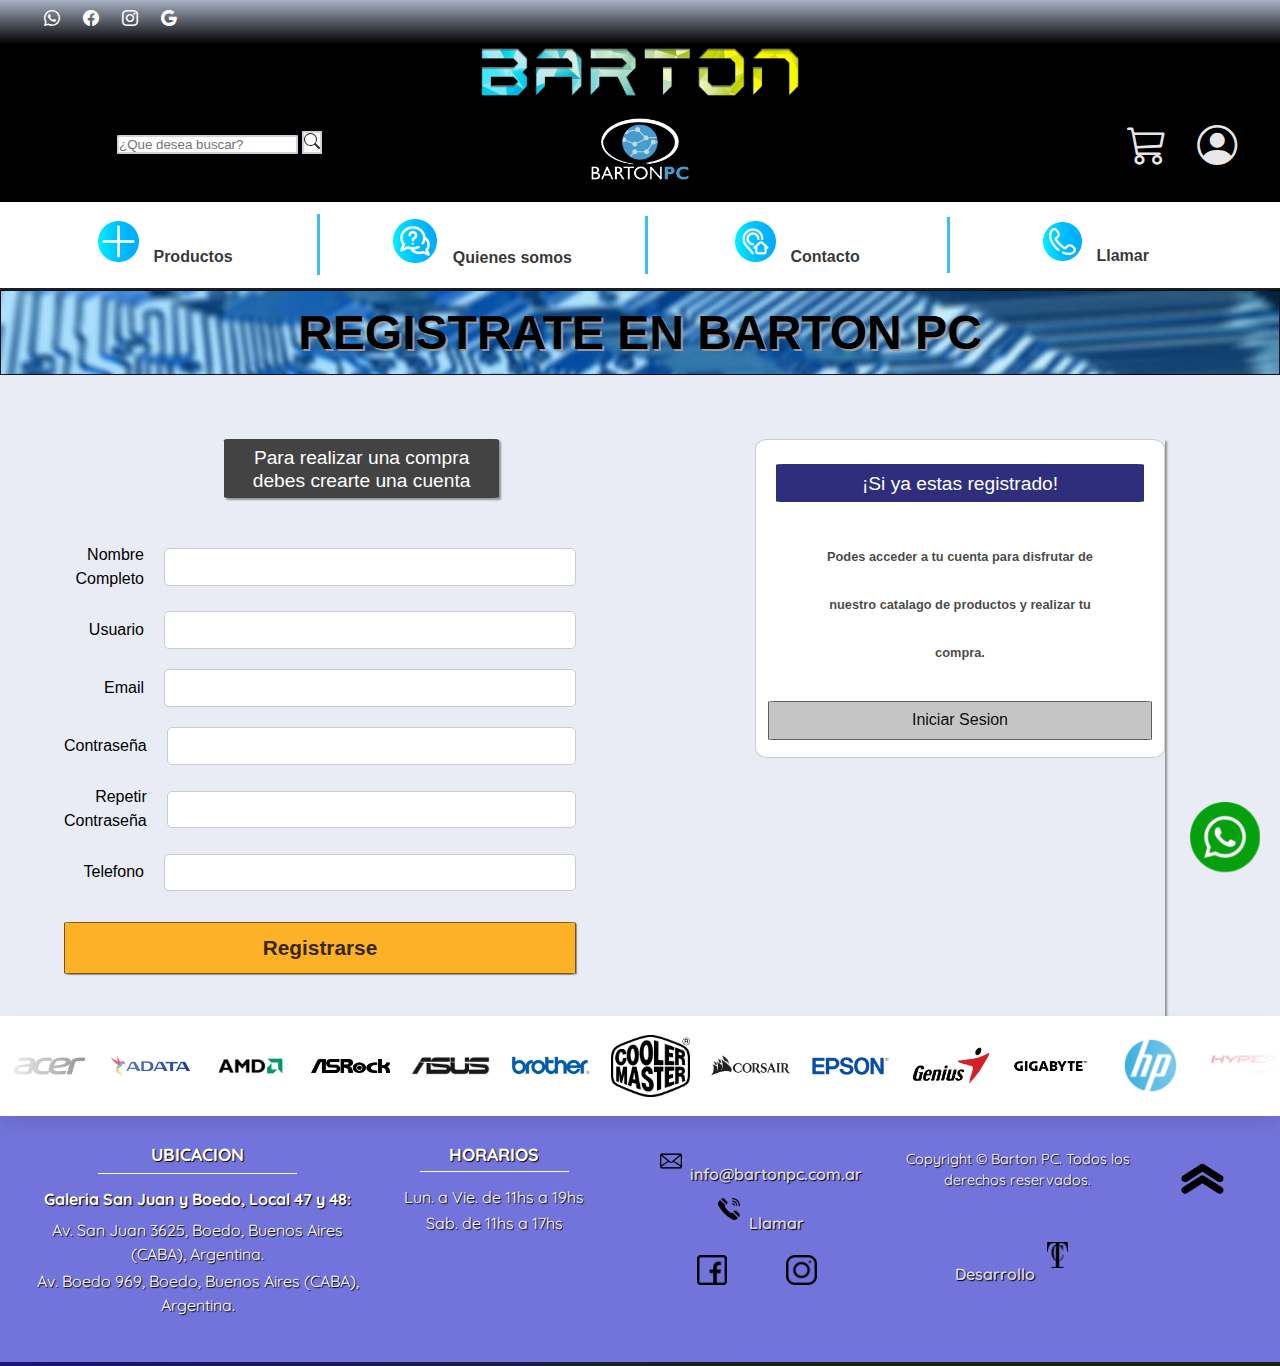
<file: paginas/registros.html>
<!DOCTYPE html>
<html lang="es">

    <head>
        <meta charset="UTF-8">
        <meta http-equiv="X-UA-Compatible" content="IE=edge">
        <meta name="viewport" content="width=device-width, initial-scale=1.0, maximum-scale=5, minimum-scale=1.0">
        <meta name="keywords" content="BartonPC, Informatica, Computacion, Computadora, Cuenta, Tecnologia, Reparacion, Barton, Armado, Registro">
        <title>Barton PC - Registro de Cuenta</title>
        <meta name="description" content="¡Conectate con Barton! Barton PC, todo en ventas y servicio tecnico para tu PC/Notebook y mucho mas.">
        <link href="https://cdn.jsdelivr.net/npm/bootstrap@5.0.2/dist/css/bootstrap.min.css" rel="stylesheet" integrity="sha384-EVSTQN3/azprG1Anm3QDgpJLIm9Nao0Yz1ztcQTwFspd3yD65VohhpuuCOmLASjC" crossorigin="anonymous">
        <link rel="stylesheet" href="https://cdn.jsdelivr.net/npm/bootstrap-icons@1.5.0/font/bootstrap-icons.css">
        <link rel="stylesheet" href="../estilos/estilos.css">
        <link rel="preconnect" href="https://fonts.gstatic.com">
        <link href="https://fonts.googleapis.com/css2?family=Quicksand:wght@300&display=swap" rel="stylesheet">
        <link rel="stylesheet" href="https://cdnjs.cloudflare.com/ajax/libs/animate.css/4.1.1/animate.min.css"/>
    </head>


    <body>
        <div id="contenedorGridAreaRegistro">
            <header>
                <h1>Barton PC</h1>
                <div id="contenedorHeader">
                    <div id="barraRedes">
                        <ul class="socialBarra">
                            <li><a href="tel:+5491126637130" name="Whatsapp" aria-label="whatsapp"><i class="bi bi-whatsapp" aria-label="whatsapp"></i></a></li>
                            <li><a href="https://www.facebook.com/bartonpc" name="Facebook" aria-label="facebook"><i class="bi bi-facebook" aria-label="facebook"></i></a></li>
                            <li><a href="https://www.instagram.com/bartonpc_computacion/?hl=es-la" name="Instagram" aria-label="instagram"><i class="bi bi-instagram" aria-label="instagram"></i></a></li>
                            <li><a href="https://bit.ly/google-barton" name="Google" aria-label="google"><i class="bi bi-google" aria-label="google"></i></a></li>
                            <ul class="carritoLoginHeaderMediaQuerie">
                                <li class="iconoCarrito"><i class="bi bi-cart3" aria-label="Icono de Compra, muestra un carrito, al hacer click muestra tus compras"></i></li>
                                <li class="iconoLogin"><a href="login.html" aria-label="login"><i class="bi bi-person-circle" aria-label="Icono de Login, al hacer click podras iniciar sesion o registrarte"></i></li>
                            </ul>
                        </ul>
                    </div>
                    <div class="logoBartonPintado animate__animated animate__backInLeft">
                        <a href="../index.html" aria-label="logo principal"><img src="../logo/logo_barton_pintado-min.png" alt="Logo de Barton,color degrade de azul a amarillo, al hacer click conduce a la pagina principal"></a>
                    </div>
                    <div class="segundoLogoBarton">
                        <a href="../index.html" aria-label="segundo logo"><img src="../logo/barton_pc_logo_blanco_y_azul-min.png" alt="Logo de Barton PC, en color azul y blanco, tiene un mundo digital y abajo dice el nombre, al hacer click conduce a la pagina principal"></a>
                    </div>
                    <div class="buscadorHeader">
                        <div class="container-fluid">
                          <form class="d-flex">
                            <input class="form-control me-2" type="search" placeholder="¿Que desea buscar?" aria-label="Search">
                            <button class="btn btn-outline-success" type="submit" aria-label="buscador"><svg xmlns="http://www.w3.org/2000/svg" width="16" height="16" fill="currentColor" class="bi bi-search" viewBox="0 0 16 16"><path d="M11.742 10.344a6.5 6.5 0 1 0-1.397 1.398h-.001c.03.04.062.078.098.115l3.85 3.85a1 1 0 0 0 1.415-1.414l-3.85-3.85a1.007 1.007 0 0 0-.115-.1zM12 6.5a5.5 5.5 0 1 1-11 0 5.5 5.5 0 0 1 11 0z"/></svg></button>
                          </form>
                        </div>
                    </div>  
                    <div class="carritoLoginHeader">
                        <div class="iconoCarrito">
                            <i class="bi bi-cart3" aria-label="Icono de Compra, muestra un carrito, al hacer click muestra tus compras"></i>
                        </div>
                        <div class="iconoLogin">
                            <a href="login.html" aria-label="login"><i class="bi bi-person-circle" aria-label="Icono de Login, al hacer click podras iniciar sesion o registrarte"></i></a>
                        </div>
                    </div>
                    <div id="menuBurger">
                        <button type="button" class="btn-burger btn-primary" data-bs-toggle="modal" data-bs-target="#staticBackdrop" aria-label="menu desplegable">
                            <i class="bi bi-list" aria-label="menu hamburguesa"></i>
                        </button>
                        <div class="modal fade" id="staticBackdrop" data-bs-backdrop="static" data-bs-keyboard="false" tabindex="-1" aria-labelledby="staticBackdropLabel" aria-hidden="true">
                            <div class="modal-dialog modal-fullscreen">
                                <div class="modal-content">
                                    <div class="modal-header">
                                        <button type="button" class="btn-close" data-bs-dismiss="modal" aria-label="Close"><i class="bi bi-x-lg" aria-label="cerrar"></i></button>
                                    </div>
                                    <div class="modal-body">
                                        <nav id="navBurger">
                                            <ul class="menuFlex hoverNav">
                                                <li><a href="quienessomos.html"><img src="../iconos/icono_quienessomos_azul-min.png" alt="icono quienes somos, al hacer click podras conocer mas sobre Barton PC">Quienes somos</a></li>
                                                <li><a href="productos.html"><img src="../iconos/icono_masproductos_azul-min.png" alt="icono que indica mas, al hacer click prodra ver las categorias de productos que ofrece Barton PC">Productos</a></li>
                                                <li><a href="contacto.html"><img src="../iconos/icono_contacto_azul-min.png" alt="icono de contacto, al hacer click podras hacernos una consulta o dejar un comentario, tambien saber nuestra direccion y como contactarnos">Contacto</a></li>
                                                <li><a href="tel:+541149578377"><img src="../iconos/icono_llamada_azul-min.png" alt="icono de llamada, al hacer click podras realizar una llamada a Barton PC">Llamar</a></li>
                                            </ul>
                                        </nav>
                                    </div>
                                </div>
                            </div>
                        </div>
                    </div>
                </div>
            </header>

            <nav id="menu" class="navFlotante">
                <ul class="menuFlex hoverNav">
                    <li><a href="productos.html"><img src="../iconos/icono_masproductos_azul-min.png" alt="icono que indica mas, al hacer click prodra ver las categorias de productos que ofrece Barton PC">Productos</a>
                        <ul>
                            <li><a href="productos.html">Auriculares</a></li>
                            <li><a href="productos.html">Cables</a></li>
                            <li><a href="productos.html">Cartuchos</a></li>
                            <li><a href="productos.html">Toners</a></li>
                            <li><a href="productos.html">Cargadores</a></li>
                            <li><a href="productos.html">Pendrives</a></li>
                            <li><a href="productos.html">Discos</a></li>
                            <li><a href="productos.html">Fuentes</a></li>
                            <li><a href="productos.html">Gabinetes</a></li>
                            <li><a href="productos.html">Memorias</a></li>
                            <li><a href="productos.html">Procesadores</a></li>
                        </ul>
                    </li>
                    <li><a href="quienessomos.html"><img src="../iconos/icono_quienessomos_azul-min.png" alt="icono quienes somos, al hacer click podras conocer mas sobre Barton PC">Quienes somos</a></li>
                    <li><a href="contacto.html"><img src="../iconos/icono_contacto_azul-min.png" alt="icono de contacto, al hacer click podras hacernos una consulta o dejar un comentario, tambien saber nuestra direccion y como contactarnos">Contacto</a></li>
                    <li><a href="tel:+541149578377"><img src="../iconos/icono_llamada_azul-min.png" alt="icono de llamada, al hacer click podras realizar una llamada a Barton PC">Llamar</a></li>
                </ul>
            </nav>

        
            <section id="subtitulo">
                <h2>REGISTRATE EN BARTON PC</h2>
            </section>


            <section id="formularioRegistro">
                <h3>Para realizar una compra debes crearte una cuenta</h3>
                <div id="contenedorFormularioRegistro">
                    <form action="">
                        <span>
                            <label for="nombreCompletoRegistro">Nombre Completo</label>
                            <input type="text" id="nombreCompletoRegistro" name="nombre completo">
                        </span>
                        <span>
                            <label for="usuarioRegistro">Usuario</label>
                            <input type="text" id="usuarioRegistro" name="usuario">
                        </span>
                        <span>
                            <label for="emailRegistro">Email</label>
                            <input type="email" id="emailRegistro" name="email">
                        </span>
                        <span>
                            <label for="contraseñaRegistro">Contraseña</label>
                            <input type="password" id="contraseñaRegistro" name="contraseña">
                        </span>
                        <span>
                            <label for="repcontRegistro">Repetir Contraseña</label>
                            <input type="password" id="repcontRegistro" name="repcont">
                        </span>
                        <span>
                            <label for="telefonoRegistro">Telefono</label>
                            <input type="number" id="telefonoRegistro" name="telefono">
                        </span>
                        <div>
                            <input type="submit" value="Registrarse">
                        </div>
                    </form>
                </div>
            </section>
                
                
            <section id="yaRegistrado">
                <div id="contenedorYaRegistrado">
                    <h3>¡Si ya estas registrado!</h3>
                    <p>Podes acceder a tu cuenta para disfrutar de nuestro catalago de productos y realizar tu compra.</p>
                    <div id="botonAdicionalRegistro">
                        <span>
                            <button type="button">
                                <a href="login.html">Iniciar Sesion</a>
                            </button>
                        </span>
                    </div>
                </div>
            </section>


            <section id="marcas">
                <div class="sliderContenedorMarcas">
                    <div class="slide-track-marcas">
                        <div class="slideMarcas">
                            <img src="../marcas/acer_logo-min.png" alt="logo Acer">
                        </div>
                        <div class="slideMarcas">
                            <img src="../marcas/adata_logo-min.png" alt="logo Adata">
                        </div>
                        <div class="slideMarcas">
                            <img src="../marcas/amd_logo-min.png" alt="logo AMD">
                        </div>
                        <div class="slideMarcas">
                            <img src="../marcas/asrock_logo-min.png" alt="logo ASrock">
                        </div>
                        <div class="slideMarcas">
                            <img src="../marcas/asus_logo-min.png" alt="logo Asus">
                        </div>
                        <div class="slideMarcas">
                            <img src="../marcas/brother_logo-min.png" alt="logo Brother">
                        </div>
                        <div class="slideMarcas">
                            <img src="../marcas/cooler_master_logo-min.png" alt="logo Cooler Master">
                        </div>
                        <div class="slideMarcas">
                            <img src="../marcas/corsair_logo-min.png" alt="logo Corsair">
                        </div>
                        <div class="slideMarcas">
                            <img src="../marcas/epson_logo-min.png" alt="logo Epson">
                        </div>
                        <div class="slideMarcas">
                            <img src="../marcas/genius_logo-min.png" alt="logo Genius">
                        </div>
                        <div class="slideMarcas">
                            <img src="../marcas/gigabyte_logo-min.png" alt="logo Gigabyte">
                        </div>
                        <div class="slideMarcas">
                            <img src="../marcas/hp_logo-min.png" alt="logo HP">
                        </div>
                        <div class="slideMarcas">
                            <img src="../marcas/hyperx_logo-min.png" alt="logo HyperX">
                        </div>
                        <div class="slideMarcas">
                            <img src="../marcas/intel_logo-min.png" alt="logo Intel">
                        </div>
                        <div class="slideMarcas">
                            <img src="../marcas/kelyx_logo-min.png" alt="logo Kelyx">
                        </div>
                        <div class="slideMarcas">
                            <img src="../marcas/kingston_logo-min.png" alt="logo Kingston">
                        </div>
                        <div class="slideMarcas">
                            <img src="../marcas/kodak_logo-min.png" alt="logo Kodak">
                        </div>
                        <div class="slideMarcas">
                            <img src="../marcas/lenovo_logo-min.png" alt="logo Lenovo">
                        </div>
                        <div class="slideMarcas">
                            <img src="../marcas/lg_logo-min.png" alt="logo LG">
                        </div>
                        <div class="slideMarcas">
                            <img src="../marcas/logitech_logo-min.png" alt="logo Logitech">
                        </div>
                        <div class="slideMarcas">
                            <img src="../marcas/microsoft_logo-min.png" alt="logo Microsoft">
                        </div>
                        <div class="slideMarcas">
                            <img src="../marcas/msi_logo-min.png" alt="logo MSI">
                        </div>
                        <div class="slideMarcas">
                            <img src="../marcas/nisuta_logo-min.png" alt="logo Nisuta">
                        </div>
                        <div class="slideMarcas">
                            <img src="../marcas/nvidia_logo-min.png" alt="logo Nvidia">
                        </div>
                        <div class="slideMarcas">
                            <img src="../marcas/philips_logo-min.png" alt="logo Philips">
                        </div>
                        <div class="slideMarcas">
                            <img src="../marcas/ryzen_logo-min.png" alt="logo Ryzen">
                        </div>
                        <div class="slideMarcas">
                            <img src="../marcas/samsung_logo-min.png" alt="logo Samsung">
                        </div>
                        <div class="slideMarcas">
                            <img src="../marcas/sandisk_logo-min.png" alt="logo Sandisk">
                        </div>
                        <div class="slideMarcas">
                            <img src="../marcas/seagate_logo-min.png" alt="logo Seagate">
                        </div>
                        <div class="slideMarcas">
                            <img src="../marcas/thermaltake_logo-min.png" alt="logo Thermaltake">
                        </div>
                        <div class="slideMarcas">
                            <img src="../marcas/toshiba_logo-min.png" alt="logo Toshiba">
                        </div>
                        <div class="slideMarcas">
                            <img src="../marcas/tplink_logo-min.png" alt="logo TP-Link">
                        </div>
                        <div class="slideMarcas">
                            <img src="../marcas/verbatim_logo-min.png" alt="logo Verbatim">
                        </div>
                        <div class="slideMarcas">
                            <img src="../marcas/western_digital_logo-min.png" alt="logo Western Digital">
                        </div>
                        <div class="slideMarcas">
                            <img src="../marcas/bangho_logo-min.png" alt="logo Bangho">
                        </div>
                    </div>
                </div>
            </section> 
            

            <footer>
                <div class="accesosNegocioFooter">
                    <div class="ubicacionNegocioFooter">
                        <p class="ubicacionFooter">UBICACION</p>
                        <p class="galeriaUbicacionFooter">Galeria San Juan y Boedo, Local 47 y 48:</p>
                        <ul class="listaAccesosFooter">
                            <li>Av. San Juan 3625, Boedo, Buenos Aires (CABA), Argentina.</li>
                            <li>Av. Boedo 969, Boedo, Buenos Aires (CABA), Argentina.</li>
                        </ul>
                    </div>
                    <div class="horarioDeAtencionFooter">
                        <p class="horarioFooter">HORARIOS</p>
                        <ul class="listaAccesosFooter">
                            <li>Lun. a Vie. de 11hs a 19hs</li>
                            <li>Sab. de 11hs a 17hs</li>
                        </ul>
                    </div>
                </div>
                <div class="contactosFooter">
                    <div>
                        <ul class="listaContactosFooter">
                            <li class="mailContactoFooter"><a href="mailto:info@bartonpc.com.ar"><img src="../iconos/icono_email-min.png" alt="icono de email, al hacer click podras mandar un email a Barton PC" class="tamañoIconoContactosFooter">info@bartonpc.com.ar</a></li>
                            <li class="llamarContactoFooter"><a href="tel:+541149578377"><img src="../iconos/icono_llamada-min.png" alt="icono de llamada, al hacer click podras realizar una llamada a Barton PC" class="tamañoIconoContactosFooter">Llamar</a></li>
                        </ul>
                    </div>
                    <div>
                        <ul class="listaContactosFooter redesFooter">
                            <li><a href="https://www.facebook.com/bartonpc" aria-label="facebook"><img src="../iconos/icono_facebook-min.png" alt="icono de facebook, al hacer click podras ir a la pagina de facebook de Barton PC" class="tamañoIconoFacebookFooter"></a></li>
                            <li><a href="https://www.instagram.com/bartonpc_computacion/?hl=es-la" aria-label="instagram"><img src="../iconos/icono_insta-min.png" alt="icono de insta, al hacer click podras ir al instagram de Barton PC" class="tamañoIconoInstagramFooter"></a></li>
                        </ul>
                    </div>
                </div>
                <div class="copyDesarrolloFooter">
                    <div class="copyrightFooter">
                        <p>Copyright © Barton PC. Todos los derechos reservados.</p>
                    </div>
                    <div class="desarrolladorFooter">
                        <a href="https://www.linkedin.com/in/thomas-ceraldi/">Desarrollo<img src="../logo/logo_tc-min.png" alt="logo del desarrollador, contiene una T y una C, al hacer click iras a la pagina de contacto del desarrollador"></a>
                    </div>
                </div>
                <div class="irArribaFooter">
                    <a href="#contenedorGridAreaRegistro" aria-label="ir arriba"><img src="../iconos/icono_arriba-min.png" alt="icono con flecha hacia arriba, permite volver al principio de la pagina" class="tamañoIconoArribaFooter"></a>
                </div>
            </footer>
        </div>


        <aside id="iconoWhatsappFlotante" class="animate__animated animate__zoomIn">
            <button type="button">
                <a href="tel:+5491126637130" aria-label="whatsapp"><img src="../iconos/icono_whatsapp_verde-min.png" alt="icono de whatsapp, al hacer click podras ir al whatsapp de Barton PC" class="tamañoIconoWhatsappFlotante"></a>
            </button>
        </aside>

        <hr id="barraDeColor">

        <script src="https://cdn.jsdelivr.net/npm/@popperjs/core@2.9.2/dist/umd/popper.min.js" integrity="sha384-IQsoLXl5PILFhosVNubq5LC7Qb9DXgDA9i+tQ8Zj3iwWAwPtgFTxbJ8NT4GN1R8p" crossorigin="anonymous"></script>
        <script src="https://cdn.jsdelivr.net/npm/bootstrap@5.0.2/dist/js/bootstrap.min.js" integrity="sha384-cVKIPhGWiC2Al4u+LWgxfKTRIcfu0JTxR+EQDz/bgldoEyl4H0zUF0QKbrJ0EcQF" crossorigin="anonymous"></script>
    </body>
</html>
</file>
<file: estilos/estilos.css>
/* snippet reseteo */

* {
    margin: 0;
    padding: 0;
    border: 0;
    box-sizing: border-box;
}

/* body */

body {
    text-align: center;
    font-family: Helvetica, Arial, sans-serif;
    color: #000;
    background: #E9ECF4;
    line-height: 1.5;
    animation-name: efectoBody;
    animation-delay: 0s;
    animation-iteration-count: 1;
    animation-timing-function: cubic-bezier(.4,.09,.57,.86);
    animation-duration: 1s;
}

@keyframes efectoBody {
    0% {
        opacity: 0;
    }
    100% {
        opacity: 1;
    }
}

/* <h> */

h1 {
    display: none;
}

h2 {
    font-family: 'Calibri', 'Gill Sans', 'Gill Sans MT', 'Trebuchet MS', sans-serif;
    font-weight: bold;
    font-size: 1.8rem;
    text-shadow: 2px 1px rgba(0, 0, 0, 0.349);
}

h3 {
    font-weight: 600;
}

h4 {
    margin-bottom: 0;
}

h4, h3, h2, h1 {
    line-height: 1.2;
}

a {
    text-decoration: none;
    vertical-align: middle;
}

/* PAGINA PRINCIPAL */

/* Contenedor Grid por area PAGINA PRINCIPAL */

#contenedorGridAreaPaginaPrincipal {
    display: grid;
    grid-template-areas: "header              header"
                         "menudesktop         menudesktop"
                         "cotizacion          cotizacion"
                         "galeriadesktop      galeriadesktop"
                         "destacados          destacados"
                         "valores             valores"
                         "marcas              marcas"
                         "footer              footer";
    grid-template-columns: 1fr 1fr;      
}

/* HEADER */

header {
    grid-area: header;
    background-image: linear-gradient(to top, black 78%, #74819e8e);
}

#contenedorHeader {
    display: grid;
    grid-template-areas: "barraredes   barraredes   barraredes"
                         "logopintado  logopintado  logopintado"
                         "buscador     segundologo  carritologin";                     
    grid-template-columns: 1fr 1fr 1fr;
    grid-template-rows: 0.5fr 1fr 2fr;
    grid-row-gap: 6%;
}

#barraRedes {
    grid-area: barraredes;
}

.socialBarra {
    display: flex;
    margin-right: 7%;
    margin-bottom: 0;
    padding-left: 2rem;
}

.socialBarra li {
    list-style: none;
    padding: 0.5% 1%;
}

.socialBarra li a {
    color: white;
}

.socialBarra li :hover {
    color: #ffa600d8;
}

.logoBartonPintado {
    grid-area: logopintado;
}

.logoBartonPintado a img {
    width: 25%;
}

.segundoLogoBarton {
    grid-area: segundologo;
    animation-name: efectoHeaderSegundoLogo;
    animation-iteration-count: 1;
    animation-duration: 2s;
    animation-timing-function: ease-in-out;
    animation-delay: 0s;
    margin-top: 0.5%;
}

@keyframes efectoHeaderSegundoLogo {
    0% {
        transform: rotateX(100deg);
    }
    100% {
        transform: rotateX(0deg);
    }
}

.segundoLogoBarton a img {
    width: 23%;
}

.buscadorHeader {
    grid-area: buscador;
    margin-left: 3%;
    margin-top: 3.5%;
}

.me-2 {
    margin: 0 !important;
}

.form-control {
    border: 2px solid #ced4da;
    border-radius: 2%;
}

.form-control:focus {
    border-color: #ffa600d8;
}

.btn {
    border: 2px solid #ced4da;
    border-radius: 2%;
}

.btn-outline-success {
    color: #000000d8;
    background-color: white;
    border-color: #ced4da;
}

.btn-outline-success:hover {
    color: #fff;
    background-color: #ffa600d8;
    border-color: #ffa600d8;
}

.carritoLoginHeader {
    grid-area: carritologin;
    display: flex;
    justify-content: flex-end;
    margin-bottom:  6%;
    margin-right: 10%;
}

.iconoCarrito {
    cursor: pointer;
    margin-right: 8%;
}

.iconoCarrito :hover {
    color: #ffa600d8;
}

.iconoCarrito :focus {
    color: #ffa600d8;
}

.iconoCarrito i {
    font-size: 2.5rem;
    color: rgba(255, 255, 255, 0.924);
}

.iconoLogin :hover {
    color: #ffa600d8;
}

.iconoLogin :focus {
    color: #ffa600d8;
}

.iconoLogin a i {
    font-size: 2.5rem;
    color: rgba(255, 255, 255, 0.924);
}

/* MEDIA QUERIE DISPLAY NONE */

.carritoLoginHeaderMediaQuerie {
    display: none;
    padding-left: 0;
}

#menuBurger {
    display: none;
}

/* MENU */

.navFlotante {
    position: sticky;
    top: 0;
    z-index: 9000;
    background-color: white;
}

#menu {
    grid-area: menudesktop;
    border-bottom: solid 2px rgba(0, 0, 0, 0.883);
}


#menu ul {
    padding: 1%;
}

.menuFlex {
    display: flex;
    margin-bottom: 0;
    margin-right: 2%;
     /* submenu*/
     list-style: none;
     font-size: 0;
}

.menuFlex :first-of-type {
    border-left: none;
}

.menuFlex li {
    list-style: none;
    border-left: solid #00afefc7 3px;
    padding: 5px;
    align-self: center;
    position: relative;
}

.menuFlex li a {
    display: block;
    color: rgba(0, 0, 0, 0.801);
    font-weight: 700;
    font-size: 1rem;
    transition: .2s;
}

.hoverNav :hover {
    color: #ffa600d8;
    background-color: #ebf1f9;
}

.menuFlex li a img {
    width: 19%;
    padding-right: 5%;
}

/* Submenu */

.menuFlex li ul {
    position: absolute;
    display: none;
}

.menuFlex li ul li {
    display: inline-block;
    background-color: rgba(78, 77, 77, 0.383);
    width: 100%;
    padding: 4%
}

.menuFlex li ul li a {
    color: white;
    font-size: 0.95rem;
}

.menuFlex li:hover > ul {
    display: block;
    animation-name: efectoHoverSubmenu;
    animation-delay: 0s;
    animation-iteration-count: 1;
    animation-timing-function: cubic-bezier(.4,.09,.57,.86);
    animation-duration: 1s;
}

@keyframes efectoHoverSubmenu {
    0% {
        opacity: 0;
    }
    100% {
        opacity: 1;
    }
}

/* MENU DISPLAY NONE MEDIA QUERIE */

#productosIndexMediaQuerie {
    display: none;
}

/* COTIZACION */

#cotizacion {
    grid-area: cotizacion;
    line-height: 2.5rem;
    background-color: #0b1a5c;
    font-size: 1.3rem;
    border: solid 1px rgba(0, 0, 0, 0.883);
}

#cotizacion :hover {
    background: #ffa600d8;
    font-size: 1.5rem;
    font-weight: 600;
    color: rgb(0, 0, 0);
    transition: .6s;
}

#cotizacion a {
    color: white;
    display: block;
    padding: 5px;
    text-shadow: 2px 1px rgba(0, 0, 0, 0.349);
}

/* GALERIA */

#galeriaSmartphone {
    display: none;
}

#galeriaDesktop {
    grid-area: galeriadesktop;
}

.botonVerMasCarousel {
    padding: 1% 2%;
    border: 1px solid #313140;
    font-weight: 600;
    border-radius: 5%;
    margin-bottom: 1%;
}

.botonVerMasCarousel a {
    color: #333;
}

.botoCarousel :hover {
    background-color: #ffa600d8;
    transition: .3s;
}

@media (min-width: 697px) {
    
    .d-md-block {
        display:block !important;
    }
}

/* DESTACADOS */

#destacados {
    grid-area: destacados;
    margin-bottom: 3%;
}

#destacados h2 {
    margin: 4% 3% 1%;
}

.productosDestacados {
    display: grid;
    grid-template-areas: "destacadouno     destacadodos    destacadotres"
                         "destacadocuatro  destacadocinco  destacadoseis";
    grid-row-gap: 3%;
    padding: 2%;
    margin-bottom: 1rem;
}

.destacadoUno {
    grid-area: destacadouno;
}
.destacadoDos {
    grid-area: destacadodos;
}
.destacadoTres {
    grid-area: destacadotres;
}
.destacadoCuatro {
    grid-area: destacadocuatro;
}
.destacadoCinco {
    grid-area: destacadocinco;
}
.destacadoSeis {
    grid-area: destacadoseis;
}

.productosDestacados li {
    list-style: none;
    border: 1px solid rgba(0, 0, 0, 0.383);
    background-color: white;
    margin: 0 2%;
    cursor: pointer;
    display: flex;
    flex-flow: column nowrap;
    justify-content: space-around;
    box-shadow: 2px 2px 2px rgba(0, 0, 0, 0.39);
}

.productosDestacados li a div img {
    width: 60%;
    transition: all .7s;
}

.imagenesDestacadosHover :hover {
    transform: scale(1.2);
    border: solid 4px #ffa600d8;
}

.productosDestacados li a > p {
    font-size: 0.8rem;
    font-weight: bold;
    padding: 7%;
    margin: 1%;
    color: black;
}

.consultaDestacados {
    margin: 4% 6%;
}

.consultaDestacados :hover {
    background-color: rgb(0, 0, 0);
    color: rgba(255, 255, 255, 0.883);
}

.consulta {
    font-size: 1.2rem;
    font-weight: 600;
    background-color: #ffa600d8;
    color: rgb(0, 0, 0);
    padding: 4%;
    margin: 1.5rem;
    transition: .8s;
}

/* VALORES */

#valores {
    grid-area: valores;
    background-color: rgba(175, 214, 228, 0.705);
    padding: 2%;
}

#valores h2 {
    padding-top: 3%;
    margin-bottom: 0;
}

.productosDeValor {
    display: flex;
    justify-content: space-between;
    padding: 2% 2% 0 4%;
}

.productosDeValor div {
    padding: 3%;
}

.productosDeValor div h3 {
    margin-bottom: 10%;
    padding-bottom: 4%;
    font-size: 1.3rem;
    text-shadow: 2px 1px 3px rgb(63, 62, 62);
}

.productosDeValor div img {
    width: 35%;
    margin-bottom: 10%;
}

.productosDeValor div p {
    font-size: 0.9rem;
    font-weight: 700;
    margin: 3%;
    color: #535353;
}

.textoServicioTecnicoValores {
    margin: 8% 15% 3% !important;
}

/* IMAGENES DE MARCAS */

#marcas {
    grid-area: marcas;
}

@-webkit-keyframes scroll {
    0% {
      transform: translateX(0);
    }
    100% {
      transform: translateX(calc(-250px * 7));
    }
}
  
@keyframes scroll {
    0% {
      transform: translateX(0);
    }
    100% {
      transform: translateX(calc(-250px * 7));
    }
}
  
.sliderContenedorMarcas {
    background: white;
    box-shadow: 0 10px 20px -5px rgba(0, 0, 0, 0.125);
    overflow: hidden;
    position: relative;
}
  
.sliderContenedorMarcas::before, .sliderContenedorMarcas::after {
    background: linear-gradient(to right, white 0%, rgba(255, 255, 255, 0) 100%);
    content: "";
    height: 100px;
    position: absolute;
    width: 200px;
    z-index: 2;
}
  
.sliderContenedorMarcas::after {
    right: 0;
    top: 0;
    transform: rotateZ(180deg);
}
  
.sliderContenedorMarcas::before {
    left: 0;
    top: 0;
}
  
.sliderContenedorMarcas .slide-track-marcas {
    -webkit-animation: scroll 40s linear infinite;
            animation: scroll 40s linear infinite;
    display: flex;
    width: calc(250px * 14);
}
  
.sliderContenedorMarcas .slideMarcas {
    height: 100px;
    width: 250px;
}

.slideMarcas img {
      width: 100%;
}

.slideMarcas {
      display: flex !important;
      flex-direction: row;
      justify-content: center;
      align-items: center;
      margin: 0 0.3%;
}

/* FOOTER */

footer {
    grid-area: footer;
    background-color: rgba(95, 95, 214, 0.856);
    color: white;
    font-family: 'Quicksand', Helvetica, Arial, sans-serif;
    text-shadow: 1px 1px 1px black;
    padding: 2%;
    display: flex;
    justify-content: space-between;
}

.accesosNegocioFooter {
    display: flex;
}

.ubicacionNegocioFooter {
    width: 80%;
    margin: 0 1%;
}

.ubicacionFooter {
    font-size: 1.1rem;
    font-weight: bold;
    margin: 0px 20% 4% 20%;
    padding-bottom: 1.5%;
    border-bottom: 1px solid white;
}

.galeriaUbicacionFooter {
    font-weight: 700;
}

.listaAccesosFooter {
    list-style: none;
    padding: 1%;
    margin-top: 1%;
    margin-bottom: 1rem;
}

.listaAccesosFooter :first-of-type {
    padding-bottom: 1%;
}

.horarioDeAtencionFooter {
    width: 60%;
}

.horarioFooter {
    font-size: 1.1rem;
    font-weight: bold;
    margin: 0px 20% 4% 20%;
    padding-bottom: 1.5%;
    border-bottom: 1px solid white;
}

.contactosFooter {
    width: 23%;
}

.listaContactosFooter {
    list-style: none;
    padding-left: 0;
    margin-bottom: 1rem;
    
}

.listaContactosFooter :hover {
    color: #001ec7d8;
    font-weight: bold;
    font-size: 1.2rem;
    transition: .4s;
}

.mailContactoFooter {
    margin-bottom: 1.5%;
}

.listaContactosFooter li a {
    font-weight: 600;
    color: rgba(255, 255, 255, 0.828);
    text-shadow: 1px 1px 1px black;
}

.listaContactosFooter li a img {
    padding: 3%;
}

.tamañoIconoContactosFooter {
   width: 14%;
}

.redesFooter {
    display: flex;
    margin-top: 5%;
}

.tamañoIconoFacebookFooter {
    width: 28%;
    margin-left: 35%;
}

.tamañoIconoInstagramFooter {
    width: 28%;
    margin-right: 35%;
}

.copyDesarrolloFooter {
    width: 20%;
    transform: translateX(3px);
}

.copyrightFooter {
    font-size: 0.9rem;
    margin-top: 3%;
}

.desarrolladorFooter {
    margin-top: 16%
}

.desarrolladorFooter :hover {
    color: #001ec7d8;
    font-weight: bold;
    font-size: 1.2rem;
    transition: .4s;
}

.desarrolladorFooter a {
    font-weight: 600;
    color: rgba(255, 255, 255, 0.828);
}

.desarrolladorFooter a img {
    width: 19%;
    padding: 5%;
}

.irArribaFooter {
    width: 10%;
}

.irArribaFooter a img {
    width: 35%;
    transform: translate(20%, 40%);
}

/* ICONO DE WHATSAPP FLOTANTE */

#iconoWhatsappFlotante {
    position: fixed;
    z-index: 9000;
    right: 20px;
    bottom: 25px;
}

#iconoWhatsappFlotante button {
    background-color: transparent;
}

.tamañoIconoWhatsappFlotante {
    width: 70px;
}

/* Barra de color final */

#barraDeColor {
    margin: 0;
    border-top: 0;
    border-bottom: 4px solid transparent;
    border-image: linear-gradient(to right, #191970, rgb(31, 30, 30) 65%);
    border-image-slice: 1;
    opacity: 1;
}

/* P A G I N A S */

/* PAGINA DE CONTACTO */

/* Contenedor Grid por area CONTACTO */

#contenedorGridAreaContacto {
    display: grid;
    grid-template-areas: "header                  header"
                         "menudesktop             menudesktop"
                         "subtitulo               subtitulo"
                         "formulariocontacto      encuentrocontacto"
                         "marcas                  marcas"
                         "footer                  footer";
    grid-template-columns: 1fr 1fr;      
}

/* SUBTITULO */

#subtitulo {
    grid-area: subtitulo;
    background-image: url(../fotos_del_negocio/fondo_compu_blur-min.jpg);
    background-size: cover;
    border: solid 1px rgba(0, 0, 0, 0.883);
}

#subtitulo h2 {
    font-size: 3rem;
    text-shadow: 2px 2px #999;
    margin-bottom: 0;
    padding: 1%;
}

/* FORMULARIO CONTACTO */

#formularioContacto {
    grid-area: formulariocontacto;
}

#formularioContacto h3 {
    margin: 10% 22% 2% 35%;
    background-color: rgba(34, 34, 34, 0.835);
    color: white;
    font-weight: 500;
    font-size: 1.2rem;
    border-radius: 2%;
    box-shadow: 2px 2px 2px rgb(0 0 0 / 39%);
    padding: 1%;
}

@media only screen and (min-width: 1014px) and (max-width: 1275px) {

    #formularioContacto h3 {
        margin: 10% 10% 2% 26%;
    }

}

#formularioContacto div {
    padding: 5% 10%;
}

#formularioContacto div form span {
    display: flex;
    flex-wrap: wrap;
    justify-content: space-between;
    align-items: center;
    width: 100%;
    margin-bottom: 4%;
}

#formularioContacto div form span :hover {
    border: 2px solid #ffa600d8;
    transition: .1s;
}

#formularioContacto div form span label {
    flex: 0 0 80px;
    text-align: right;
    margin-right: 4%;
}

#formularioContacto div form span input {
    flex: 1;
    background-color: white;
    color: #333;
    border: 1px solid #ccc;
    padding: 2%;
    border-radius: 5px;
}

#formularioContacto div form span select {
    flex: 1;
    background-color: white;
    color: #333;
    border: 1px solid #ccc;
    padding: 2%;
    border-radius: 5px;
}

#formularioContacto div form span#mensajeFormContacto {
    align-items: flex-start;
}

#formularioContacto div form span textarea {
    flex: 1;
    background-color: white;
    color: #333;
    border: 1px solid #ccc;
    padding: 2%;
    border-radius: 5px;
}

#aceptarEnvioContacto {
    display: flex;
    flex-wrap: wrap;
    justify-content: flex-end;
    align-items: center;
}

#aceptarEnvioContacto label {
    font-size: 0.9rem;
    margin: 2%;
}

#aceptarEnvioContacto input[type="checkbox"] {
    width: 15px;
    height: 15px;
    background-color: #fff;
    border: 1px solid #ccc;
}

#aceptarEnvioContactoSmart {
    display: none;
}

#enviarFormularioContacto {
    display: flex;
    flex-wrap: wrap;
    justify-content: flex-end;
}

#enviarFormularioContacto input {
    cursor: pointer;
    font-size: 1rem;
    font-weight: 600;
    color: rgba(0, 0, 0, 0.808);
    padding: 2.5%;
    margin: 1%;
    background-color: #ffa600d8;
    border: 1px solid rgba(0, 0, 0, 0.52);
    border-radius: 7%;
    box-shadow: 1px 1px 1px rgb(0 0 0 / 39%);
}

#enviarFormularioContacto :hover {
    background-color: black;
    color: white;
    font-size: 1.05rem;
    transition: .4s;
}

/* ESPACIOS DE ENCUENTRO CONTACTO */

#encuentroContacto {
    grid-area: encuentrocontacto;
}

#encuentroContacto h3 {
    margin: 10% 35% 0;
    background-color: rgba(34, 34, 34, 0.835);
    color: white;
    font-weight: 500;
    font-size: 1.3rem;
    border-radius: 2%;
    box-shadow: 2px 2px 2px rgb(0 0 0 / 39%);
    padding: 1%;
}

#contenedorEncuentroContacto {
    background-color: #fff;
    border: 1px solid #ccc;
    border-radius: 3%;
    box-shadow: 2px 2px 2px rgb(0 0 0 / 39%);
    padding: 3%;
    margin: 6.5% 15%;
}

@media only screen and (min-width: 1014px) and (max-width: 1112px) {

    #contenedorEncuentroContacto {
        margin: 6.5% 12% 0% 15%;
    }

}

.mapaEncuentroContacto {
    margin: 0 10% 4%;
}

.mapaEncuentroContacto iframe {
    width: 100%;
    border: 1px solid #ccc;
    border-radius: 3%;
}

.mapaEncuentroContacto :hover {
    border: solid 2px #ffa600d8;
    transition: .1s;
}

.datosEncuentroContacto {
    text-align: left;
    padding: 1%;
    margin: 1% 0;
}

.datosEncuentroContacto div span {
    display: flex;
    flex-flow: row nowrap;
    justify-content: flex-start;
    align-items: center;
    margin: 2% 0 2%;
}

.datosEncuentroContacto div span img {
    width: 8%;
    padding: 1%;
    vertical-align: middle;
}

.datosEncuentroContacto div span h4 {
    font-size: 1.05rem;
    font-weight: 700;
}

.datosEncuentroContacto div p {
    margin-left: 3%;
    margin-bottom: 1%;
    font-size: 1.03rem;
    font-weight: 600;
    color: rgba(0, 0, 0, 0.781);
}

.datosEncuentroContacto div ul {
    list-style: none;
    margin: 2% 0 2% 5%;
}

.datosEncuentroContacto div ul li {
    padding-bottom: 3%;
    font-size: 1rem;
}

.datosEncuentroContacto div ul li a {
    text-decoration: none;
    color: #242323;
    font-weight: bold;
}

.datosEncuentroContacto div ul li :hover {
    color: black;
    background-color: #ffa600d8;
    font-size: 1.2rem;
    padding: 2%;
    border: 1px solid rgba(0, 0, 0, 0.787);
    border-radius: 4%;
    transition: 0.4s;
}

.datosEncuentroContacto div > a {
    margin: 2% 0 2% 5%;
    text-decoration: none;
    color: #242323;
    font-weight: bold;
}

.hoverEmailEncuentroContacto {
    margin-left: 9.5%;
}

.hoverEmailEncuentroContacto :hover {
    color: black;
    background-color: #ffa600d8;
    font-size: 1.2rem;
    padding: 2%;
    border: 1px solid rgba(0, 0, 0, 0.787);
    border-radius: 4%;
    transition: 0.4s;
}

/* PAGINA DE LOGIN */

/* Contenedor Grid por area LOGIN */

#contenedorGridAreaLogin {
    display: grid;
    grid-template-areas: "header                  header"
                         "menudesktop             menudesktop"
                         "subtitulo               subtitulo"
                         "formulariologin         formulariologin"
                         "marcas                  marcas"
                         "footer                  footer";
    grid-template-columns: 1fr 1fr;      
}

/* FORMULARIO LOGIN */

#formularioLogin {
    grid-area: formulariologin;
    margin: 3% 35%;
}

#formularioLogin h3 {
    margin: 3% 2%;
    background-color: rgba(34, 34, 34, 0.835);
    color: white;
    font-weight: 500;
    font-size: 1.2rem;
    border-radius: 2%;
    box-shadow: 2px 2px 2px rgb(0 0 0 / 39%);
    padding: 2%;
}

#contenedorLoginFormulario {
    background-color: #fff;
    border: 1px solid #ccc;
    border-radius: 3%;
    box-shadow: 2px 2px 2px rgb(0 0 0 / 39%);
    padding: 3%;
    display: inline-flex;
    flex-flow: column nowrap;
    justify-content: center;
    align-content: center;
    line-height: 3rem;
    width: 100%;
}

#contenedorLoginFormulario form span {
    display: flex;
    flex-wrap: wrap;
    justify-content: space-between;
    align-items: center;
    width: 100%;
    margin-bottom: 4%;
}

#contenedorLoginFormulario form span :hover {
    border: 2px solid #ffa600d8;
    transition: .1s;
}

#contenedorLoginFormulario form span label {
    flex: 0 0 93px;
    text-align: right;
    font-size: 1rem;
    margin-right: 4%;
}

#contenedorLoginFormulario form span input {
    flex: 1;
    background-color: white;
    color: #333;
    border: 1px solid #ccc;
    padding: 2%;
    border-radius: 5px;
    width: 100%;
}

#contenedorLoginFormulario form div input {
    font-size: 1.3rem;
    font-weight: 600;
    color: rgba(0, 0, 0, 0.808);
    padding: 2.5%;
    width: 100%;
    cursor: pointer;
    background-color: #ffa600d8;
    border: 1px solid rgba(0, 0, 0, 0.52);
    border-radius: 2%;
}

#contenedorLoginFormulario form div :hover {
    background-color: black;
    color: white;
    font-size: 1.5rem;
    transition: .4s;
}

#botonesAdicionalesLogin {
    display: flex;
    flex-flow: column nowrap;
}

#botonesAdicionalesLogin span button {
    background-color: #69696963;
    cursor: pointer;
    border: 1px solid rgba(0, 0, 0, 0.52);
    border-radius: 2%;
    width: 100%;
}

#botonesAdicionalesLogin span button a {
    font-size: 1rem;
    font-weight: 500;
    color: rgba(0, 0, 0, 0.952);
    padding: 2.5%;
    display: block;
    text-decoration: none;
}

#botonesAdicionalesLogin span :hover {
    background-color: #69696938;
    border: 2px solid #ffa600d8;
    font-size: 1.2rem;
    transition: .4s;
}

/* PAGINA DE RECUPERAR CONTRASEÑA */

/* Contenedor Grid por area RECUPERAR CONTRASEÑA */

#contenedorGridAreaRecuperarContraseña {
    display: grid;
    grid-template-areas: "header                  header"
                         "menudesktop             menudesktop"
                         "subtitulo               subtitulo"
                         "recucontra              recucontra"
                         "marcas                  marcas"
                         "footer                  footer";
    grid-template-columns: 1fr 1fr;      
}

#recuperarContraseña {
    grid-area: recucontra;
    margin: 3% 35%;
}

#recuperarContraseña h3 {
    margin: 3% 2%;
    background-color: rgba(34, 34, 34, 0.835);
    color: white;
    font-weight: 500;
    font-size: 1.2rem;
    border-radius: 2%;
    box-shadow: 2px 2px 2px rgb(0 0 0 / 39%);
    padding: 2%;
}

#recuperarContraseña p {
    margin: 5%;
    font-size: 0.9rem;
    font-weight: 600;
    color: rgba(0, 0, 0, 0.733);
    word-spacing: 0.1rem;
}

#contenedorFormularioRecuperarContraseña {
    background-color: #fff;
    border: 1px solid #ccc;
    border-radius: 3%;
    box-shadow: 2px 2px 2px rgb(0 0 0 / 39%);
    padding: 3%;
    display: inline-flex;
    flex-flow: column nowrap;
    justify-content: center;
    align-content: center;
    line-height: 3rem;
    width: 100%;
}

#contenedorFormularioRecuperarContraseña form span {
    display: flex;
    flex-wrap: wrap;
    justify-content: space-between;
    align-items: center;
    width: 100%;
    margin-bottom: 4%;
}

#contenedorFormularioRecuperarContraseña form span :hover {
    border: 2px solid #ffa600d8;
    transition: .1s;
}

#contenedorFormularioRecuperarContraseña form span label {
    flex: 0 0 93px;
    text-align: right;
    font-size: 1rem;
    margin-right: 4%;
}

#contenedorFormularioRecuperarContraseña form span input {
    flex: 1;
    background-color: white;
    color: #333;
    border: 1px solid #ccc;
    padding: 2%;
    border-radius: 5px;
    width: 100%;
}

#contenedorFormularioRecuperarContraseña form div input {
    font-size: 1.3rem;
    font-weight: 600;
    color: rgba(0, 0, 0, 0.808);
    padding: 2.5%;
    width: 100%;
    cursor: pointer;
    background-color: #ffa600d8;
    border: 1px solid rgba(0, 0, 0, 0.52);
    border-radius: 2%;
}

#contenedorFormularioRecuperarContraseña form div :hover {
    background-color: black;
    color: white;
    font-size: 1.5rem;
    transition: .4s;
}

#botonAdicionalRecuperarContraseña span button {
    background-color: #69696963;
    cursor: pointer;
    border: 1px solid rgba(0, 0, 0, 0.52);
    border-radius: 2%;
    width: 100%;
}

#botonAdicionalRecuperarContraseña span button a {
    font-size: 1rem;
    font-weight: 500;
    color: rgba(0, 0, 0, 0.952);
    padding: 2.5%;
    display: block;
    text-decoration: none;
}

#botonAdicionalRecuperarContraseña span :hover {
    background-color: #69696938;
    border: 2px solid #ffa600d8;
    font-size: 1.2rem;
    transition: .4s;
}

/* PAGINA DE REGISTRO DE CUENTA */

/* Contenedor Grid por area REGISTRO */

#contenedorGridAreaRegistro {
    width: 100%;
    display: grid;
    grid-template-areas: "header                  header"
                         "menudesktop             menudesktop"
                         "subtitulo               subtitulo"
                         "formularioregistro      yaregistrado"
                         "marcas                  marcas"
                         "footer                  footer";
    grid-template-columns: 1fr 1fr;      
}

/* FORMULARIO REGISTRO */

#formularioRegistro {
    grid-area: formularioregistro;
}

#formularioRegistro h3 {
    margin: 10% 22% 2% 35%;
    background-color: rgba(34, 34, 34, 0.835);
    color: white;
    font-weight: 500;
    font-size: 1.2rem;
    border-radius: 2%;
    box-shadow: 2px 2px 2px rgb(0 0 0 / 39%);
    padding: 1%;
}

@media only screen and (min-width: 1014px) and (max-width: 1275px) {

    #formularioRegistro h3 {
        margin: 10% 10% 2% 26%;
    }

}

#contenedorFormularioRegistro {
    padding: 5% 10%;
}

#contenedorFormularioRegistro form span {
    display: flex;
    flex-wrap: wrap;
    justify-content: space-between;
    align-items: center;
    width: 100%;
    margin-bottom: 4%;
}

#contenedorFormularioRegistro form span :hover {
    border: 2px solid #ffa600d8;
    transition: .1s;
}

#contenedorFormularioRegistro form span label {
    flex: 0 0 80px;
    text-align: right;
    font-size: 1rem;
    margin-right: 4%;
}

#contenedorFormularioRegistro form span input {
    flex: 1;
    background-color: white;
    color: #333;
    border: 1px solid #ccc;
    padding: 2%;
    border-radius: 5px;
}

#contenedorFormularioRegistro form div {
    margin: 6% 0 2%;
}

#contenedorFormularioRegistro form div input {
    font-size: 1.3rem;
    font-weight: 600;
    color: rgba(0, 0, 0, 0.808);
    padding: 2.5%;
    width: 100%;
    cursor: pointer;
    background-color: #ffa600d8;
    border: 1px solid rgba(0, 0, 0, 0.52);
    border-radius: 2%;
    box-shadow: 1px 1px 1px rgb(0 0 0 / 39%);
}

#contenedorFormularioRegistro form div :hover {
    background-color: black;
    color: white;
    font-size: 1.5rem;
    transition: .4s;
}

/* SI YA ESTAS REGISTRADO */

#yaRegistrado {
    grid-area: yaregistrado;
    margin: 10% 18% 0;
    box-shadow: 2px 2px 2px rgb(0 0 0 / 39%);
}

#contenedorYaRegistrado {
    background-color: #fff;
    border: 1px solid #ccc;
    border-radius: 3%;
    padding: 3%;
    display: inline-flex;
    flex-flow: column nowrap;
    justify-content: center;
    align-content: center;
    line-height: 3rem;
    width: 100%;
}

#contenedorYaRegistrado h3 {
    margin: 3% 2%;
    background-color: #191970e8;
    color: white;
    font-weight: 500;
    font-size: 1.2rem;
    border-radius: 2%;
    padding: 2%;
}

#contenedorYaRegistrado p {
    margin: 0 5%;
    padding: 5%;
    font-size: 0.8rem;
    font-weight: 600;
    color: rgba(0, 0, 0, 0.733);
}

#botonAdicionalRegistro span button {
    background-color: #69696963;
    cursor: pointer;
    border: 1px solid rgba(0, 0, 0, 0.52);
    border-radius: 2%;
    width: 100%;
}

#botonAdicionalRegistro span button a {
    font-size: 1rem;
    font-weight: 500;
    color: rgba(0, 0, 0, 0.952);
    padding: 2.5%;
    display: block;
    text-decoration: none;
}

#botonAdicionalRegistro span :hover {
    background-color: #69696938;
    border: 2px solid #ffa600d8;
    font-size: 1.2rem;
    transition: .4s;
}

/* PAGINA QUIENES SOMOS */

/* Contenedor Grid por area QUIENES SOMOS */

#contenedorGridAreaQuienesSomos {
    display: grid;
    grid-template-areas: "header                   header"
                         "menudesktop              menudesktop"
                         "subtituloquienessomos    subtituloquienessomos"
                         "informacionbarton        paratenerencuenta"
                         "informacionbarton        consultainfosirvio"
                         "marcas                   marcas"
                         "footer                   footer";
    grid-template-columns: 1fr 1fr;      
}

/* SUBTITULO QUIENES SOMOS */

#subtituloQuienesSomos {
    grid-area: subtituloquienessomos;
    background-image: url(../fotos_del_negocio/barton_negocio_foto_general_azul-min.jpg);
    background-repeat: no-repeat;
    background-size: cover;
    line-height: 8rem;
    border-bottom: solid 1px rgba(0, 0, 0, 0.883);
}

#subtituloQuienesSomos h2 {
    color: rgb(255, 255, 255);
    font-size: 3rem;
    text-shadow: 3px 3px rgb(0, 0, 0);
    margin: 10%;
    padding-top: 4.5%;
}

@media only screen and (max-width: 1035px) {

    #subtituloQuienesSomos h2 {
        transform: translateY(-30px);
    }
}

/* INFORMACION BARTON QUIENES SOMOS */

#informacionBartonQuienesSomos {
    grid-area: informacionbarton;
    margin: 12% 5% 0;
}

#infoEnTextoQuienesSomos {
    margin-left: 1%;
}

#infoEnTextoQuienesSomos p {
    margin-bottom: 5%;
    font-size: 0.95rem;
    line-height: 1.5em;
    color: #535353;
    text-align: justify;
    hyphens: auto;
}

#infoEnTextoQuienesSomos p span {
    font-weight: bold;
    color: black;
}

#trabajandoParaVosQuienesSomos {
    background-color: #191970e8;
    box-shadow: 2px 2px 2px rgb(0 0 0 / 39%);
}

#trabajandoParaVosQuienesSomos h3 {
    margin-top: 5%;
    margin-bottom: 0;
    background-color: #191970e8;
    color: white;
    font-weight: 500;
    font-size: 1.3rem;
    border-radius: 2%;
    padding: 1.5% 0 1.5% 2%;
    width: 100%;
    text-align: justify;
}

#trabajandoParaVosQuienesSomos div {
    line-height: 0;
    font-size: 0;
}

#trabajandoParaVosQuienesSomos div img {
    width: 100%;
    border-radius: 1%;
}

/* PARA TENER EN CUENTA */

#paraTenerEnCuenta {
    grid-area: paratenerencuenta;
    margin: 10% 5% 0;
}

#paraTenerEnCuenta h3 {
    margin-bottom: 1%;
    background-color: #191970e8;
    color: white;
    font-weight: 500;
    font-size: 1.3rem;
    border-radius: 2%;
    padding: 1.5% 0 1.5% 2%;
    width: 100%;
    text-align: justify;
}

#contenedorParaTenerEnCuentaQuienesSomos {
    text-align: justify;
    padding: 1%;
}

#contenedorParaTenerEnCuentaQuienesSomos div .subtitulosParaTenerEnCuentaQuienesSomos {
    display: flex;
    flex-flow: row nowrap;
    justify-content: flex-start;
    align-items: center;
    margin: 7% 0 2%;
}

#contenedorParaTenerEnCuentaQuienesSomos div .subtitulosParaTenerEnCuentaQuienesSomos img {
    width: 10%;
    padding: 1%;
    vertical-align: middle;
}

#contenedorParaTenerEnCuentaQuienesSomos div .subtitulosParaTenerEnCuentaQuienesSomos h4 {
    font-size: 1rem;
    font-weight: 600;
}

#contenedorParaTenerEnCuentaQuienesSomos div p {
    margin-bottom: 2%;
    margin-left: 2%;
    font-size: 0.95rem;
    line-height: 1.5em;
    color: #535353;
    text-align: justify;
    hyphens: auto;
}

#contenedorParaTenerEnCuentaQuienesSomos div p span {
    font-weight: bold;
    color: black;
}

#contenedorParaTenerEnCuentaQuienesSomos div p strong a {
    text-decoration: none;
    color: #191970;
    font-weight: bold;
}

#contenedorParaTenerEnCuentaQuienesSomos div p strong :hover {
    color: #ffa600d8;
    font-size: 1rem;
    transition: .4s;
}

/* CONSULTA SI SIRVIO LA INFO QUIENES SOMOS */

#consultaInfoSirvioQuienesSomos {
    grid-area: consultainfosirvio;
}

#contenedorConsultaInfoQuienesSomos {
    background-color: #fff;
    border: 1px solid #ccc;
    border-radius: 2%;
    box-shadow: 2px 2px 2px rgb(0 0 0 / 39%);
    margin: 0 3% 2%;
    padding: 1% 2% 2%;
    display: inline-flex;
    flex-flow: column nowrap;
    justify-content: center;
    align-content: center;
    width: 90%;
}

#contenedorConsultaInfoQuienesSomos h3 {
    margin-bottom: 1%;
    background-color: #1e8fff5d;
    color: rgb(0, 0, 0);
    font-weight: 600;
    font-size: 1rem;
    border-radius: 2%;
    padding: 1.5% 0 1.5% 2%;
    width: 100%;
    text-align: justify;
}

#contenedorConsultaInfoQuienesSomos p {
    margin: 2% 0 4% 2%;
    font-size: 0.95rem;
    line-height: 1.5em;
    color: #2f2f2f;
    text-align: justify;
    hyphens: auto;
}

#contenedorConsultaInfoQuienesSomos form span {
    display: flex;
    flex-wrap: wrap;
    justify-content: space-between;
    align-items: center;
    width: 100%;
    margin-bottom: 4%;
    margin-top: 4%;
}

#contenedorConsultaInfoQuienesSomos form span label {
    flex: 0 0 90px;
    text-align: right;
    font-size: 1rem;
}

#contenedorConsultaInfoQuienesSomos form span input {
    flex: 1;
    margin-right: 60%;
}

#contenedorConsultaInfoQuienesSomos form div {
    margin: 7% 0 2% 2%;
    display: flex;
    flex-flow: row nowrap;
    justify-content: left;
    width: 15%;
}

#contenedorConsultaInfoQuienesSomos form div input {
    font-size: 1rem;
    font-weight: 600;
    color: rgba(0, 0, 0, 0.808);
    padding: 3%;
    cursor: pointer;
    background-color: #ffa600d8;
    border: 1px solid rgba(0, 0, 0, 0.52);
    border-radius: 2%;
}

#contenedorConsultaInfoQuienesSomos form div :hover {
    background-color: black;
    color: white;
    font-size: 1.3rem;
    transition: .4s;
}

#contenedorConsultaInfoQuienesSomos div p strong a {
    text-decoration: none;
    color: #191970;
    font-weight: bold;
    font-style: oblique;
}

#contenedorConsultaInfoQuienesSomos div p strong :hover {
    color: #ffa600d8;
    font-size: 1rem;
    transition: .4s;
}

/* PAGINA PRODUCTOS */

/* Contenedor Grid por area PRODUCTOS */

#contenedorGridAreaProductos {
    display: grid;
    grid-template-areas: "header           header"
                         "menudesktop      menudesktop"
                         "subtitulo        subtitulo"
                         "productos        productos"
                         "marcas           marcas"
                         "footer           footer";
    grid-template-columns: 1fr 1fr;      
}

#paginaProductosBarton {
    grid-area: productos;
    padding: 5%;
}

.listaProductosPagina {
    list-style: none;
    display: flex;
    flex-flow: row wrap;
    justify-content: space-around;
    margin-bottom: 0;
    padding-left: 0;
}

.listaProductosPagina > li {
    flex: 0 1 250px;
    margin: 3% 0;
}

.contenidoListaProductos {
    background-color: #fff;
    border: 1px solid #CCCCCC;
    border-radius: 5px;
    box-shadow: 2px 2px 2px rgb(0 0 0 / 39%);
    padding: 3% 0;
}

.contenidoListaProductos a {
    display: block;
    padding: 3%;
    text-decoration: none;
}

.contenidoListaProductos a .imagenesPaginaProductosHover :hover {
    filter: grayscale(0%);
    width: 100%;
    border: solid 4px #ffa600d8;
    transition: .7s;
}

.contenidoListaProductos a .imagenesPaginaProductosHover img {
    width: 80%;
    filter: grayscale(80%);
}

.contenidoListaProductos a p {
    margin-top: 8%;
    margin-bottom: 4%;
    color: #333333;
    font-size: 1.3rem;
    font-weight: 600;
}

.filtrosListaProductos {
    padding-top: 8px;
}

.listaSubitemsProductos {
    list-style: none;
    display: flex;
    flex-wrap: wrap;
    justify-content: flex-start;
    align-items: baseline;
    width: 100%;
    padding-left: 0;
}

.listaSubitemsProductos li {
    flex: 1 1 80px;
    margin: 1%;
    background-color: #fff;
    box-shadow: 2px 2px 2px rgb(0 0 0 / 39%);
    text-align: -webkit-center;
}

.listaSubitemsProductos li :hover {
    background-color: #ffa600d8;
    color: #fff;
}

.listaSubitemsProductos li a {
    display: block;
    border: 1px solid #CCCCCC;
    padding: 4% 0%;
    border-radius: 5px;
    text-decoration: none;
    color: #333333;
}

.listaSubitemsProductos li a p {
    font-size: 1.1rem;
    text-align: center;
    margin-bottom: 0;
}



/* Tablet Media Queries */

@media only screen and (max-width: 1013px) and (min-width: 697px) {

    /* PAGINA PRINCIPAL */

    /* Contenedor Grid por area PAGINA PRINCIPAL */

    #contenedorGridAreaPaginaPrincipal {
        display: grid;
        grid-template-areas: "header             header"
                             "productosindex     productosindex"
                             "cotizacion         cotizacion"
                             "galeriadesktop     galeriadesktop"
                             "destacados         destacados"
                             "valores            valores"
                             "marcas             marcas"
                             "footer             footer";
        grid-template-columns: 1fr 1fr;      
    }

    /* HEADER */

    #contenedorHeader {
        grid-template-areas: "barraredes   barraredes   barraredes"
                             "logopintado  logopintado  logopintado"
                             "buscador     segundologo  menuburger";
    }

    .carritoLoginHeader {
        display: none;
    }

    .carritoLoginHeaderMediaQuerie {
        visibility: visible;
        display: flex;
        flex-flow: row nowrap;
        margin-left: 80%;
    }

    @media only screen and (max-width: 1013px) {

        .carritoLoginHeaderMediaQuerie {
            margin-left: 77%;
        }

    }
        
    .iconoCarrito {
        margin-right: 30%;
    }
    
    .iconoCarrito i {
        font-size: 1.3rem;
    }
    
    .iconoLogin a i {
        font-size: 1.3rem;
    }

    .buscadorHeader {
        margin-top: 7%;
        margin-left: 0;
    }

    .container-fluid {
        padding-right: 0;
        padding-left: 4%;
    }

    .form-control {
        width: auto;
        padding: 1% 1%;
    }

    .btn {
        padding: 0.5% 5%;
    }

    .logoBartonPintado a img {
        width: 28%;
    }

    .segundoLogoBarton {
        margin-bottom: 10%;
    }

    .segundoLogoBarton a img {
        width: 30%;
    }

    /* MENU HAMBURGUESA MEDIA QUERIE */

    #menu {
        display: none;
    }

    #menuBurger {
        visibility: visible;
        grid-area: menuburger;
        display: block;
        box-sizing: border-box;
        margin-left: 45%;
        margin-top: 2%;
    }

    @media only screen and (max-width: 873px) {

        #menuBurger {
            margin-left: 45%;
        }

    }

    @media only screen and (max-width: 773px) {

        #menuBurger {
            margin-left: 56%;
        }

    }
    
    #navBurger ul {
        background-color: transparent;
        border-bottom: 0;
        padding: 0;
    }
    
    .menuFlex {
        flex-flow: column nowrap;
        justify-content: center;
        padding-left: 0;
        margin-bottom: 0;
        margin-right: 0;
    }
    
    .menuFlex li{
        border-left: 0;
        padding: 3%;
    }
    
    .menuFlex li a{
        color: rgba(255, 255, 255, 0.829);
        font-weight: 400;
        font-size: 1.7rem;
        transition: 0s;
    }
    
    .hoverNav :hover {
        color: #ffa600d8;
        background-color: inherit;
    }
    
    .menuFlex li a img{
        width: 10%;
        padding-right: 18px;
    }

    .btn {
        display: inline-block;
        font-weight: 400;
        line-height: 1.5;
        text-align: center;
        text-decoration: none;
        vertical-align: middle;
        cursor: pointer;
        -webkit-user-select: none;
        -moz-user-select: none;
        user-select: none;
        transition: color 0.15s ease-in-out, background-color 0.15s ease-in-out, border-color 0.15s ease-in-out, box-shadow 0.15s ease-in-out;
    }

    .btn-primary {
        color: rgba(255, 255, 255, 0.829);
        font-size: 2.3rem;
        background-color: black;
        border: 0;
    }

    .btn-check:checked + .btn-primary, .btn-check:active + .btn-primary, .btn-primary:active, .btn-primary.active, .show > .btn-primary.dropdown-toggle {
        background-color: #000000d8;
        border-color: rgba(0, 0, 0, 0.829);
    }

    .btn-primary:hover {
        color: #ffa600d8;
        background-color: #000000d8;
        border-color: rgba(0, 0, 0, 0.829);
    }

    .btn-check:focus + .btn-primary, .btn-primary:focus {
        background-color: #000000d8 !important;
        border-color: rgba(0, 0, 0, 0.829) !important;
        box-shadow: none;
    }

    .btn-check:focus + .btn, .btn:focus {
        box-shadow: none !important;
    }

    .btn-check:checked + .btn-primary:focus, .btn-check:active + .btn-primary:focus, .btn-primary:active:focus, .btn-primary.active:focus, .show > .btn-primary.dropdown-toggle:focus {
    box-shadow: none;
    }

    .fade {
        transition: opacity 0.30s linear;
    }

    .modal-content {
        background-color: rgba(0, 0, 0, 0.781);
    }

    .modal-header {
        border-bottom: 0;
        justify-content: flex-end;
        padding: 2% 4%;
    }

    .modal-header .btn-close {
        margin: 0;
    }

    .btn-close {
        background: none;
        opacity: 1;
        width: inherit;
        height: inherit;
        padding: 0;
        border: 0;
    }

    .btn-close i {
        color: rgba(255, 255, 255, 0.829);
        font-size: 1.5rem;
    }

    .btn-close:focus {
        box-shadow: inherit;
        opacity: 1;
    }

    .modal-body {
        padding: 3% 1rem 1rem ;
    }

    /* MENU PRODUCTOS INDEX */

    #productosIndexMediaQuerie {
        visibility: visible;
        display: block;
        grid-area: productosindex;
        background-color: white;
        border-bottom: solid 2px rgba(0, 0, 0, 0.883);
        box-sizing: border-box;
    }
    
    .btn-productomediaquerie {
        cursor: pointer;
        -webkit-user-select: none;
        -moz-user-select: none;
        user-select: none;
        transition: color 0.15s ease-in-out, background-color 0.15s ease-in-out, border-color 0.15s ease-in-out, box-shadow 0.15s ease-in-out;
    }
    
    .menuProductoIndexmq {
        display: flex;
        flex-flow: row nowrap;
        justify-content: center;
        align-content: center;
        margin-bottom: 0;
        margin-right: 3%;
        padding: 2% 0;
        cursor: pointer;
    }
    
    .menuProductoIndexmq p {
        display: block;
        text-decoration: none;
        color: rgba(0, 0, 0, 0.801);
        font-weight: 700;
        font-size: 1.3rem;
        transition: .2s;
        justify-self: center;
        align-self: center;
        margin-top: 2%;
        margin-left: 1%;
    }
    
    .hoverProductosIndex:hover p {
        color: #ffa600d8;
    }
    
    .hoverProductosIndex:focus p {
        color: #ffa600d8;
    }
    
    .menuProductoIndexmq img {
        width: 8%;
        padding: 1%;
        vertical-align: middle;
    }

    @media only screen and (max-width: 778px) {

        .menuProductoIndexmq img {
            width: 9%;
            padding: 1.5%;
        }

    }
    
    .listaProductosIndex {
        border-radius: 0;
        padding: 0;
        border: 0;
    }
    
    .listaProductosIndex ul {
        margin-bottom: 0;
        padding: 0;
        list-style: none;
    }
    
    .listaProductosIndex ul li {
        background-color: #ebf1f9;
        padding: 2.5%;
        border: 0.5px solid rgba(0, 0, 0, 0.096);
    }
    
    .listaProductosIndex :hover {
        color: #001ec7d8;
    }
    
    .listaProductosIndex :focus {
        color: #001ec7d8;
    }
    
    .listaProductosIndex ul li a {
        text-decoration: none;
        text-align: center;
        font-size: 1.3rem;
        color: black;
    }

    /* FOOTER */

    footer {
        flex-flow: column nowrap;
    }

    .ubicacionNegocioFooter {
        margin: 0 0 0 7%;
    }

    .horarioDeAtencionFooter {
        margin-right: 10%;
    }

    .contactosFooter {
        width: inherit;
        margin-top: 2%;
    }

    .listaContactosFooter {
        padding-right: 2%;
    }

    .mailContactoFooter {
        margin-bottom: 0;
    }

    .tamañoIconoContactosFooter {
        width: 10%;
    }

    .redesFooter {
        margin-top: 0;
    }

    .tamañoIconoFacebookFooter {
        width: 16%;
        margin-left: 55%;
    }

    .tamañoIconoInstagramFooter {
        width: 16%;
        margin-right: 55%;
    }

    .copyDesarrolloFooter {
        width: inherit;
    }

    .desarrolladorFooter {
        margin-top: 0;
        margin-left: 4.5%;
    }
    
    .desarrolladorFooter a img {
        width: 14%;
    }

    .irArribaFooter {
        width: inherit;
        display: flex;
        justify-content: center;
        align-content: center;
    }

    .irArribaFooter a img {
        transform: none;
        width: 10%;
        margin-bottom: 2%;
    }

    /* P A G I N A S */

    /* PAGINA DE CONTACTO */

    #formularioContacto h3 {
        margin: 10% 10% 2% 26%;
    }

    @media only screen and (max-width: 843px) {

        #formularioContacto h3 {
            margin: 10% 10% 2%;
            transform: translateX(35px);
        }

        #encuentroContacto h3 {
            margin: 10% 24% 0;
        }

    }

    #formularioContacto div {
        padding: 5% 1%;
    }

    #contenedorEncuentroContacto {
        margin: 6.5% 2% 0% 5%;
    }

    .mapaEncuentroContacto {
        margin: 0 2% 4%;
    }

    .datosEncuentroContacto div span img {
        width: 11%;
    }

    .datosEncuentroContacto div span h4 {
        margin-bottom: 0;
    }

    /* PAGINA LOGIN */

    #formularioLogin {
        margin: 3% 25%;
    }

    /* PAGINA RECUPERAR CONTRASEÑA */

    #formularioLogin {
        margin: 3% 25%;
    }

    #recuperarContraseña {
        margin: 3% 25%;
    }

    /* PAGINA DE REGISTRO */

    #formularioRegistro h3 {
        margin: 10% 10% 2% 26%;
    }

    @media only screen and (max-width: 917px) {
        
        #yaRegistrado {
            margin: 10% 8% 0;
        }

    }

    #contenedorYaRegistrado p {
        font-size: 0.9rem;
    }

    @media only screen and (max-width: 713px) {

        #contenedorGridAreaRegistro {
            grid-template-areas: "header                 header"
                                 "subtitulo              subtitulo"
                                 "formularioregistro     formularioregistro"    
                                 "yaregistrado           yaregistrado"
                                 "marcas                 marcas"
                                 "footer                 footer";      
        }

        #formularioRegistro h3 {
            margin: 10% 25% 2% 30%;
            font-size: 1.4rem;
        }
        
        #contenedorFormularioRegistro form span label {
            flex: 0 0 98px;
            font-size: 1.2rem;
        }

        #yaRegistrado {
            margin: 12% 8%;
        }

        #contenedorYaRegistrado h3 {
            font-size: 1.4rem;
        }

        #contenedorYaRegistrado p {
            font-size: 1.1rem;
        }

        #botonAdicionalRegistro span button a {
            font-size: 1.3rem;
        }

    }

    /* PAGINA PRODUCTOS */

    .contenidoListaProductos a .imagenesPaginaProductosHover img {
        filter: grayscale(0%);
    }
}

/* Smartphone Media Queries */

@media only screen and (max-width: 696px) {

    /* PAGINA PRINCIPAL */

    /* Contenedor Grid por area PAGINA PRINCIPAL */

    #contenedorGridAreaPaginaPrincipal {
        display: grid;
        grid-template-areas: "header            header"
                             "productosindex    productosindex"
                             "cotizacion        cotizacion"
                             "galeriasmart      galeriasmart"
                             "destacados        destacados"
                             "valores           valores"
                             "marcas            marcas"
                             "footer            footer";
        grid-template-columns: 1fr 1fr;      
    }

    /* HEADER */

    #contenedorHeader {
        grid-template-areas: "barraredes   barraredes   barraredes"
                             "logopintado  logopintado  logopintado"
                             "buscador     segundologo  menuburger";
    }

    .socialBarra {
        padding-left: 2%;
        margin-right: 0;
    }

    @media only screen and (max-width: 522px) {

        .socialBarra li {
            padding: 0.5% 1.8%;
        }
    }

    @media only screen and (max-width: 375px) {

        .socialBarra li {
            padding: 0.5% 2.2%;
        }
    }

    .carritoLoginHeader {
        display: none;
    }

    .carritoLoginHeaderMediaQuerie {
        visibility: visible;
        display: flex;
        flex-flow: row nowrap;
        margin-left: 70%;
    }

    @media only screen and (max-width: 595px) {

        .carritoLoginHeaderMediaQuerie {
            margin-left: 67%;
        }

    }

    @media only screen and (max-width: 522px) {

        .carritoLoginHeaderMediaQuerie {
            margin-left: 58%;
        }

    }

    @media only screen and (max-width: 477px) {

        .carritoLoginHeaderMediaQuerie {
            margin-left: 56%;
        }

    }

    @media only screen and (max-width: 433px) {

        .carritoLoginHeaderMediaQuerie {
            margin-left: 52%;
        }

    }

    @media only screen and (max-width: 385px) {

        .carritoLoginHeaderMediaQuerie {
            margin-left: 49%;
        }

    }

    @media only screen and (max-width: 375px) {

        .carritoLoginHeaderMediaQuerie {
            margin-left: 45%;
        }

    }

    @media only screen and (max-width: 347px) {

        .carritoLoginHeaderMediaQuerie {
            margin-left: 43%;
        }

    }

    @media only screen and (max-width: 325px) {

        .carritoLoginHeaderMediaQuerie {
            margin-left: 40%;
        }

    }
        
    .iconoCarrito {
        margin-right: 30%;
    }
    
    .iconoCarrito i {
        font-size: 1.3rem;
    }
    
    .iconoLogin a i {
        font-size: 1.3rem;
    }

    .buscadorHeader {
        margin-top: 4.5%;
        margin-left: 0;
    }

    .container-fluid {
        padding-right: 0;
        padding-left: 4%;
    }

    .form-control {
        width: 80%;
        padding: 0.5% 0.5%;
    }

    @media only screen and (max-width: 664px) {

        .form-control {
            font-size: 0.9rem;
        }

    }

    @media only screen and (max-width: 598px) {

        .form-control {
            font-size: 0.8rem;
        }

    }

    @media only screen and (max-width: 545px) {

        .form-control {
            font-size: 0.7rem;
        }

    }

    .btn {
        padding: 0.5% 5%;
    }

    .logoBartonPintado a img {
        width: 32%;
    }

    .segundoLogoBarton {
        margin-bottom: 10%;
    }

    .segundoLogoBarton a img {
        width: 34%;
    }

    @media only screen and (max-width: 563px) {

        .buscadorHeader {
            margin-top: 7%;
        }

        .logoBartonPintado a img {
            width: 38%;
        }

        .segundoLogoBarton {
            margin-bottom: 12%;
        }

        .segundoLogoBarton a img {
            width: 38%;
        }

    }

    @media only screen and (max-width: 491px) {

        .logoBartonPintado a img {
            width: 43%;
        }

        .segundoLogoBarton a img {
            width: 46%;
        }

    }

    @media only screen and (max-width: 410px) {

        .segundoLogoBarton a img {
            width: 50%;
        }
    }

    @media only screen and (max-width: 390px) {

        .buscadorHeader {
            margin-top: 9%;
        }

        .logoBartonPintado a img {
            width: 47%;
        }

        .segundoLogoBarton {
            margin-bottom: 0;
            margin-top: 0;
        }

        .segundoLogoBarton a img {
            width: 55%;
        }
    }

    @media only screen and (max-width: 354px) {
        
        .segundoLogoBarton a img {
            width: 60%;
        }

    }

    @media only screen and (max-width: 336px) {
        
        .segundoLogoBarton a img {
            width: 65%;
        }

    }

    /* MENU HAMBURGUESA MEDIA QUERIE */

    #menu {
        display: none;
    }

    #menuBurger {
        visibility: visible;
        grid-area: menuburger;
        display: block;
        box-sizing: border-box;
        margin-left: 61%;
    }

    @media only screen and (max-width: 670px) {

        #menuBurger {
            margin-left: 66%;
        }

    }

    @media only screen and (max-width: 570px) {

        #menuBurger {
            margin-left: 57%;
        }

    }
    
    #navBurger ul {
        background-color: transparent;
        border-bottom: 0;
        padding: 0;
    }
    
    .menuFlex {
        flex-flow: column nowrap;
        justify-content: center;
        padding-left: 0;
        margin-bottom: 0;
        margin-right: 0;
    }
    
    .menuFlex li{
        border-left: 0;
        padding: 3%;
    }
    
    .menuFlex li a{
        color: rgba(255, 255, 255, 0.829);
        font-weight: 400;
        font-size: 1.7rem;
        transition: 0s;
    }
    
    .hoverNav :hover {
        color: #ffa600d8;
        background-color: inherit;
    }
    
    .menuFlex li a img{
        width: 10%;
        padding-right: 18px;
    }

    @media only screen and (min-width: 398px) and (max-width: 649px) {

        .menuFlex li a img {
            width: 15%;
        }
    }

    @media only screen and (max-width: 397px) {

        .menuFlex li a img {
            width: 20%;
        }

    }

    .btn {
        display: inline-block;
        font-weight: 400;
        line-height: 1.5;
        text-align: center;
        text-decoration: none;
        vertical-align: middle;
        cursor: pointer;
        -webkit-user-select: none;
        -moz-user-select: none;
        user-select: none;
        transition: color 0.15s ease-in-out, background-color 0.15s ease-in-out, border-color 0.15s ease-in-out, box-shadow 0.15s ease-in-out;
    }

    .btn-primary {
        color: rgba(255, 255, 255, 0.829);
        font-size: 2.3rem;
        background-color: black;
        border: 0;
    }

    .btn-check:checked + .btn-primary, .btn-check:active + .btn-primary, .btn-primary:active, .btn-primary.active, .show > .btn-primary.dropdown-toggle {
        background-color: #000000d8;
        border-color: rgba(0, 0, 0, 0.829);
    }

    .btn-primary:hover {
        color: #ffa600d8;
        background-color: #000000d8;
        border-color: rgba(0, 0, 0, 0.829);
    }

    .btn-check:focus + .btn-primary, .btn-primary:focus {
        background-color: #000000d8 !important;
        border-color: rgba(0, 0, 0, 0.829) !important;
        box-shadow: none;
    }

    .btn-check:focus + .btn, .btn:focus {
        box-shadow: none !important;
    }

    .btn-check:checked + .btn-primary:focus, .btn-check:active + .btn-primary:focus, .btn-primary:active:focus, .btn-primary.active:focus, .show > .btn-primary.dropdown-toggle:focus {
    box-shadow: none;
    }

    .fade {
        transition: opacity 0.30s linear;
    }

    .modal-content {
        background-color: rgba(0, 0, 0, 0.781);
    }

    .modal-header {
        border-bottom: 0;
        justify-content: flex-end;
        padding: 2% 4%;
    }

    .modal-header .btn-close {
        margin: 0;
    }

    .btn-close {
        background: none;
        opacity: 1;
        width: inherit;
        height: inherit;
        padding: 0;
        border: 0;
    }

    .btn-close i {
        color: rgba(255, 255, 255, 0.829);
        font-size: 1.5rem;
    }

    .btn-close:focus {
        box-shadow: inherit;
        opacity: 1;
    }

    .modal-body {
        padding: 3% 1rem 1rem ;
    }

    /* MENU PRODUCTOS INDEX */

    #productosIndexMediaQuerie {
        visibility: visible;
        display: block;
        grid-area: productosindex;
        background-color: white;
        border-bottom: solid 2px rgba(0, 0, 0, 0.883);
        box-sizing: border-box;
    }
    
    .btn-productomediaquerie {
        cursor: pointer;
        -webkit-user-select: none;
        -moz-user-select: none;
        user-select: none;
        transition: color 0.15s ease-in-out, background-color 0.15s ease-in-out, border-color 0.15s ease-in-out, box-shadow 0.15s ease-in-out;
    }
    
    .menuProductoIndexmq {
        display: flex;
        flex-flow: row nowrap;
        justify-content: center;
        align-content: center;
        margin-bottom: 0;
        margin-right: 3%;
        padding: 2% 0;
        cursor: pointer;
    }
    
    .menuProductoIndexmq p {
        display: block;
        text-decoration: none;
        color: rgba(0, 0, 0, 0.801);
        font-weight: 700;
        font-size: 1.3rem;
        transition: .2s;
        justify-self: center;
        align-self: center;
        margin-top: 2%;
        margin-left: 1%;
    }
    
    .hoverProductosIndex:hover p {
        color: #ffa600d8;
    }
    
    .hoverProductosIndex:focus p {
        color: #ffa600d8;
    }
    
    .menuProductoIndexmq img {
        width: 9%;
        padding: 1.5%;
        vertical-align: middle;
    }

    @media only screen and (max-width: 630px) {

        .menuProductoIndexmq img {
            width: 10%;
            padding: 1.8%;
        }

    }

    @media only screen and (max-width: 559px) {

        .menuProductoIndexmq img {
            width: 12%;
            padding: 2% 1.8%;
        }

        .menuProductoIndexmq p {
            margin-top: 3%;
        }

    }

    @media only screen and (max-width: 474px) {

        .menuProductoIndexmq img {
            width: 15%;
            padding: 3%;
        }

        .menuProductoIndexmq p {
            margin-top: 3%;
        }

    }

    @media only screen and (max-width: 389px) {

        .menuProductoIndexmq img {
            width: 17%;
            padding: 4.5% 3.5%;
        }

        .menuProductoIndexmq p {
            margin-top: 4%;
        }

    }
    
    .listaProductosIndex {
        border-radius: 0;
        padding: 0;
        border: 0;
    }
    
    .listaProductosIndex ul {
        margin-bottom: 0;
        padding: 0;
        list-style: none;
    }
    
    .listaProductosIndex ul li {
        background-color: #ebf1f9;
        padding: 2.5%;
        border: 0.5px solid rgba(0, 0, 0, 0.096);
    }
    
    .listaProductosIndex :hover {
        color: #001ec7d8;
    }
    
    .listaProductosIndex :focus {
        color: #001ec7d8;
    }
    
    .listaProductosIndex ul li a {
        text-decoration: none;
        text-align: center;
        font-size: 1.3rem;
        color: black;
    }

    /* GALERIA SMARTPHONE */

    #galeriaDesktop {
        display: none;
    }

    #galeriaSmartphone {
        grid-area: galeriasmart;
        box-sizing: border-box;
        display: block;
    }

    /* PRODUCTOS DESTACADOS */

    .destacadoCinco {
        display: none !important;
    }

    .destacadoSeis {
        display: none !important;
    }

    .productosDestacados {
        grid-template-areas: "destacadouno     destacadodos"
                             "destacadotres    destacadocuatro";
    }

    @media only screen and (max-width: 490px) {

        .destacadoUno {
            display: none !important;
        }

        .destacadoDos {
            display: none !important;
        }

        .destacadoTres {
            display: none !important;
        }

        .destacadoCuatro {
            display: none !important;
        }

        .destacadoCinco {
            display: flex !important;
        }

        .destacadoSeis {
            display: flex !important;
        }

        .productosDestacados {
            grid-template-areas: "destacadocinco"
                                 "destacadoseis";
        }

        .productosDestacados li {
            margin: 2% 4%;
        }

        .productosDestacados li a > p {
            font-size: 1rem;
        }

    }

    /* VALORES */

    #valores h2 {
        padding-top: 8%;
    }

    .productosDeValor {
        flex-flow: column nowrap;
        justify-content: center;
        align-items: center;
        padding-top: 9%;
    }

    .productosDeValor div {
        padding-bottom: 8%;
    }

    /* MARCAS */

    @media only screen and (max-width: 440px) {

        .sliderContenedorMarcas::before, .sliderContenedorMarcas::after {
            background: transparent;
        }

    }

    /* FOOTER */

    footer {
        flex-flow: column nowrap;
    }

    .accesosNegocioFooter {
        flex-flow: column nowrap;
        align-content: center;
        align-items: center;
    }

    .ubicacionNegocioFooter {
        margin: 8% 0 0 0;
    }

    .horarioDeAtencionFooter {
        margin: 3% 0 0 0;
    }

    .contactosFooter {
        width: inherit;
        margin-top: 2%;
    }

    .listaContactosFooter {
        padding-right: 2%;
    }

    .mailContactoFooter {
        margin-bottom: 0;
    }

    .llamarContactoFooter {
        transform: translateY(-8%);
    }

    .tamañoIconoContactosFooter {
        width: 10.5%;
    }

    .redesFooter {
        margin-top: 0;
    }

    .tamañoIconoFacebookFooter {
        width: 20%;
        margin-left: 55%;
    }

    .tamañoIconoInstagramFooter {
        width: 20%;
        margin-right: 55%;
    }

    @media only screen and (max-width: 550px) {

        .tamañoIconoContactosFooter {
            width: 12.5%;
        }

        .tamañoIconoFacebookFooter {
            width: 23%;
        }

        .tamañoIconoInstagramFooter {
            width: 23%;
        }

    }

    @media only screen and (max-width: 400px) {

        .tamañoIconoContactosFooter {
            width: 15%;
        }

        .tamañoIconoFacebookFooter {
            width: 29%;
        }

        .tamañoIconoInstagramFooter {
            width: 29%;
        }

    }

    .copyDesarrolloFooter {
        width: inherit;
    }

    .desarrolladorFooter {
        margin-top: 0;
        margin-left: 4.5%;
    }
    
    .desarrolladorFooter a img {
        width: 14.5%;
    }

    @media only screen and (max-width: 550px) {

        .desarrolladorFooter a img {
            width: 15.5%;
        }
    }

    @media only screen and (max-width: 400px) {

        .desarrolladorFooter a img {
            width: 17%;
        }
    }

    .irArribaFooter {
        width: inherit;
        display: flex;
        justify-content: center;
        align-content: center;
    }

    .irArribaFooter a img {
        transform: none;
        width: 10%;
        margin-bottom: 2%;
    }

    /* PAGINA DE CONTACTO */

    /* Contenedor Grid por area CONTACTO */

    #contenedorGridAreaContacto {
        display: grid;
        grid-template-areas: "header                  header"
                             "menudesktop             menudesktop"
                             "subtitulo               subtitulo"
                             "formulariocontacto      formulariocontacto"
                             "encuentrocontacto       encuentrocontacto"
                             "marcas                  marcas"
                             "footer                  footer";
        grid-template-columns: 1fr 1fr;      
    }

    #formularioContacto h3 {
        margin: 15% 10% 2%;
        font-size: 1.5rem;
        padding: 1.5%;
    }

    #formularioContacto div form span {
        margin-bottom: 8%;
    }

    #formularioContacto div form span label {
        font-size: 1.4rem;
    }

    #formularioContacto div form span input {
        font-size: 1.1rem;
    }

    #aceptarEnvioContacto label {
        font-size: 1.2rem;
    }

    #aceptarEnvioContacto {
        transform: translateX(50px);
    }

    #aceptarEnvioContacto input[type="checkbox"] {
        width: 20px;
        height: 20px;
    }

    #enviarFormularioContacto {
        justify-content: center;
    }

    #enviarFormularioContacto input {
        width: 100%;
        border-radius: 3%;
        font-size: 1.3rem;
    }

    #encuentroContacto h3 {
        margin: 2% 10% 2%;
        font-size: 1.5rem;
        padding: 2%;
    }

    #contenedorEncuentroContacto {
        margin: 6.5% 3%;
    }

    .mapaEncuentroContacto {
        margin: 0% 1%;
    }

    .datosEncuentroContacto div span img {
        width: 10%;
    }

    .datosEncuentroContacto div span h4 {
        font-size: 1.4rem;
    }

    .datosEncuentroContacto div p {
        font-size: 1.2rem;
    }

    .datosEncuentroContacto div ul li {
        font-size: 1.2rem;
        color: #464646;
    }

    .datosEncuentroContacto div ul li a {
        font-size: 1.3rem;
    }

    .datosEncuentroContacto div > a {
        font-size: 1.3rem;
        margin: 2% 0 2% 2%;
    }

    @media only screen and (max-width: 435px) {

        #formularioContacto h3 {
            font-size: 1.2rem;
        }

        #formularioContacto div form span label {
            font-size: 1.2rem;
        }

        #formularioContacto div form span {
            margin-bottom: 10%;
        }

        #formularioContacto div form span input {
            width: 100%;
        }

        #aceptarEnvioContacto {
            display: none;
        }

        #aceptarEnvioContactoSmart {
            display: flex;
            flex-flow: row nowrap;
            justify-content: flex-end;
            align-items: center;
            transform: translateX(23px);
        }
        
        #aceptarEnvioContactoSmart label {
            font-size: 1.2rem;
            margin: 0 3.5%;
        }
        
        #aceptarEnvioContactoSmart input[type="checkbox"] {
            width: 20px;
            height: 20px;
            background-color: #fff;
            border: 1px solid #ccc;
        }

        #enviarFormularioContacto input {
            font-size: 1.2rem;
            margin-bottom: 3%;
        }

        #encuentroContacto h3 {
            font-size: 1.3rem;
            margin: 10% 25% 4%;
        }

        .datosEncuentroContacto div span img {
            width: 11%;
        }

        .datosEncuentroContacto div span h4 {
            font-size: 1.05rem;
        }

        .datosEncuentroContacto div p {
            font-size: 1rem;
        }

        .datosEncuentroContacto div ul li {
            font-size: 0.9rem;
        }

        .datosEncuentroContacto div ul li a {
            font-size: 0.9rem;
        }

        .datosEncuentroContacto div > a {
            font-size: 0.9rem;
            margin: 2% 0 2% 20px;
        }
    
    }

    /* PAGINA LOGIN */

    #formularioLogin {
        margin: 3% 18%;
    }

    @media only screen and (max-width: 500px) {

        #formularioLogin {
            margin: 3% 10%;
        }

    }

    @media only screen and (max-width: 392px) {

        #formularioLogin {
            margin: 3% 2%;
        }

    }

    @media only screen and (max-width: 314px) {

        #formularioLogin {
            margin: 3% 1%;
        }

    }

    #recuperarContraseña {
        margin: 3% 18%;
    }

    @media only screen and (max-width: 500px) {

        #recuperarContraseña {
            margin: 3% 10%;
        }

    }

    @media only screen and (max-width: 392px) {

        #recuperarContraseña {
            margin: 3% 2%;
        }

    }

    @media only screen and (max-width: 314px) {

        #recuperarContraseña {
            margin: 3% 1%;
        }

    }

    /* PAGINA DE REGISTRO */

    #contenedorGridAreaRegistro {
        grid-template-areas: "header                 header"
                             "subtitulo              subtitulo"
                             "formularioregistro     formularioregistro"    
                             "yaregistrado           yaregistrado"
                             "marcas                 marcas"
                             "footer                 footer";      
    }

    #formularioRegistro h3 {
        margin: 10% 25% 2% 30%;
        font-size: 1.4rem;
    }
    
    #contenedorFormularioRegistro form span label {
        flex: 0 0 98px;
        font-size: 1.2rem;
    }

    #yaRegistrado {
        margin: 12% 8%;
    }

    #contenedorYaRegistrado h3 {
        font-size: 1.4rem;
    }

    #contenedorYaRegistrado p {
        font-size: 1.1rem;
    }

    #botonAdicionalRegistro span button a {
        font-size: 1.3rem;
    }

    @media only screen and (max-width: 590px) {

        #formularioRegistro h3 {
            margin: 10% 15% 2% 20%;
        }

    }

    @media only screen and (max-width: 379px) {

        #subtitulo h2 {
            font-size: 2.9rem;
        }

        #formularioRegistro h3 {
            margin: 10% 10% 2%;
        }

        #contenedorFormularioRegistro {
            padding: 5% 2%;
        }

    }

    @media only screen and (max-width: 325px) {

        #formularioRegistro h3 {
            margin: 10% 6% 2%;
        }

        #contenedorFormularioRegistro {
            padding: 5% 1%;
        }

        #contenedorFormularioRegistro form span label {
            flex: 0 0 90px;
            font-weight: 600;
            font-size: 1rem;
        }

    }

    /* PAGINA QUIENES SOMOS */

    #contenedorGridAreaQuienesSomos {
        grid-template-areas: "header                   header"
                             "subtituloquienessomos    subtituloquienessomos"
                             "informacionbarton        informacionbarton"        
                             "paratenerencuenta        paratenerencuenta"
                             "consultainfosirvio       consultainfosirvio"
                             "marcas                   marcas"
                             "footer                   footer";      
    }

    #subtituloQuienesSomos h2 {
        transform: translateY(-40px);
    }

    @media only screen and (max-width: 427px) {

        #subtituloQuienesSomos h2 {
            font-size: 2.6rem;
        }
    }

    @media only screen and (max-width: 371px) {

        #subtituloQuienesSomos h2 {
            font-size: 2.11rem;
        }
    }

    #trabajandoParaVosQuienesSomos {
        margin-top: 10%;
    }

    #paraTenerEnCuenta {
        margin: 13% 5% 0;
    }

    #contenedorParaTenerEnCuentaQuienesSomos div p {
        margin-bottom: 7%;
    }

    #contenedorConsultaInfoQuienesSomos {
        margin: 5% 3% 9%;
    }

    @media only screen and (max-width: 352px) {

        #contenedorParaTenerEnCuentaQuienesSomos div .subtitulosParaTenerEnCuentaQuienesSomos {
            margin: 15% 0 7%;
        }

        #contenedorParaTenerEnCuentaQuienesSomos div .subtitulosParaTenerEnCuentaQuienesSomos img {
            width: 16%;
            padding: 2%;
        }

        #contenedorParaTenerEnCuentaQuienesSomos div p {
            margin-bottom: 15%;
        }

    }

    @media only screen and (max-width: 330px) {

        #contenedorConsultaInfoQuienesSomos form span input {
            margin-right: 50%;
        }

    }

    /* PAGINA PRODUCTOS */

    .contenidoListaProductos a .imagenesPaginaProductosHover img {
        filter: grayscale(0%);
    }
}
</file>
